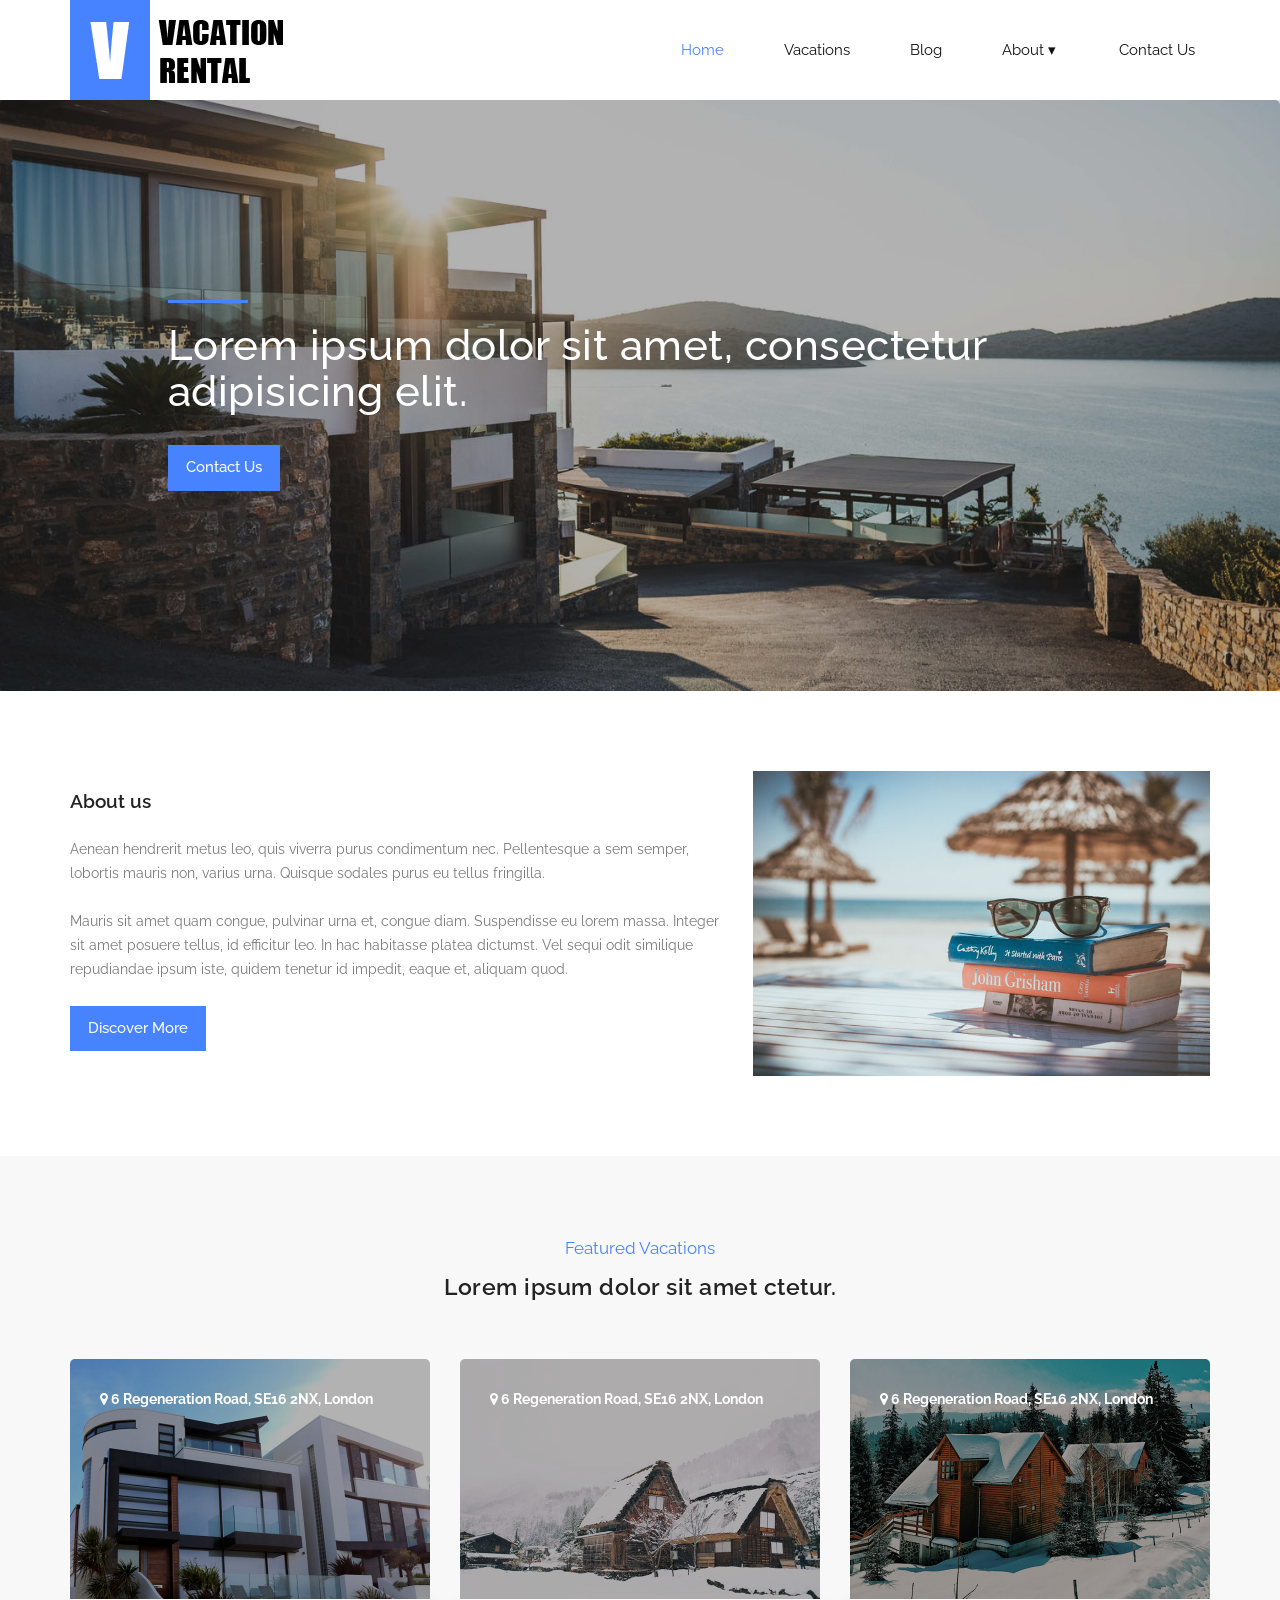
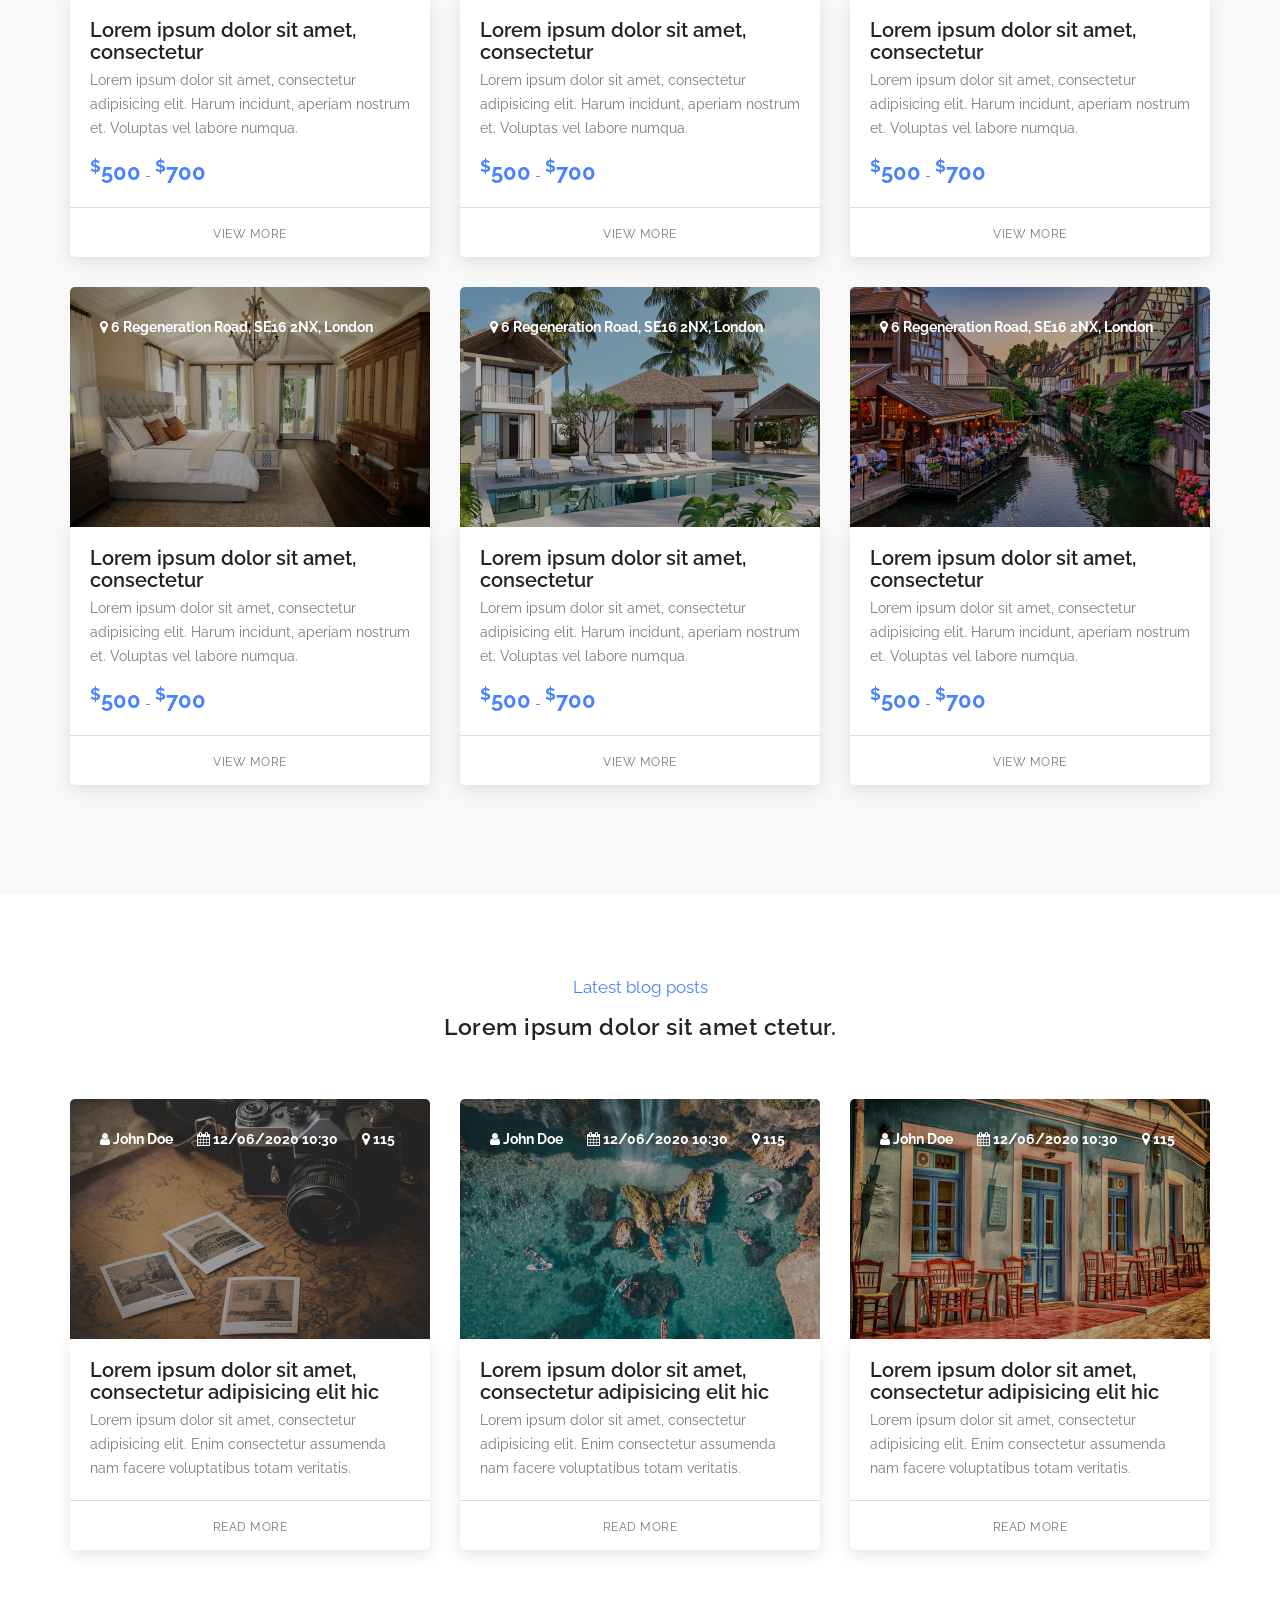
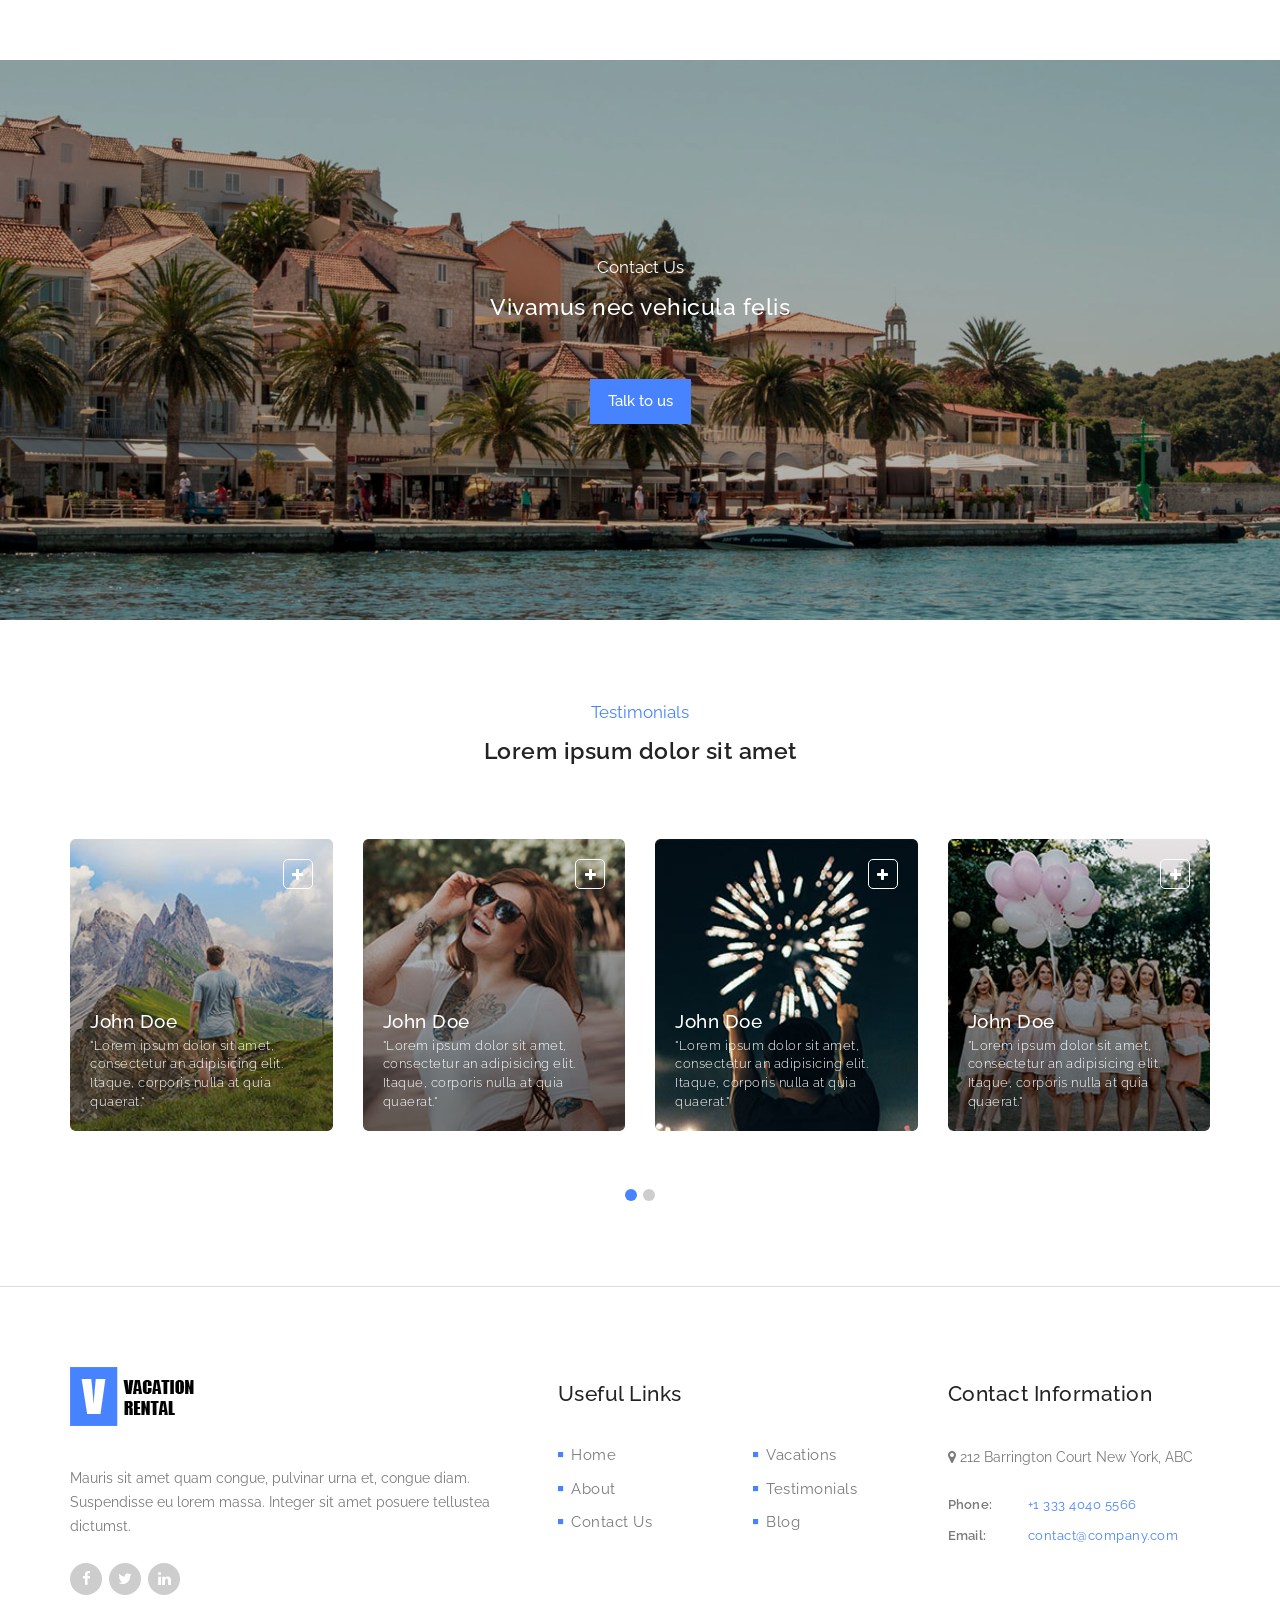
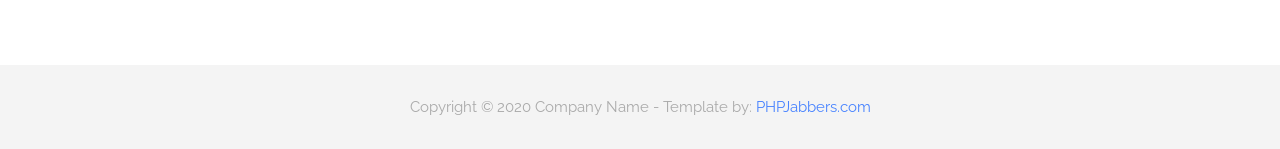
<file: index.html>
<!DOCTYPE html>
<html>
    <head>
        <meta charset="utf-8">
        <meta http-equiv="X-UA-Compatible" content="IE=edge,chrome=1">
        <title>Vacation Rental</title>
        
        <meta name="description" content="">
        <meta name="viewport" content="width=device-width, initial-scale=1">

        <link rel="stylesheet" href="css/bootstrap.min.css">
        <link rel="stylesheet" href="css/bootstrap-theme.min.css">
        <link rel="stylesheet" href="css/fontAwesome.css">
        <link rel="stylesheet" href="css/hero-slider.css">
        <link rel="stylesheet" href="css/owl-carousel.css">
        <link rel="stylesheet" href="css/style.css">

        <link href="https://fonts.googleapis.com/css?family=Raleway:100,200,300,400,500,600,700,800,900" rel="stylesheet">

        <script src="js/vendor/modernizr-2.8.3-respond-1.4.2.min.js"></script>
    </head>

<body>
 
    <div class="wrap">
        <header id="header">
            <div class="container">
                <div class="row">
                    <div class="col-md-12">
                        <button id="primary-nav-button" type="button">Menu</button>
                        <a href="index.html"><div class="logo">
                            <img src="img/logo.png" alt="Venue Logo">
                        </div></a>
                        <nav id="primary-nav" class="dropdown cf">
                            <ul class="dropdown menu">
                                <li class='active'><a href="index.html">Home</a></li>

                                <li><a href="vacations.html">Vacations</a></li>

                                <li><a href="blog.html">Blog</a></li>

                                <li>
                                    <a href="#">About</a>
                                    <ul class="sub-menu">
                                        <li><a href="about-us.html">About Us</a></li>
                                        <li><a href="testimonials.html">Testimonials</a></li>
                                        <li><a href="terms.html">Terms</a></li>
                                    </ul>
                                </li>

                                <li><a href="contact.html">Contact Us</a></li>
                            </ul>
                        </nav><!-- / #primary-nav -->
                    </div>
                </div>
            </div>
        </header>
    </div>
      
    <section class="banner" id="top" style="background-image: url(img/homepage-banner-image-1920x700.jpg);">
        <div class="container">
            <div class="row">
                <div class="col-md-10 col-md-offset-1">
                    <div class="banner-caption">
                        <div class="line-dec"></div>
                        <h2>Lorem ipsum dolor sit amet, consectetur adipisicing elit.</h2>
                        <div class="blue-button">
                            <a href="contact.html">Contact Us</a>
                        </div>
                    </div>
                </div>
            </div>
        </div>
    </section>

    <main>
        <section class="our-services">
            <div class="container">
                <div class="row">
                    <div class="col-md-7">
                        <div class="left-content">
                            <br>
                            <h4>About us</h4>
                            <p>Aenean hendrerit metus leo, quis viverra purus condimentum nec. Pellentesque a sem semper, lobortis mauris non, varius urna. Quisque sodales purus eu tellus fringilla.<br><br>Mauris sit amet quam congue, pulvinar urna et, congue diam. Suspendisse eu lorem massa. Integer sit amet posuere tellus, id efficitur leo. In hac habitasse platea dictumst. Vel sequi odit similique repudiandae ipsum iste, quidem tenetur id impedit, eaque et, aliquam quod.</p>
                            <div class="blue-button">
                                <a href="about-us.html">Discover More</a>
                            </div>

                            <br>
                        </div>
                    </div>
                    <div class="col-md-5">
                        <img src="img/about-1-720x480.jpg" class="img-fluid" alt="">
                    </div>
                </div>
            </div>
        </section>

        <section class="featured-places">
            <div class="container">
                <div class="row">
                    <div class="col-md-12">
                        <div class="section-heading">
                            <span>Featured Vacations</span>
                            <h2>Lorem ipsum dolor sit amet ctetur.</h2>
                        </div>
                    </div> 
                </div> 
                <div class="row">
                    <div class="col-md-4 col-sm-6 col-xs-12">
                        <div class="featured-item">
                            <div class="thumb">
                                <div class="thumb-img">
                                    <img src="img/product-1-720x480.jpg" alt="">
                                </div>

                                <div class="overlay-content">
                                     <strong title="Available"><i class="fa fa-map-marker"></i> 6 Regeneration Road, SE16 2NX, London</strong>
                                </div>
                            </div>
                            <div class="down-content">
                                <h4>Lorem ipsum dolor sit amet, consectetur</h4>

                                <p>Lorem ipsum dolor sit amet, consectetur adipisicing elit. Harum incidunt, aperiam nostrum et. Voluptas vel labore numqua.</p>

                                <p><span><strong><sup>$</sup>500</strong> - <strong><sup>$</sup>700</strong></span></p>

                                <div class="text-button">
                                    <a href="vacation-details.html">View More</a>
                                </div>
                            </div>
                        </div>
                    </div>

                    <div class="col-md-4 col-sm-6 col-xs-12">
                        <div class="featured-item">
                            <div class="thumb">
                                <div class="thumb-img">
                                    <img src="img/product-2-720x480.jpg" alt="">
                                </div>
                                
                                <div class="overlay-content">
                                     <strong title="Available"><i class="fa fa-map-marker"></i> 6 Regeneration Road, SE16 2NX, London</strong>
                                </div>
                            </div>
                            <div class="down-content">
                                <h4>Lorem ipsum dolor sit amet, consectetur</h4>

                                <p>Lorem ipsum dolor sit amet, consectetur adipisicing elit. Harum incidunt, aperiam nostrum et. Voluptas vel labore numqua.</p>

                                <p><span><strong><sup>$</sup>500</strong> - <strong><sup>$</sup>700</strong></span></p>

                                <div class="text-button">
                                    <a href="vacation-details.html">View More</a>
                                </div>
                            </div>
                        </div>
                    </div>

                    <div class="col-md-4 col-sm-6 col-xs-12">
                        <div class="featured-item">
                            <div class="thumb">
                                <div class="thumb-img">
                                    <img src="img/product-3-720x480.jpg" alt="">
                                </div>
                                
                                <div class="overlay-content">
                                     <strong title="Available"><i class="fa fa-map-marker"></i> 6 Regeneration Road, SE16 2NX, London</strong>
                                </div>
                            </div>
                            <div class="down-content">
                                <h4>Lorem ipsum dolor sit amet, consectetur</h4>

                                <p>Lorem ipsum dolor sit amet, consectetur adipisicing elit. Harum incidunt, aperiam nostrum et. Voluptas vel labore numqua.</p>

                                <p><span><strong><sup>$</sup>500</strong> - <strong><sup>$</sup>700</strong></span></p>

                                <div class="text-button">
                                    <a href="vacation-details.html">View More</a>
                                </div>
                            </div>
                        </div>
                    </div>

                    <div class="col-md-4 col-sm-6 col-xs-12">
                        <div class="featured-item">
                            <div class="thumb">
                                <div class="thumb-img">
                                    <img src="img/product-4-720x480.jpg" alt="">
                                </div>
                                
                                <div class="overlay-content">
                                     <strong title="Available"><i class="fa fa-map-marker"></i> 6 Regeneration Road, SE16 2NX, London</strong>
                                </div>
                            </div>
                            <div class="down-content">
                                <h4>Lorem ipsum dolor sit amet, consectetur</h4>

                                <p>Lorem ipsum dolor sit amet, consectetur adipisicing elit. Harum incidunt, aperiam nostrum et. Voluptas vel labore numqua.</p>

                                <p><span><strong><sup>$</sup>500</strong> - <strong><sup>$</sup>700</strong></span></p>

                                <div class="text-button">
                                    <a href="vacation-details.html">View More</a>
                                </div>
                            </div>
                        </div>
                    </div>

                    <div class="col-md-4 col-sm-6 col-xs-12">
                        <div class="featured-item">
                            <div class="thumb">
                                <div class="thumb-img">
                                    <img src="img/product-5-720x480.jpg" alt="">
                                </div>
                                
                                <div class="overlay-content">
                                     <strong title="Available"><i class="fa fa-map-marker"></i> 6 Regeneration Road, SE16 2NX, London</strong>
                                </div>
                            </div>
                            <div class="down-content">
                                <h4>Lorem ipsum dolor sit amet, consectetur</h4>

                                <p>Lorem ipsum dolor sit amet, consectetur adipisicing elit. Harum incidunt, aperiam nostrum et. Voluptas vel labore numqua.</p>

                                <p><span><strong><sup>$</sup>500</strong> - <strong><sup>$</sup>700</strong></span></p>

                                <div class="text-button">
                                    <a href="vacation-details.html">View More</a>
                                </div>
                            </div>
                        </div>
                    </div>

                    <div class="col-md-4 col-sm-6 col-xs-12">
                        <div class="featured-item">
                            <div class="thumb">
                                <div class="thumb-img">
                                    <img src="img/product-6-720x480.jpg" alt="">
                                </div>
                                
                                <div class="overlay-content">
                                     <strong title="Available"><i class="fa fa-map-marker"></i> 6 Regeneration Road, SE16 2NX, London</strong>
                                </div>
                            </div>
                            <div class="down-content">
                                <h4>Lorem ipsum dolor sit amet, consectetur</h4>

                                <p>Lorem ipsum dolor sit amet, consectetur adipisicing elit. Harum incidunt, aperiam nostrum et. Voluptas vel labore numqua.</p>

                                <p><span><strong><sup>$</sup>500</strong> - <strong><sup>$</sup>700</strong></span></p>

                                <div class="text-button">
                                    <a href="vacation-details.html">View More</a>
                                </div>
                            </div>
                        </div>
                    </div>
                </div>
            </div>
        </section>

        <section class="featured-places">
            <div class="container">
                <div class="row">
                    <div class="col-md-12">
                        <div class="section-heading">
                            <span>Latest blog posts</span>
                            <h2>Lorem ipsum dolor sit amet ctetur.</h2>
                        </div>
                    </div> 
                </div> 
                <div class="row">
                    <div class="col-md-4 col-sm-6 col-xs-12">
                        <div class="featured-item">
                            <div class="thumb">
                                <div class="thumb-img">
                                    <img src="img/blog-1-720x480.jpg" alt="">
                                </div>

                                <div class="overlay-content">
                                 <strong title="Author"><i class="fa fa-user"></i> John Doe</strong> &nbsp;&nbsp;&nbsp;&nbsp;
                                 <strong title="Posted on"><i class="fa fa-calendar"></i> 12/06/2020 10:30</strong> &nbsp;&nbsp;&nbsp;&nbsp;
                                 <strong title="Views"><i class="fa fa-map-marker"></i> 115</strong>
                                </div>
                            </div>

                            <div class="down-content">
                                <h4>Lorem ipsum dolor sit amet, consectetur adipisicing elit hic</h4>

                                <p>Lorem ipsum dolor sit amet, consectetur adipisicing elit. Enim consectetur assumenda nam facere voluptatibus totam veritatis. </p>

                                <div class="text-button">
                                    <a href="blog-details.html">Read More</a>
                                </div>
                            </div>
                        </div>
                    </div>

                    <div class="col-md-4 col-sm-6 col-xs-12">
                        <div class="featured-item">
                            <div class="thumb">
                                <div class="thumb-img">
                                    <img src="img/blog-2-720x480.jpg" alt="">
                                </div>

                                <div class="overlay-content">
                                 <strong title="Author"><i class="fa fa-user"></i> John Doe</strong> &nbsp;&nbsp;&nbsp;&nbsp;
                                 <strong title="Posted on"><i class="fa fa-calendar"></i> 12/06/2020 10:30</strong> &nbsp;&nbsp;&nbsp;&nbsp;
                                 <strong title="Views"><i class="fa fa-map-marker"></i> 115</strong>
                                </div>
                            </div>

                            <div class="down-content">
                                <h4>Lorem ipsum dolor sit amet, consectetur adipisicing elit hic</h4>

                                <p>Lorem ipsum dolor sit amet, consectetur adipisicing elit. Enim consectetur assumenda nam facere voluptatibus totam veritatis. </p>

                                <div class="text-button">
                                    <a href="blog-details.html">Read More</a>
                                </div>
                            </div>
                        </div>
                    </div>

                    <div class="col-md-4 col-sm-6 col-xs-12">
                        <div class="featured-item">
                            <div class="thumb">
                                <div class="thumb-img">
                                    <img src="img/blog-3-720x480.jpg" alt="">
                                </div>

                                <div class="overlay-content">
                                 <strong title="Author"><i class="fa fa-user"></i> John Doe</strong> &nbsp;&nbsp;&nbsp;&nbsp;
                                 <strong title="Posted on"><i class="fa fa-calendar"></i> 12/06/2020 10:30</strong> &nbsp;&nbsp;&nbsp;&nbsp;
                                 <strong title="Views"><i class="fa fa-map-marker"></i> 115</strong>
                                </div>
                            </div>

                            <div class="down-content">
                                <h4>Lorem ipsum dolor sit amet, consectetur adipisicing elit hic</h4>

                                <p>Lorem ipsum dolor sit amet, consectetur adipisicing elit. Enim consectetur assumenda nam facere voluptatibus totam veritatis. </p>

                                <div class="text-button">
                                    <a href="blog-details.html">Read More</a>
                                </div>
                            </div>
                        </div>
                    </div>
                </div>
            </div>
        </section>

        <section id="video-container">
            <div class="video-overlay"></div>
            <div class="video-content">
                <div class="inner">
                      <div class="section-heading">
                          <span>Contact Us</span>
                          <h2>Vivamus nec vehicula felis</h2>
                      </div>
                      <!-- Modal button -->

                      <div class="blue-button">
                        <a href="contact.html">Talk to us</a>
                      </div>
                </div>
            </div>
        </section>

        <section class="popular-places" id="popular">
            <div class="container">
                <div class="row">
                    <div class="col-md-12">
                        <div class="section-heading">
                            <span>Testimonials</span>
                            <h2>Lorem ipsum dolor sit amet</h2>
                        </div>
                    </div> 
                </div> 

                <div class="owl-carousel owl-theme">
                    <div class="item popular-item">
                        <div class="thumb">
                            <img src="img/popular_item_1.jpg" alt="">
                            <div class="text-content">
                                <h4>John Doe</h4>
                                <span>"Lorem ipsum dolor sit amet, consectetur an adipisicing elit. Itaque, corporis nulla at quia quaerat."</span>
                            </div>
                            <div class="plus-button">
                                <a href="testimonials.html"><i class="fa fa-plus"></i></a>
                            </div>
                        </div>
                    </div>
                    <div class="item popular-item">
                        <div class="thumb">
                            <img src="img/popular_item_2.jpg" alt="">
                            <div class="text-content">
                                <h4>John Doe</h4>
                                <span>"Lorem ipsum dolor sit amet, consectetur an adipisicing elit. Itaque, corporis nulla at quia quaerat."</span>
                            </div>
                            <div class="plus-button">
                                <a href="testimonials.html"><i class="fa fa-plus"></i></a>
                            </div>
                        </div>
                    </div>
                    <div class="item popular-item">
                        <div class="thumb">
                            <img src="img/popular_item_3.jpg" alt="">
                            <div class="text-content">
                                <h4>John Doe</h4>
                                <span>"Lorem ipsum dolor sit amet, consectetur an adipisicing elit. Itaque, corporis nulla at quia quaerat."</span>
                            </div>
                            <div class="plus-button">
                                <a href="testimonials.html"><i class="fa fa-plus"></i></a>
                            </div>
                        </div>
                    </div>
                    <div class="item popular-item">
                        <div class="thumb">
                            <img src="img/popular_item_4.jpg" alt="">
                            <div class="text-content">
                                <h4>John Doe</h4>
                                <span>"Lorem ipsum dolor sit amet, consectetur an adipisicing elit. Itaque, corporis nulla at quia quaerat."</span>
                            </div>
                            <div class="plus-button">
                                <a href="testimonials.html"><i class="fa fa-plus"></i></a>
                            </div>
                        </div>
                    </div>
                    <div class="item popular-item">
                        <div class="thumb">
                            <img src="img/popular_item_5.jpg" alt="">
                            <div class="text-content">
                                <h4>John Doe</h4>
                                <span>"Lorem ipsum dolor sit amet, consectetur an adipisicing elit. Itaque, corporis nulla at quia quaerat."</span>
                            </div>
                            <div class="plus-button">
                                <a href="testimonials.html"><i class="fa fa-plus"></i></a>
                            </div>
                        </div>
                    </div>
                    <div class="item popular-item">
                        <div class="thumb">
                            <img src="img/popular_item_1.jpg" alt="">
                            <div class="text-content">
                                <h4>John Doe</h4>
                                <span>"Lorem ipsum dolor sit amet, consectetur an adipisicing elit. Itaque, corporis nulla at quia quaerat."</span>
                            </div>
                            <div class="plus-button">
                                <a href="testimonials.html"><i class="fa fa-plus"></i></a>
                            </div>
                        </div>
                    </div>
                    <div class="item popular-item">
                        <div class="thumb">
                            <img src="img/popular_item_2.jpg" alt="">
                            <div class="text-content">
                                <h4>John Doe</h4>
                                <span>"Lorem ipsum dolor sit amet, consectetur an adipisicing elit. Itaque, corporis nulla at quia quaerat."</span>
                            </div>
                            <div class="plus-button">
                                <a href="testimonials.html"><i class="fa fa-plus"></i></a>
                            </div>
                        </div>
                    </div>
                </div>
            </div>
        </section>
    </main>

    <footer>
        <div class="container">
            <div class="row">
                <div class="col-md-5">
                    <div class="about-veno">
                        <div class="logo">
                            <img src="img/footer_logo.png" alt="Venue Logo">
                        </div>
                        <p>Mauris sit amet quam congue, pulvinar urna et, congue diam. Suspendisse eu lorem massa. Integer sit amet posuere tellustea dictumst.</p>
                        <ul class="social-icons">
                            <li>
                                <a href="#"><i class="fa fa-facebook"></i></a>
                                <a href="#"><i class="fa fa-twitter"></i></a>
                                <a href="#"><i class="fa fa-linkedin"></i></a>
                            </li>
                        </ul>
                    </div>
                </div>
                <div class="col-md-4">
                    <div class="useful-links">
                        <div class="footer-heading">
                            <h4>Useful Links</h4>
                        </div>
                        <div class="row">
                            <div class="col-md-6">
                                <ul>
                                    <li><a href="inde.html"><i class="fa fa-stop"></i>Home</a></li>
                                    <li><a href="about.html"><i class="fa fa-stop"></i>About</a></li>
                                    <li><a href="contact.html"><i class="fa fa-stop"></i>Contact Us</a></li>
                                </ul>
                            </div>
                            <div class="col-md-6">
                                <ul>
                                    <li><a href="vacations.html"><i class="fa fa-stop"></i>Vacations</a></li>
                                    <li><a href="testimonials.html"><i class="fa fa-stop"></i>Testimonials</a></li>
                                    <li><a href="blog.html"><i class="fa fa-stop"></i>Blog</a></li>
                                </ul>
                            </div>
                        </div>
                    </div>
                </div>
                <div class="col-md-3">
                    <div class="contact-info">
                        <div class="footer-heading">
                            <h4>Contact Information</h4>
                        </div>
                        <p><i class="fa fa-map-marker"></i> 212 Barrington Court New York, ABC</p>
                        <ul>
                            <li><span>Phone:</span><a href="#">+1 333 4040 5566</a></li>
                            <li><span>Email:</span><a href="#">contact@company.com</a></li>
                        </ul>
                    </div>
                </div>
            </div>
        </div>
    </footer>

    <div class="sub-footer">
        <p>Copyright © 2020 Company Name - Template by: <a href="https://www.phpjabbers.com/">PHPJabbers.com</a></p>
    </div>

    <script src="https://ajax.googleapis.com/ajax/libs/jquery/1.11.2/jquery.min.js" type="text/javascript"></script>
    <script>window.jQuery || document.write('<script src="js/vendor/jquery-1.11.2.min.js"><\/script>')</script>

    <script src="js/vendor/bootstrap.min.js"></script>
    
    <script src="js/datepicker.js"></script>
    <script src="js/plugins.js"></script>
    <script src="js/main.js"></script>
</body>
</html>
</file>
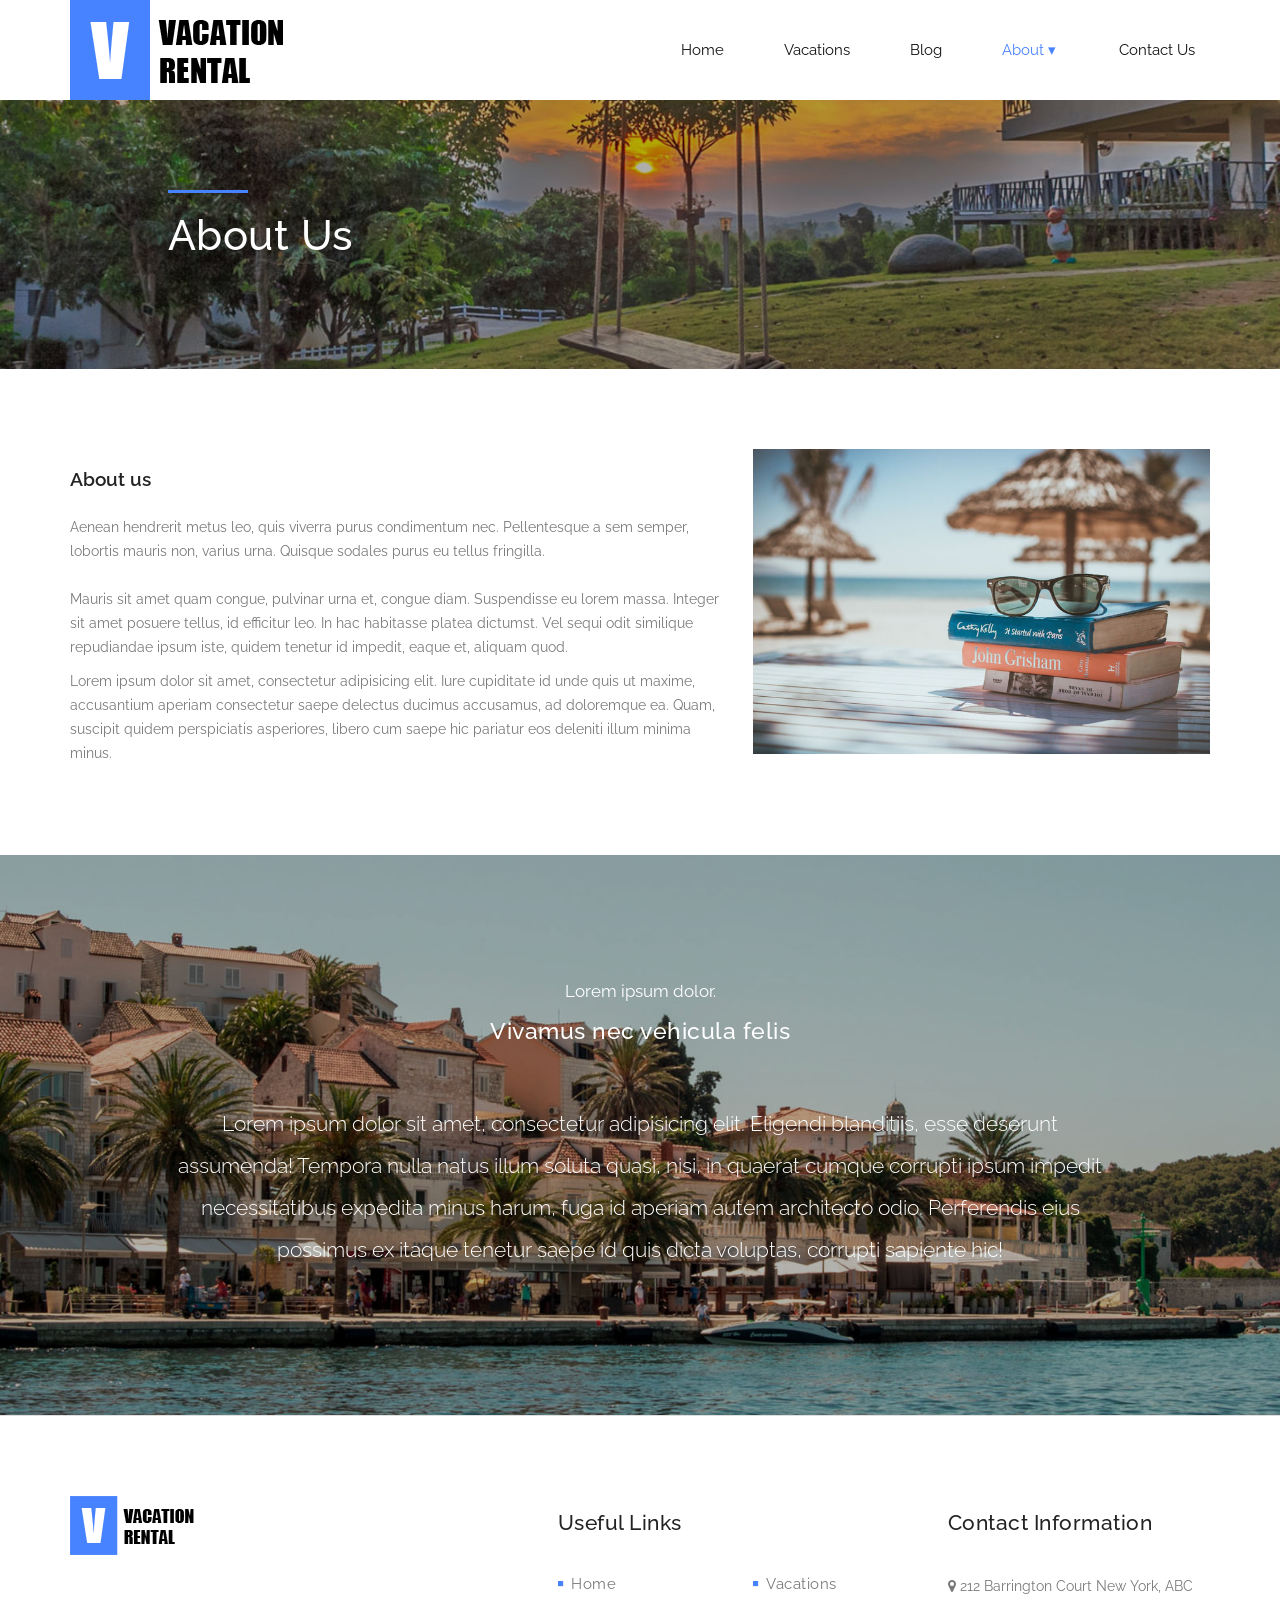
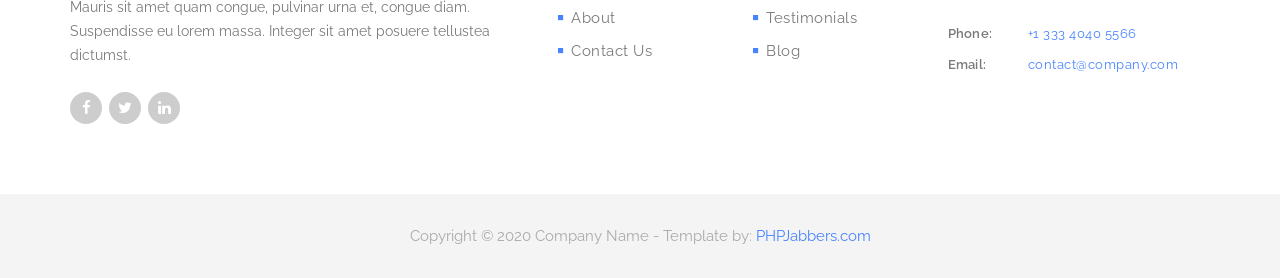
<file: about-us.html>
<!DOCTYPE html>
<html>
    <head>
        <meta charset="utf-8">
        <meta http-equiv="X-UA-Compatible" content="IE=edge,chrome=1">
        <title>Vacation Rental</title>
        
        <meta name="description" content="">
        <meta name="viewport" content="width=device-width, initial-scale=1">

        <link rel="stylesheet" href="css/bootstrap.min.css">
        <link rel="stylesheet" href="css/bootstrap-theme.min.css">
        <link rel="stylesheet" href="css/fontAwesome.css">
        <link rel="stylesheet" href="css/hero-slider.css">
        <link rel="stylesheet" href="css/owl-carousel.css">
        <link rel="stylesheet" href="css/style.css">

        <link href="https://fonts.googleapis.com/css?family=Raleway:100,200,300,400,500,600,700,800,900" rel="stylesheet">

        <script src="js/vendor/modernizr-2.8.3-respond-1.4.2.min.js"></script>
    </head>

<body>
 
    <div class="wrap">
        <header id="header">
            <div class="container">
                <div class="row">
                    <div class="col-md-12">
                        <button id="primary-nav-button" type="button">Menu</button>
                        <a href="index.html"><div class="logo">
                            <img src="img/logo.png" alt="Venue Logo">
                        </div></a>
                        <nav id="primary-nav" class="dropdown cf">
                            <ul class="dropdown menu">
                                <li><a href="index.html">Home</a></li>

                                <li><a href="vacations.html">Vacations</a></li>

                                <li ><a href="blog.html">Blog</a></li>

                                <li class='active'>
                                    <a href="#">About</a>
                                    <ul class="sub-menu">
                                        <li class='active'><a href="about-us.html">About Us</a></li>
                                        <li><a href="testimonials.html">Testimonials</a></li>
                                        <li><a href="terms.html">Terms</a></li>
                                    </ul>
                                </li>

                                <li><a href="contact.html">Contact Us</a></li>
                            </ul>
                        </nav><!-- / #primary-nav -->
                    </div>
                </div>
            </div>
        </header>
    </div>
      
    <section class="banner banner-secondary" id="top" style="background-image: url(img/banner-image-1-1920x300.jpg);">
        <div class="container">
            <div class="row">
                <div class="col-md-10 col-md-offset-1">
                    <div class="banner-caption">
                        <div class="line-dec"></div>
                        <h2>About Us</h2>
                    </div>
                </div>
            </div>
        </div>
    </section>

    <main>
        <section class="our-services">
            <div class="container">
                <div class="row">
                    <div class="col-md-7">
                        <div class="left-content">
                            <br>
                            <h4>About us</h4>
                            <p>Aenean hendrerit metus leo, quis viverra purus condimentum nec. Pellentesque a sem semper, lobortis mauris non, varius urna. Quisque sodales purus eu tellus fringilla.<br><br>Mauris sit amet quam congue, pulvinar urna et, congue diam. Suspendisse eu lorem massa. Integer sit amet posuere tellus, id efficitur leo. In hac habitasse platea dictumst. Vel sequi odit similique repudiandae ipsum iste, quidem tenetur id impedit, eaque et, aliquam quod.</p>

                            <p>Lorem ipsum dolor sit amet, consectetur adipisicing elit. Iure cupiditate id unde quis ut maxime, accusantium aperiam consectetur saepe delectus ducimus accusamus, ad doloremque ea. Quam, suscipit quidem perspiciatis asperiores, libero cum saepe hic pariatur eos deleniti illum minima minus.</p>
                        </div>
                    </div>
                    <div class="col-md-5">
                        <img src="img/about-1-720x480.jpg" class="img-fluid" alt="">
                    </div>
                </div>
            </div>
        </section>

        <section id="video-container">
            <div class="video-overlay"></div>
            <div class="video-content">
                <div class="inner">
                      <div class="section-heading">
                          <span>Lorem ipsum dolor.</span>
                          <h2>Vivamus nec vehicula felis</h2>
                      </div>
                      <!-- Modal button -->

                      <div class="container">
                        <div class="row">
                            <div class="col-lg-10 col-lg-offset-1">
                                <p class="lead">Lorem ipsum dolor sit amet, consectetur adipisicing elit. Eligendi blanditiis, esse deserunt assumenda! Tempora nulla natus illum soluta quasi, nisi, in quaerat cumque corrupti ipsum impedit necessitatibus expedita minus harum, fuga id aperiam autem architecto odio. Perferendis eius possimus ex itaque tenetur saepe id quis dicta voluptas, corrupti sapiente hic!</p>
                            </div>
                        </div>
                      </div>
                </div>
            </div>
        </section>
    </main>

    <footer>
        <div class="container">
            <div class="row">
                <div class="col-md-5">
                    <div class="about-veno">
                        <div class="logo">
                            <img src="img/footer_logo.png" alt="Venue Logo">
                        </div>
                        <p>Mauris sit amet quam congue, pulvinar urna et, congue diam. Suspendisse eu lorem massa. Integer sit amet posuere tellustea dictumst.</p>
                        <ul class="social-icons">
                            <li>
                                <a href="#"><i class="fa fa-facebook"></i></a>
                                <a href="#"><i class="fa fa-twitter"></i></a>
                                <a href="#"><i class="fa fa-linkedin"></i></a>
                            </li>
                        </ul>
                    </div>
                </div>
                <div class="col-md-4">
                    <div class="useful-links">
                        <div class="footer-heading">
                            <h4>Useful Links</h4>
                        </div>
                        <div class="row">
                            <div class="col-md-6">
                                <ul>
                                    <li><a href="inde.html"><i class="fa fa-stop"></i>Home</a></li>
                                    <li><a href="about.html"><i class="fa fa-stop"></i>About</a></li>
                                    <li><a href="contact.html"><i class="fa fa-stop"></i>Contact Us</a></li>
                                </ul>
                            </div>
                            <div class="col-md-6">
                                <ul>
                                    <li><a href="vacations.html"><i class="fa fa-stop"></i>Vacations</a></li>
                                    <li><a href="testimonials.html"><i class="fa fa-stop"></i>Testimonials</a></li>
                                    <li><a href="blog.html"><i class="fa fa-stop"></i>Blog</a></li>
                                </ul>
                            </div>
                        </div>
                    </div>
                </div>
                <div class="col-md-3">
                    <div class="contact-info">
                        <div class="footer-heading">
                            <h4>Contact Information</h4>
                        </div>
                        <p><i class="fa fa-map-marker"></i> 212 Barrington Court New York, ABC</p>
                        <ul>
                            <li><span>Phone:</span><a href="#">+1 333 4040 5566</a></li>
                            <li><span>Email:</span><a href="#">contact@company.com</a></li>
                        </ul>
                    </div>
                </div>
            </div>
        </div>
    </footer>

    <div class="sub-footer">
        <p>Copyright © 2020 Company Name - Template by: <a href="https://www.phpjabbers.com/">PHPJabbers.com</a></p>
    </div>

    <script src="https://ajax.googleapis.com/ajax/libs/jquery/1.11.2/jquery.min.js" type="text/javascript"></script>
    <script>window.jQuery || document.write('<script src="js/vendor/jquery-1.11.2.min.js"><\/script>')</script>

    <script src="js/vendor/bootstrap.min.js"></script>
    
    <script src="js/datepicker.js"></script>
    <script src="js/plugins.js"></script>
    <script src="js/main.js"></script>
</body>
</html>
</file>
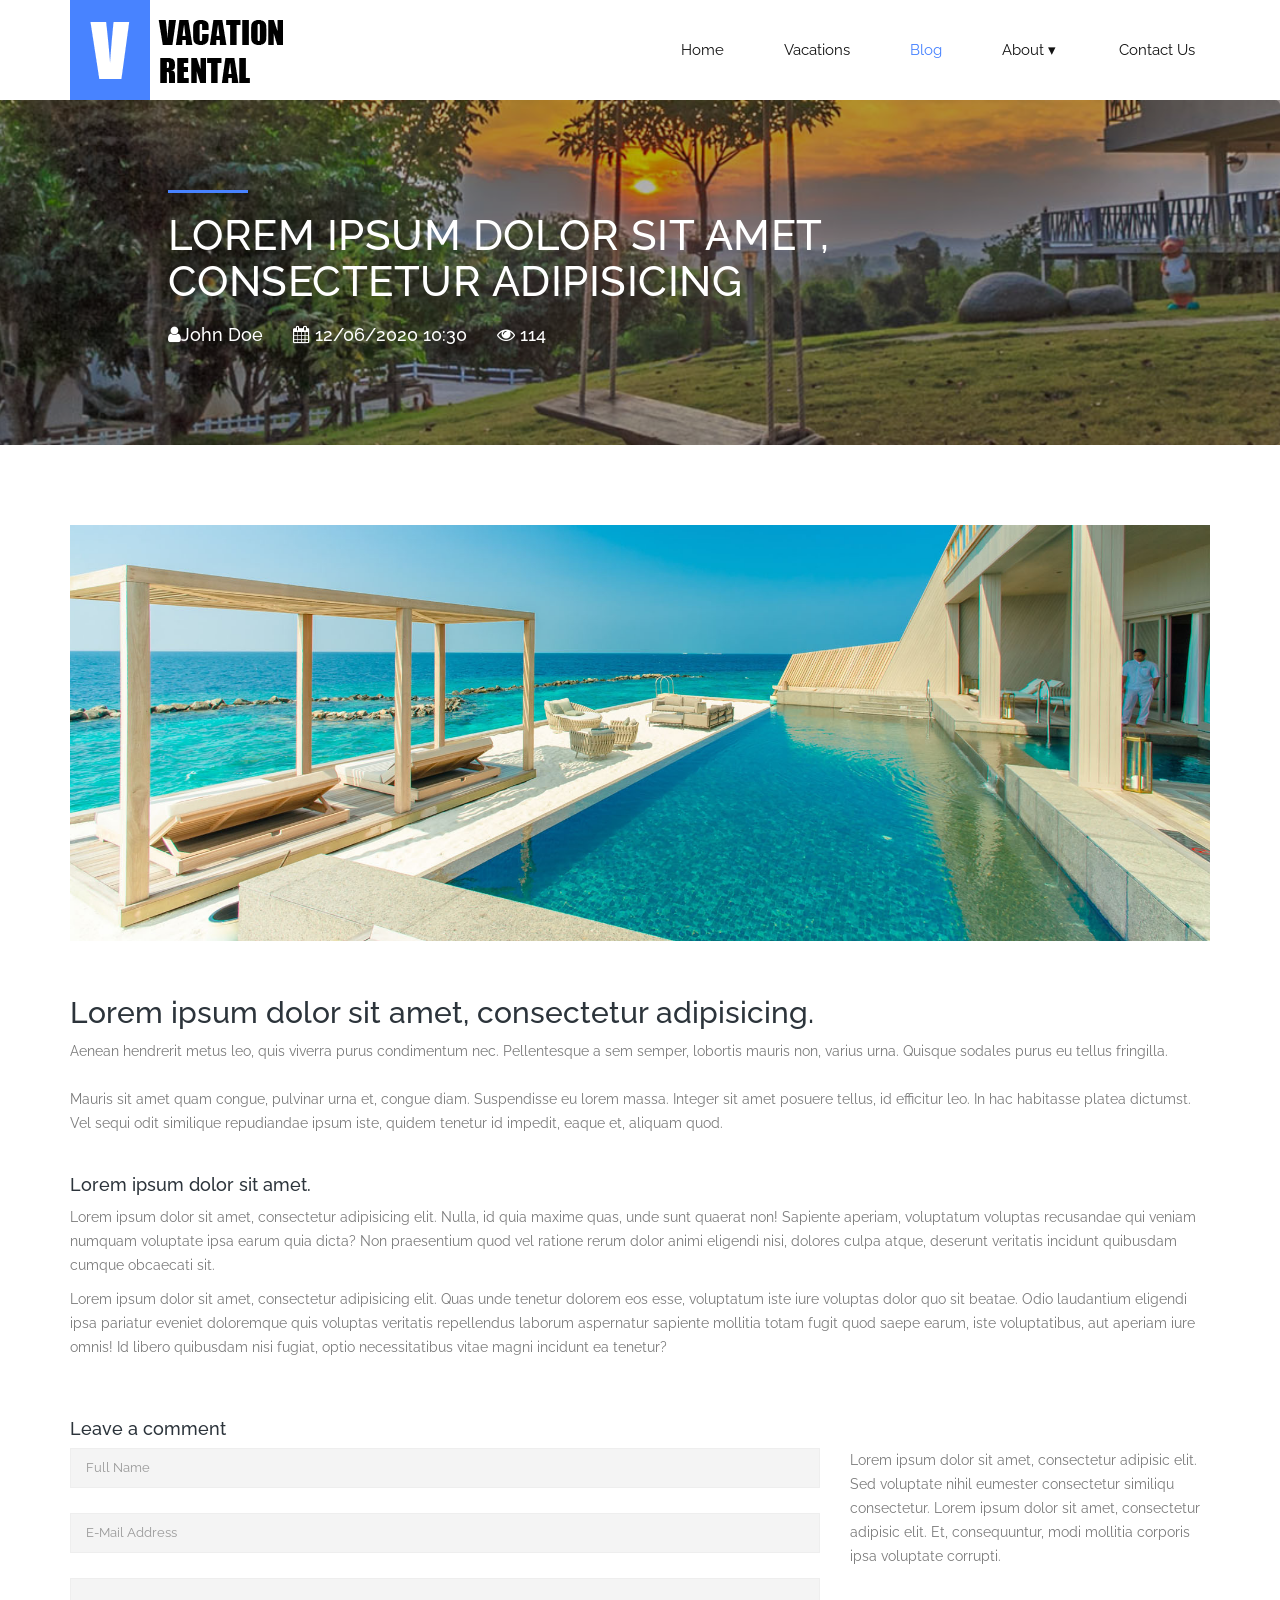
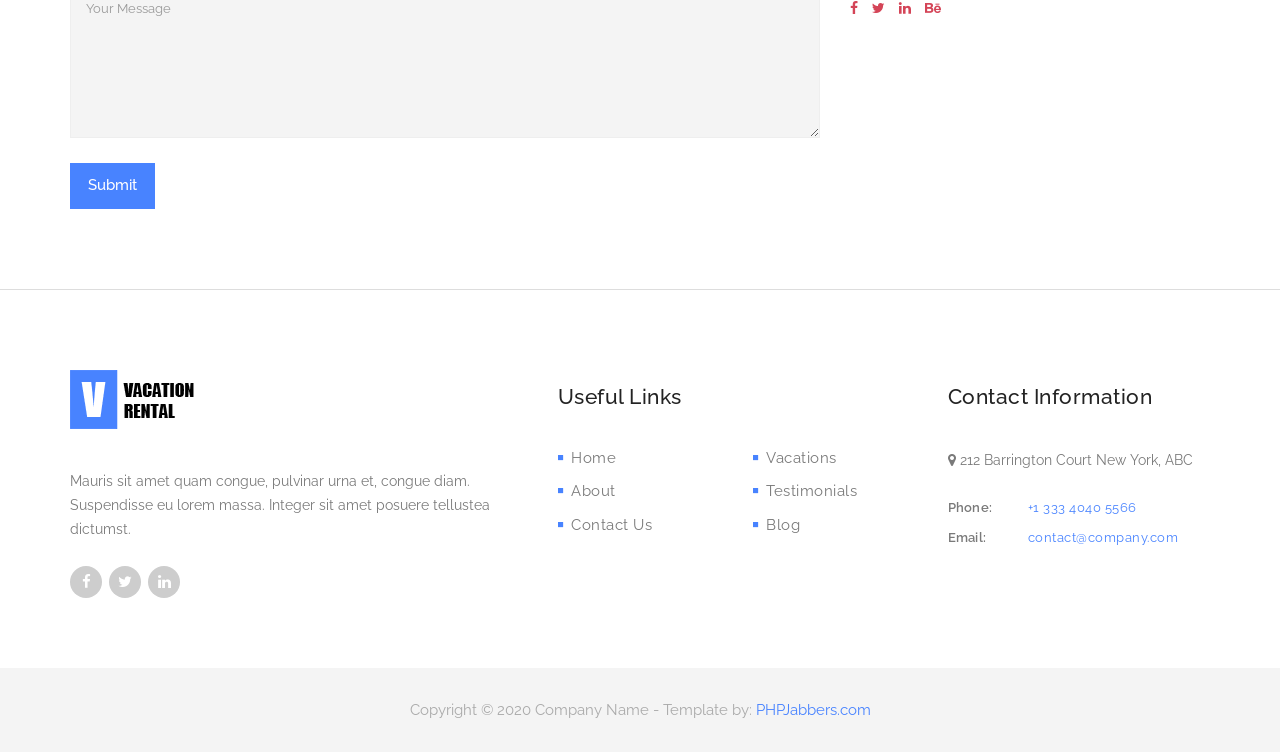
<file: blog-details.html>
<!DOCTYPE html>
<html>
    <head>
        <meta charset="utf-8">
        <meta http-equiv="X-UA-Compatible" content="IE=edge,chrome=1">
        <title>Vacation Rental</title>
        
        <meta name="description" content="">
        <meta name="viewport" content="width=device-width, initial-scale=1">

        <link rel="stylesheet" href="css/bootstrap.min.css">
        <link rel="stylesheet" href="css/bootstrap-theme.min.css">
        <link rel="stylesheet" href="css/fontAwesome.css">
        <link rel="stylesheet" href="css/hero-slider.css">
        <link rel="stylesheet" href="css/owl-carousel.css">
        <link rel="stylesheet" href="css/style.css">

        <link href="https://fonts.googleapis.com/css?family=Raleway:100,200,300,400,500,600,700,800,900" rel="stylesheet">

        <script src="js/vendor/modernizr-2.8.3-respond-1.4.2.min.js"></script>
    </head>

<body>
 
    <div class="wrap">
        <header id="header">
            <div class="container">
                <div class="row">
                    <div class="col-md-12">
                        <button id="primary-nav-button" type="button">Menu</button>
                        <a href="index.html"><div class="logo">
                            <img src="img/logo.png" alt="Venue Logo">
                        </div></a>
                        <nav id="primary-nav" class="dropdown cf">
                            <ul class="dropdown menu">
                                <li><a href="index.html">Home</a></li>

                                <li><a href="vacations.html">Vacations</a></li>

                                <li class='active'><a href="blog.html">Blog</a></li>

                                <li>
                                    <a href="#">About</a>
                                    <ul class="sub-menu">
                                        <li><a href="about-us.html">About Us</a></li>
                                        <li><a href="testimonials.html">Testimonials</a></li>
                                        <li><a href="terms.html">Terms</a></li>
                                    </ul>
                                </li>

                                <li><a href="contact.html">Contact Us</a></li>
                            </ul>
                        </nav><!-- / #primary-nav -->
                    </div>
                </div>
            </div>
        </header>
    </div>
      
    <section class="banner banner-secondary" id="top" style="background-image: url(img/banner-image-1-1920x300.jpg);">
        <div class="container">
            <div class="row">
                <div class="col-md-10 col-md-offset-1">
                    <div class="banner-caption">
                        <div class="line-dec"></div>
                        <h2>LOREM IPSUM DOLOR SIT AMET, CONSECTETUR ADIPISICING</h2>

                        <h4><i class="fa fa-user"></i>John Doe  &nbsp;&nbsp;&nbsp;&nbsp;  <i class="fa fa-calendar"></i> 12/06/2020 10:30   &nbsp;&nbsp;&nbsp;&nbsp; <i class="fa fa-eye"></i> 114</h4>
                    </div>
                </div>
            </div>
        </div>
    </section>

    <main>
        <section class="featured-places">
            <div class="container">
                <div class="form-group">
                    <img src="img/blog-image-fullscren-1-1920x700.jpg" class="img-responsive" alt="">
                </div>

                <br>

                <h2>Lorem ipsum dolor sit amet, consectetur adipisicing.</h2>
                
                <p>Aenean hendrerit metus leo, quis viverra purus condimentum nec. Pellentesque a sem semper, lobortis mauris non, varius urna. Quisque sodales purus eu tellus fringilla.<br><br>Mauris sit amet quam congue, pulvinar urna et, congue diam. Suspendisse eu lorem massa. Integer sit amet posuere tellus, id efficitur leo. In hac habitasse platea dictumst. Vel sequi odit similique repudiandae ipsum iste, quidem tenetur id impedit, eaque et, aliquam quod.</p>

                <br>
                
                <h4>Lorem ipsum dolor sit amet.</h4>
                
                <p>Lorem ipsum dolor sit amet, consectetur adipisicing elit. Nulla, id quia maxime quas, unde sunt quaerat non! Sapiente aperiam, voluptatum voluptas recusandae qui veniam numquam voluptate ipsa earum quia dicta? Non praesentium quod vel ratione rerum dolor animi eligendi nisi, dolores culpa atque, deserunt veritatis incidunt quibusdam cumque obcaecati sit.</p>

                <p>Lorem ipsum dolor sit amet, consectetur adipisicing elit. Quas unde tenetur dolorem eos esse, voluptatum iste iure voluptas dolor quo sit beatae. Odio laudantium eligendi ipsa pariatur eveniet doloremque quis voluptas veritatis repellendus laborum aspernatur sapiente mollitia totam fugit quod saepe earum, iste voluptatibus, aut aperiam iure omnis! Id libero quibusdam nisi fugiat, optio necessitatibus vitae magni incidunt ea tenetur?</p>

                <br>
                <br>


                <h4>Leave a comment</h4>

                <div class="row">
                    <div class="col-md-8">
                        <form id="contact" action="" method="post">
                            <div class="row">
                              <div class="col-lg-12 col-md-12 col-sm-12">
                                <fieldset>
                                  <input name="name" type="text" class="form-control" id="name" placeholder="Full Name" required="">
                                </fieldset>
                              </div>
                              <div class="col-lg-12 col-md-12 col-sm-12">
                                <fieldset>
                                  <input name="email" type="text" class="form-control" id="email" placeholder="E-Mail Address" required="">
                                </fieldset>
                              </div>
                              <div class="col-lg-12">
                                <fieldset>
                                  <textarea name="message" rows="6" class="form-control" id="message" placeholder="Your Message" required=""></textarea>
                                </fieldset>
                              </div>
                              <div class="col-lg-12">
                                <div class="blue-button">
                                    <a href="#">Submit</a>
                                </div>
                              </div>
                            </div>
                          </form>
                    </div>

                    <div class="col-md-4">
                      <div class="left-content">

                        <p>Lorem ipsum dolor sit amet, consectetur adipisic elit. Sed voluptate nihil eumester consectetur similiqu consectetur. Lorem ipsum dolor sit amet, consectetur adipisic elit. Et, consequuntur, modi mollitia corporis ipsa voluptate corrupti.</p>

                        <br> 

                        <ul class="list-inline">
                          <li><a href="#"><i class="fa fa-facebook"></i></a></li>
                          <li><a href="#"><i class="fa fa-twitter"></i></a></li>
                          <li><a href="#"><i class="fa fa-linkedin"></i></a></li>
                          <li><a href="#"><i class="fa fa-behance"></i></a></li>
                        </ul>
                      </div>
                    </div>
                </div>
            </div>
        </section>
    </main>

    <footer>
        <div class="container">
            <div class="row">
                <div class="col-md-5">
                    <div class="about-veno">
                        <div class="logo">
                            <img src="img/footer_logo.png" alt="Venue Logo">
                        </div>
                        <p>Mauris sit amet quam congue, pulvinar urna et, congue diam. Suspendisse eu lorem massa. Integer sit amet posuere tellustea dictumst.</p>
                        <ul class="social-icons">
                            <li>
                                <a href="#"><i class="fa fa-facebook"></i></a>
                                <a href="#"><i class="fa fa-twitter"></i></a>
                                <a href="#"><i class="fa fa-linkedin"></i></a>
                            </li>
                        </ul>
                    </div>
                </div>
                <div class="col-md-4">
                    <div class="useful-links">
                        <div class="footer-heading">
                            <h4>Useful Links</h4>
                        </div>
                        <div class="row">
                            <div class="col-md-6">
                                <ul>
                                    <li><a href="inde.html"><i class="fa fa-stop"></i>Home</a></li>
                                    <li><a href="about.html"><i class="fa fa-stop"></i>About</a></li>
                                    <li><a href="contact.html"><i class="fa fa-stop"></i>Contact Us</a></li>
                                </ul>
                            </div>
                            <div class="col-md-6">
                                <ul>
                                    <li><a href="vacations.html"><i class="fa fa-stop"></i>Vacations</a></li>
                                    <li><a href="testimonials.html"><i class="fa fa-stop"></i>Testimonials</a></li>
                                    <li><a href="blog.html"><i class="fa fa-stop"></i>Blog</a></li>
                                </ul>
                            </div>
                        </div>
                    </div>
                </div>
                <div class="col-md-3">
                    <div class="contact-info">
                        <div class="footer-heading">
                            <h4>Contact Information</h4>
                        </div>
                        <p><i class="fa fa-map-marker"></i> 212 Barrington Court New York, ABC</p>
                        <ul>
                            <li><span>Phone:</span><a href="#">+1 333 4040 5566</a></li>
                            <li><span>Email:</span><a href="#">contact@company.com</a></li>
                        </ul>
                    </div>
                </div>
            </div>
        </div>
    </footer>

    <div class="sub-footer">
        <p>Copyright © 2020 Company Name - Template by: <a href="https://www.phpjabbers.com/">PHPJabbers.com</a></p>
    </div>

    <script src="https://ajax.googleapis.com/ajax/libs/jquery/1.11.2/jquery.min.js" type="text/javascript"></script>
    <script>window.jQuery || document.write('<script src="js/vendor/jquery-1.11.2.min.js"><\/script>')</script>

    <script src="js/vendor/bootstrap.min.js"></script>
    
    <script src="js/datepicker.js"></script>
    <script src="js/plugins.js"></script>
    <script src="js/main.js"></script>
</body>
</html>
</file>
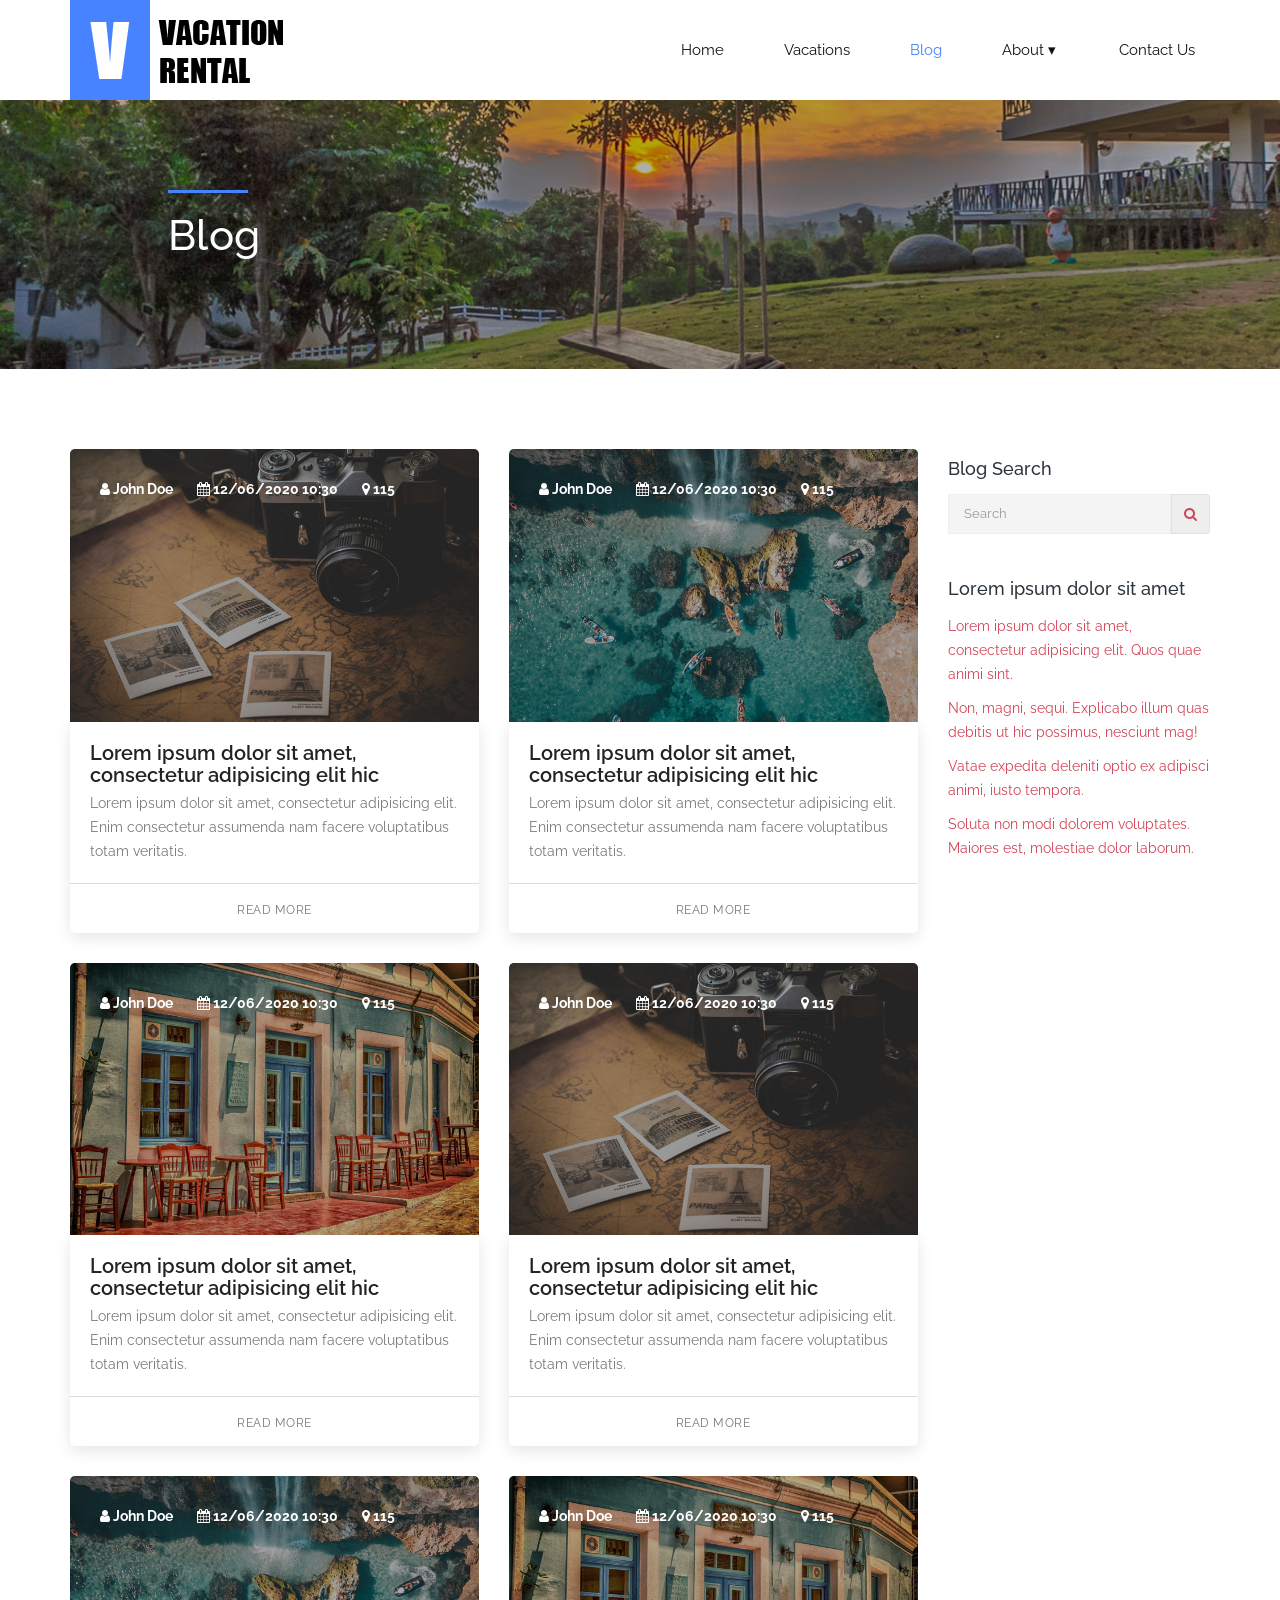
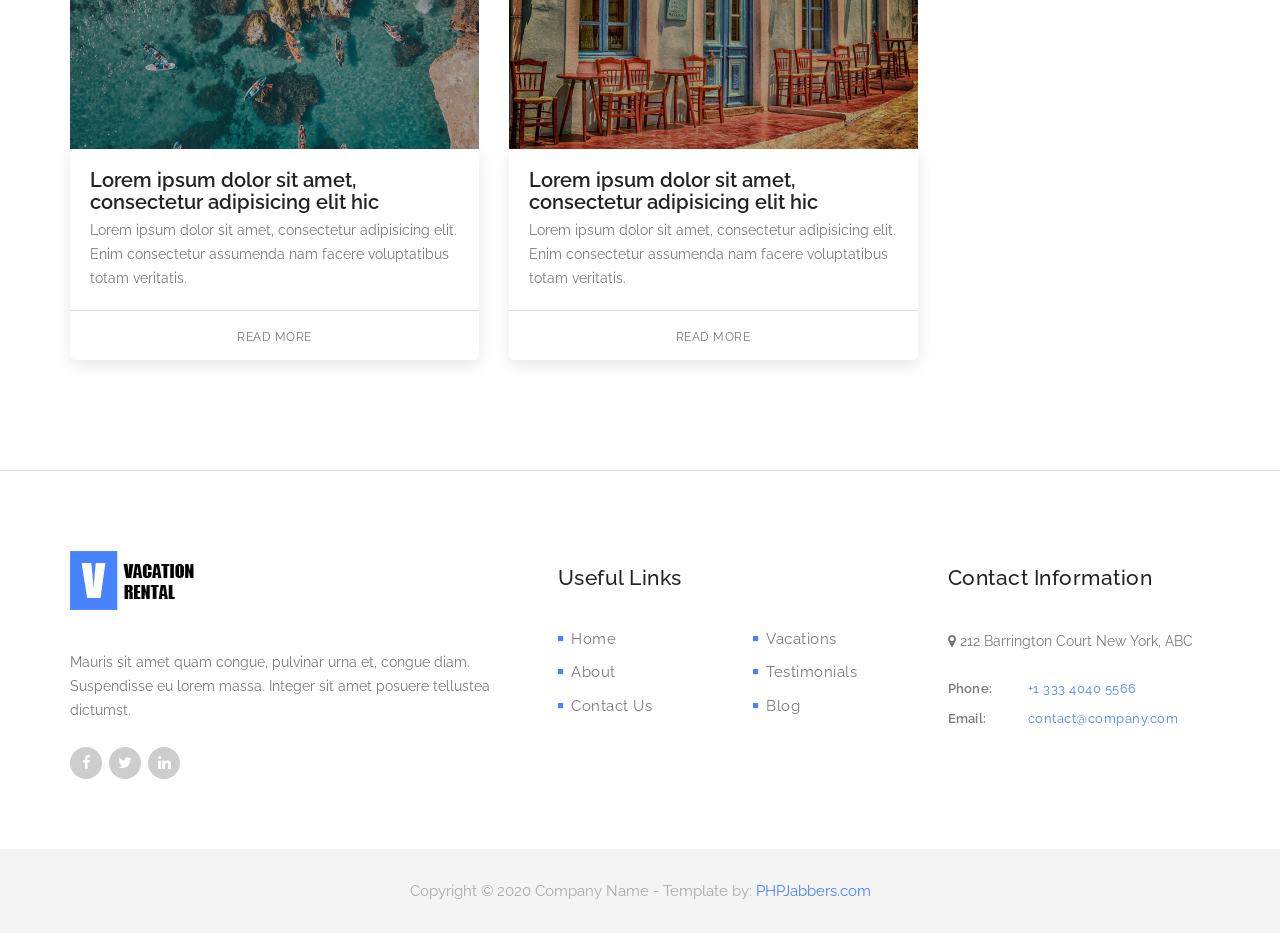
<file: blog.html>
<!DOCTYPE html>
<html>
    <head>
        <meta charset="utf-8">
        <meta http-equiv="X-UA-Compatible" content="IE=edge,chrome=1">
        <title>Vacation Rental</title>
        
        <meta name="description" content="">
        <meta name="viewport" content="width=device-width, initial-scale=1">

        <link rel="stylesheet" href="css/bootstrap.min.css">
        <link rel="stylesheet" href="css/bootstrap-theme.min.css">
        <link rel="stylesheet" href="css/fontAwesome.css">
        <link rel="stylesheet" href="css/hero-slider.css">
        <link rel="stylesheet" href="css/owl-carousel.css">
        <link rel="stylesheet" href="css/style.css">

        <link href="https://fonts.googleapis.com/css?family=Raleway:100,200,300,400,500,600,700,800,900" rel="stylesheet">

        <script src="js/vendor/modernizr-2.8.3-respond-1.4.2.min.js"></script>
    </head>

<body>
 
    <div class="wrap">
        <header id="header">
            <div class="container">
                <div class="row">
                    <div class="col-md-12">
                        <button id="primary-nav-button" type="button">Menu</button>
                        <a href="index.html"><div class="logo">
                            <img src="img/logo.png" alt="Venue Logo">
                        </div></a>
                        <nav id="primary-nav" class="dropdown cf">
                            <ul class="dropdown menu">
                                <li><a href="index.html">Home</a></li>

                                <li><a href="vacations.html">Vacations</a></li>

                                <li class='active'><a href="blog.html">Blog</a></li>

                                <li>
                                    <a href="#">About</a>
                                    <ul class="sub-menu">
                                        <li><a href="about-us.html">About Us</a></li>
                                        <li><a href="testimonials.html">Testimonials</a></li>
                                        <li><a href="terms.html">Terms</a></li>
                                    </ul>
                                </li>

                                <li><a href="contact.html">Contact Us</a></li>
                            </ul>
                        </nav><!-- / #primary-nav -->
                    </div>
                </div>
            </div>
        </header>
    </div>
      
    <section class="banner banner-secondary" id="top" style="background-image: url(img/banner-image-1-1920x300.jpg);">
        <div class="container">
            <div class="row">
                <div class="col-md-10 col-md-offset-1">
                    <div class="banner-caption">
                        <div class="line-dec"></div>
                        <h2>Blog</h2>
                    </div>
                </div>
            </div>
        </div>
    </section>

    <main>
        <section class="featured-places">
            <div class="container">
                <div class="row">
                    <div class="col-lg-9 col-md-8 col-xs-12">
                        <div class="row">
                            <div class="col-sm-6 col-xs-12">
                                <div class="featured-item">
                                    <div class="thumb">
                                        <div class="thumb-img">
                                            <img src="img/blog-1-720x480.jpg" alt="">
                                        </div>

                                        <div class="overlay-content">
                                         <strong title="Author"><i class="fa fa-user"></i> John Doe</strong> &nbsp;&nbsp;&nbsp;&nbsp;
                                         <strong title="Posted on"><i class="fa fa-calendar"></i> 12/06/2020 10:30</strong> &nbsp;&nbsp;&nbsp;&nbsp;
                                         <strong title="Views"><i class="fa fa-map-marker"></i> 115</strong>
                                        </div>
                                    </div>

                                    <div class="down-content">
                                        <h4>Lorem ipsum dolor sit amet, consectetur adipisicing elit hic</h4>

                                        <p>Lorem ipsum dolor sit amet, consectetur adipisicing elit. Enim consectetur assumenda nam facere voluptatibus totam veritatis. </p>

                                        <div class="text-button">
                                            <a href="blog-details.html">Read More</a>
                                        </div>
                                    </div>
                                </div>
                            </div>

                            <div class="col-sm-6 col-xs-12">
                                <div class="featured-item">
                                    <div class="thumb">
                                        <div class="thumb-img">
                                            <img src="img/blog-2-720x480.jpg" alt="">
                                        </div>

                                        <div class="overlay-content">
                                         <strong title="Author"><i class="fa fa-user"></i> John Doe</strong> &nbsp;&nbsp;&nbsp;&nbsp;
                                         <strong title="Posted on"><i class="fa fa-calendar"></i> 12/06/2020 10:30</strong> &nbsp;&nbsp;&nbsp;&nbsp;
                                         <strong title="Views"><i class="fa fa-map-marker"></i> 115</strong>
                                        </div>
                                    </div>

                                    <div class="down-content">
                                        <h4>Lorem ipsum dolor sit amet, consectetur adipisicing elit hic</h4>

                                        <p>Lorem ipsum dolor sit amet, consectetur adipisicing elit. Enim consectetur assumenda nam facere voluptatibus totam veritatis. </p>

                                        <div class="text-button">
                                            <a href="blog-details.html">Read More</a>
                                        </div>
                                    </div>
                                </div>
                            </div>

                            <div class="col-sm-6 col-xs-12">
                                <div class="featured-item">
                                    <div class="thumb">
                                        <div class="thumb-img">
                                            <img src="img/blog-3-720x480.jpg" alt="">
                                        </div>

                                        <div class="overlay-content">
                                         <strong title="Author"><i class="fa fa-user"></i> John Doe</strong> &nbsp;&nbsp;&nbsp;&nbsp;
                                         <strong title="Posted on"><i class="fa fa-calendar"></i> 12/06/2020 10:30</strong> &nbsp;&nbsp;&nbsp;&nbsp;
                                         <strong title="Views"><i class="fa fa-map-marker"></i> 115</strong>
                                        </div>
                                    </div>

                                    <div class="down-content">
                                        <h4>Lorem ipsum dolor sit amet, consectetur adipisicing elit hic</h4>

                                        <p>Lorem ipsum dolor sit amet, consectetur adipisicing elit. Enim consectetur assumenda nam facere voluptatibus totam veritatis. </p>

                                        <div class="text-button">
                                            <a href="blog-details.html">Read More</a>
                                        </div>
                                    </div>
                                </div>
                            </div>

                            <div class="col-sm-6 col-xs-12">
                                <div class="featured-item">
                                    <div class="thumb">
                                        <div class="thumb-img">
                                            <img src="img/blog-4-720x480.jpg" alt="">
                                        </div>

                                        <div class="overlay-content">
                                         <strong title="Author"><i class="fa fa-user"></i> John Doe</strong> &nbsp;&nbsp;&nbsp;&nbsp;
                                         <strong title="Posted on"><i class="fa fa-calendar"></i> 12/06/2020 10:30</strong> &nbsp;&nbsp;&nbsp;&nbsp;
                                         <strong title="Views"><i class="fa fa-map-marker"></i> 115</strong>
                                        </div>
                                    </div>

                                    <div class="down-content">
                                        <h4>Lorem ipsum dolor sit amet, consectetur adipisicing elit hic</h4>

                                        <p>Lorem ipsum dolor sit amet, consectetur adipisicing elit. Enim consectetur assumenda nam facere voluptatibus totam veritatis. </p>

                                        <div class="text-button">
                                            <a href="blog-details.html">Read More</a>
                                        </div>
                                    </div>
                                </div>
                            </div>

                            <div class="col-sm-6 col-xs-12">
                                <div class="featured-item">
                                    <div class="thumb">
                                        <div class="thumb-img">
                                            <img src="img/blog-5-720x480.jpg" alt="">
                                        </div>

                                        <div class="overlay-content">
                                         <strong title="Author"><i class="fa fa-user"></i> John Doe</strong> &nbsp;&nbsp;&nbsp;&nbsp;
                                         <strong title="Posted on"><i class="fa fa-calendar"></i> 12/06/2020 10:30</strong> &nbsp;&nbsp;&nbsp;&nbsp;
                                         <strong title="Views"><i class="fa fa-map-marker"></i> 115</strong>
                                        </div>
                                    </div>

                                    <div class="down-content">
                                        <h4>Lorem ipsum dolor sit amet, consectetur adipisicing elit hic</h4>

                                        <p>Lorem ipsum dolor sit amet, consectetur adipisicing elit. Enim consectetur assumenda nam facere voluptatibus totam veritatis. </p>

                                        <div class="text-button">
                                            <a href="blog-details.html">Read More</a>
                                        </div>
                                    </div>
                                </div>
                            </div>

                            <div class="col-sm-6 col-xs-12">
                                <div class="featured-item">
                                    <div class="thumb">
                                        <div class="thumb-img">
                                            <img src="img/blog-6-720x480.jpg" alt="">
                                        </div>

                                        <div class="overlay-content">
                                         <strong title="Author"><i class="fa fa-user"></i> John Doe</strong> &nbsp;&nbsp;&nbsp;&nbsp;
                                         <strong title="Posted on"><i class="fa fa-calendar"></i> 12/06/2020 10:30</strong> &nbsp;&nbsp;&nbsp;&nbsp;
                                         <strong title="Views"><i class="fa fa-map-marker"></i> 115</strong>
                                        </div>
                                    </div>

                                    <div class="down-content">
                                        <h4>Lorem ipsum dolor sit amet, consectetur adipisicing elit hic</h4>

                                        <p>Lorem ipsum dolor sit amet, consectetur adipisicing elit. Enim consectetur assumenda nam facere voluptatibus totam veritatis. </p>

                                        <div class="text-button">
                                            <a href="blog-details.html">Read More</a>
                                        </div>
                                    </div>
                                </div>
                            </div>
                        </div>
                    </div>

                    <div class="col-lg-3 col-md-4 col-xs-12">
                        <div class="form-group">
                            <h4>Blog Search</h4>
                        </div>

                        <div class="form-group">
                            <div class="input-group">
                                <input type="text" class="form-control" placeholder="Search" aria-label="Search" aria-describedby="basic-addon2">

                                <span class="input-group-addon"><a href="#"><i class="fa fa-search"></i></a></span>
                            </div>
                        </div>

                        <br>

                        <div class="form-group">
                            <h4>Lorem ipsum dolor sit amet</h4>
                        </div>

                        <p><a href="#">Lorem ipsum dolor sit amet, consectetur adipisicing elit. Quos quae animi sint.</a></p>
                        <p><a href="#">Non, magni, sequi. Explicabo illum quas debitis ut hic possimus, nesciunt mag!</a></p>
                        <p><a href="#">Vatae expedita deleniti optio ex adipisci animi, iusto tempora. </a></p>
                        <p><a href="#">Soluta non modi dolorem voluptates. Maiores est, molestiae dolor laborum.</a></p>
                    </div>
                </div>
            </div>
        </section>
    </main>

    <footer>
        <div class="container">
            <div class="row">
                <div class="col-md-5">
                    <div class="about-veno">
                        <div class="logo">
                            <img src="img/footer_logo.png" alt="Venue Logo">
                        </div>
                        <p>Mauris sit amet quam congue, pulvinar urna et, congue diam. Suspendisse eu lorem massa. Integer sit amet posuere tellustea dictumst.</p>
                        <ul class="social-icons">
                            <li>
                                <a href="#"><i class="fa fa-facebook"></i></a>
                                <a href="#"><i class="fa fa-twitter"></i></a>
                                <a href="#"><i class="fa fa-linkedin"></i></a>
                            </li>
                        </ul>
                    </div>
                </div>
                <div class="col-md-4">
                    <div class="useful-links">
                        <div class="footer-heading">
                            <h4>Useful Links</h4>
                        </div>
                        <div class="row">
                            <div class="col-md-6">
                                <ul>
                                    <li><a href="inde.html"><i class="fa fa-stop"></i>Home</a></li>
                                    <li><a href="about.html"><i class="fa fa-stop"></i>About</a></li>
                                    <li><a href="contact.html"><i class="fa fa-stop"></i>Contact Us</a></li>
                                </ul>
                            </div>
                            <div class="col-md-6">
                                <ul>
                                    <li><a href="vacations.html"><i class="fa fa-stop"></i>Vacations</a></li>
                                    <li><a href="testimonials.html"><i class="fa fa-stop"></i>Testimonials</a></li>
                                    <li><a href="blog.html"><i class="fa fa-stop"></i>Blog</a></li>
                                </ul>
                            </div>
                        </div>
                    </div>
                </div>
                <div class="col-md-3">
                    <div class="contact-info">
                        <div class="footer-heading">
                            <h4>Contact Information</h4>
                        </div>
                        <p><i class="fa fa-map-marker"></i> 212 Barrington Court New York, ABC</p>
                        <ul>
                            <li><span>Phone:</span><a href="#">+1 333 4040 5566</a></li>
                            <li><span>Email:</span><a href="#">contact@company.com</a></li>
                        </ul>
                    </div>
                </div>
            </div>
        </div>
    </footer>

    <div class="sub-footer">
        <p>Copyright © 2020 Company Name - Template by: <a href="https://www.phpjabbers.com/">PHPJabbers.com</a></p>
    </div>

    <script src="https://ajax.googleapis.com/ajax/libs/jquery/1.11.2/jquery.min.js" type="text/javascript"></script>
    <script>window.jQuery || document.write('<script src="js/vendor/jquery-1.11.2.min.js"><\/script>')</script>

    <script src="js/vendor/bootstrap.min.js"></script>
    
    <script src="js/datepicker.js"></script>
    <script src="js/plugins.js"></script>
    <script src="js/main.js"></script>
</body>
</html>
</file>
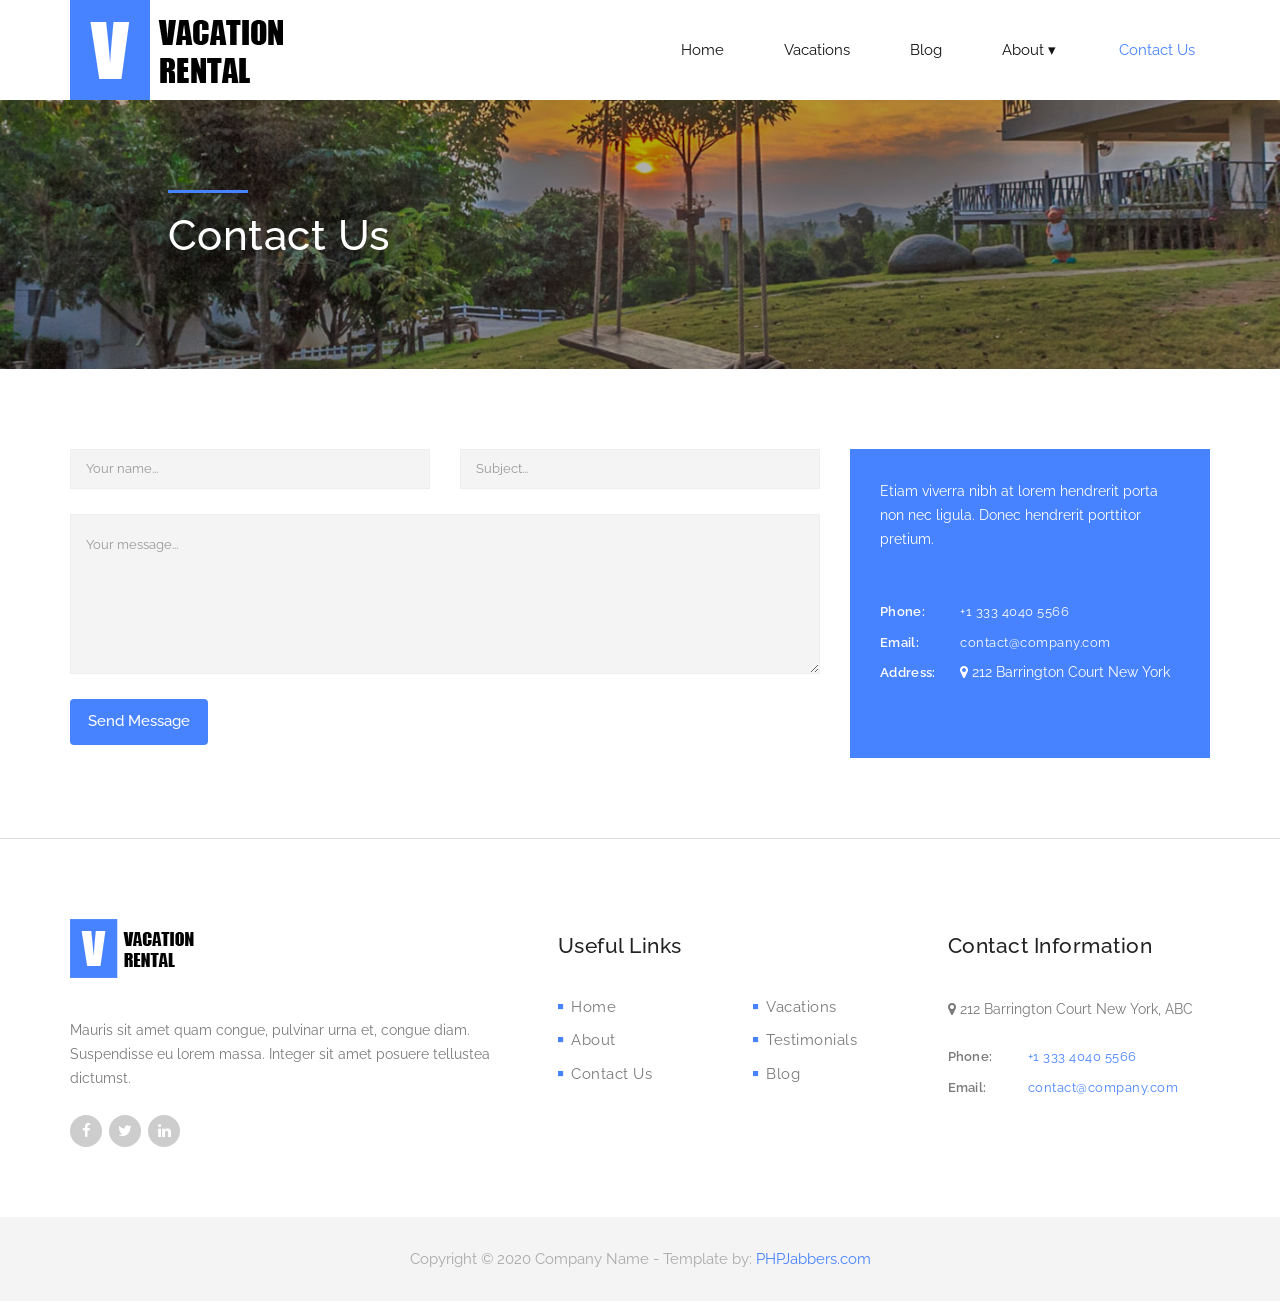
<file: contact.html>
<!DOCTYPE html>
<html>
    <head>
        <meta charset="utf-8">
        <meta http-equiv="X-UA-Compatible" content="IE=edge,chrome=1">
        <title>Vacation Rental</title>
        
        <meta name="description" content="">
        <meta name="viewport" content="width=device-width, initial-scale=1">

        <link rel="stylesheet" href="css/bootstrap.min.css">
        <link rel="stylesheet" href="css/bootstrap-theme.min.css">
        <link rel="stylesheet" href="css/fontAwesome.css">
        <link rel="stylesheet" href="css/hero-slider.css">
        <link rel="stylesheet" href="css/owl-carousel.css">
        <link rel="stylesheet" href="css/style.css">

        <link href="https://fonts.googleapis.com/css?family=Raleway:100,200,300,400,500,600,700,800,900" rel="stylesheet">

        <script src="js/vendor/modernizr-2.8.3-respond-1.4.2.min.js"></script>
    </head>

<body>
 
    <div class="wrap">
        <header id="header">
            <div class="container">
                <div class="row">
                    <div class="col-md-12">
                        <button id="primary-nav-button" type="button">Menu</button>
                        <a href="index.html"><div class="logo">
                            <img src="img/logo.png" alt="Venue Logo">
                        </div></a>
                        <nav id="primary-nav" class="dropdown cf">
                            <ul class="dropdown menu">
                                <li><a href="index.html">Home</a></li>

                                <li><a href="vacations.html">Vacations</a></li>

                                <li><a href="blog.html">Blog</a></li>

                                <li>
                                    <a href="#">About</a>
                                    <ul class="sub-menu">
                                        <li><a href="about-us.html">About Us</a></li>
                                        <li><a href="testimonials.html">Testimonials</a></li>
                                        <li><a href="terms.html">Terms</a></li>
                                    </ul>
                                </li>

                                <li class='active'><a href="contact.html">Contact Us</a></li>
                            </ul>
                        </nav><!-- / #primary-nav -->
                    </div>
                </div>
            </div>
        </header>
    </div>
      
    <section class="banner banner-secondary" id="top" style="background-image: url(img/banner-image-3-1920x300.jpg);">
        <div class="container">
            <div class="row">
                <div class="col-md-10 col-md-offset-1">
                    <div class="banner-caption">
                        <div class="line-dec"></div>
                        <h2>Contact Us</h2>
                    </div>
                </div>
            </div>
        </div>
    </section>

    <main>
        <section class="popular-places">
            <div class="container">
                <div class="contact-content">
                    <div class="row">
                        <div class="col-md-8"> 
                            <div class="left-content">
                                <div class="row">
                                    <div class="col-md-6">
                                      <fieldset>
                                        <input name="name" type="text" class="form-control" id="name" placeholder="Your name..." required="">
                                      </fieldset>
                                    </div>
                                     <div class="col-md-6">
                                      <fieldset>
                                        <input name="subject" type="text" class="form-control" id="subject" placeholder="Subject..." required="">
                                      </fieldset>
                                    </div>
                                    <div class="col-md-12">
                                      <fieldset>
                                        <textarea name="message" rows="6" class="form-control" id="message" placeholder="Your message..." required=""></textarea>
                                      </fieldset>
                                    </div>
                                    <div class="col-md-12">
                                      <fieldset>
                                        <div class="blue-button">
                                            <a href="#" id="form-submit" class="btn">Send Message</a>
                                        </div>
                                      </fieldset>
                                    </div>
                                </div>
                            </div>
                        </div>
                        <div class="col-md-4">
                            <div class="right-content">
                                <div class="row">
                                    <div class="col-md-12">
                                        <div class="content"> 
                                            <p>Etiam viverra nibh at lorem hendrerit porta non nec ligula. Donec hendrerit porttitor pretium.</p>
                                            <ul>
                                                <li><span>Phone:</span><a href="#">+1 333 4040 5566</a></li>
                                                <li><span>Email:</span><a href="#">contact@company.com</a></li>
                                                <li><span>Address:</span><i class="fa fa-map-marker"></i> 212 Barrington Court New York</li>
                                            </ul>
                                        </div>
                                    </div>
                                </div>
                            </div>
                        </div>
                    </div>      
                </div>
            </div>
        </section>
    </main>

    <footer>
        <div class="container">
            <div class="row">
                <div class="col-md-5">
                    <div class="about-veno">
                        <div class="logo">
                            <img src="img/footer_logo.png" alt="Venue Logo">
                        </div>
                        <p>Mauris sit amet quam congue, pulvinar urna et, congue diam. Suspendisse eu lorem massa. Integer sit amet posuere tellustea dictumst.</p>
                        <ul class="social-icons">
                            <li>
                                <a href="#"><i class="fa fa-facebook"></i></a>
                                <a href="#"><i class="fa fa-twitter"></i></a>
                                <a href="#"><i class="fa fa-linkedin"></i></a>
                            </li>
                        </ul>
                    </div>
                </div>
                <div class="col-md-4">
                    <div class="useful-links">
                        <div class="footer-heading">
                            <h4>Useful Links</h4>
                        </div>
                        <div class="row">
                            <div class="col-md-6">
                                <ul>
                                    <li><a href="inde.html"><i class="fa fa-stop"></i>Home</a></li>
                                    <li><a href="about.html"><i class="fa fa-stop"></i>About</a></li>
                                    <li><a href="contact.html"><i class="fa fa-stop"></i>Contact Us</a></li>
                                </ul>
                            </div>
                            <div class="col-md-6">
                                <ul>
                                    <li><a href="vacations.html"><i class="fa fa-stop"></i>Vacations</a></li>
                                    <li><a href="testimonials.html"><i class="fa fa-stop"></i>Testimonials</a></li>
                                    <li><a href="blog.html"><i class="fa fa-stop"></i>Blog</a></li>
                                </ul>
                            </div>
                        </div>
                    </div>
                </div>
                <div class="col-md-3">
                    <div class="contact-info">
                        <div class="footer-heading">
                            <h4>Contact Information</h4>
                        </div>
                        <p><i class="fa fa-map-marker"></i> 212 Barrington Court New York, ABC</p>
                        <ul>
                            <li><span>Phone:</span><a href="#">+1 333 4040 5566</a></li>
                            <li><span>Email:</span><a href="#">contact@company.com</a></li>
                        </ul>
                    </div>
                </div>
            </div>
        </div>
    </footer>

    <div class="sub-footer">
        <p>Copyright © 2020 Company Name - Template by: <a href="https://www.phpjabbers.com/">PHPJabbers.com</a></p>
    </div>

    <script src="https://ajax.googleapis.com/ajax/libs/jquery/1.11.2/jquery.min.js" type="text/javascript"></script>
    <script>window.jQuery || document.write('<script src="js/vendor/jquery-1.11.2.min.js"><\/script>')</script>

    <script src="js/vendor/bootstrap.min.js"></script>
    
    <script src="js/datepicker.js"></script>
    <script src="js/plugins.js"></script>
    <script src="js/main.js"></script>
</body>
</html>
</file>
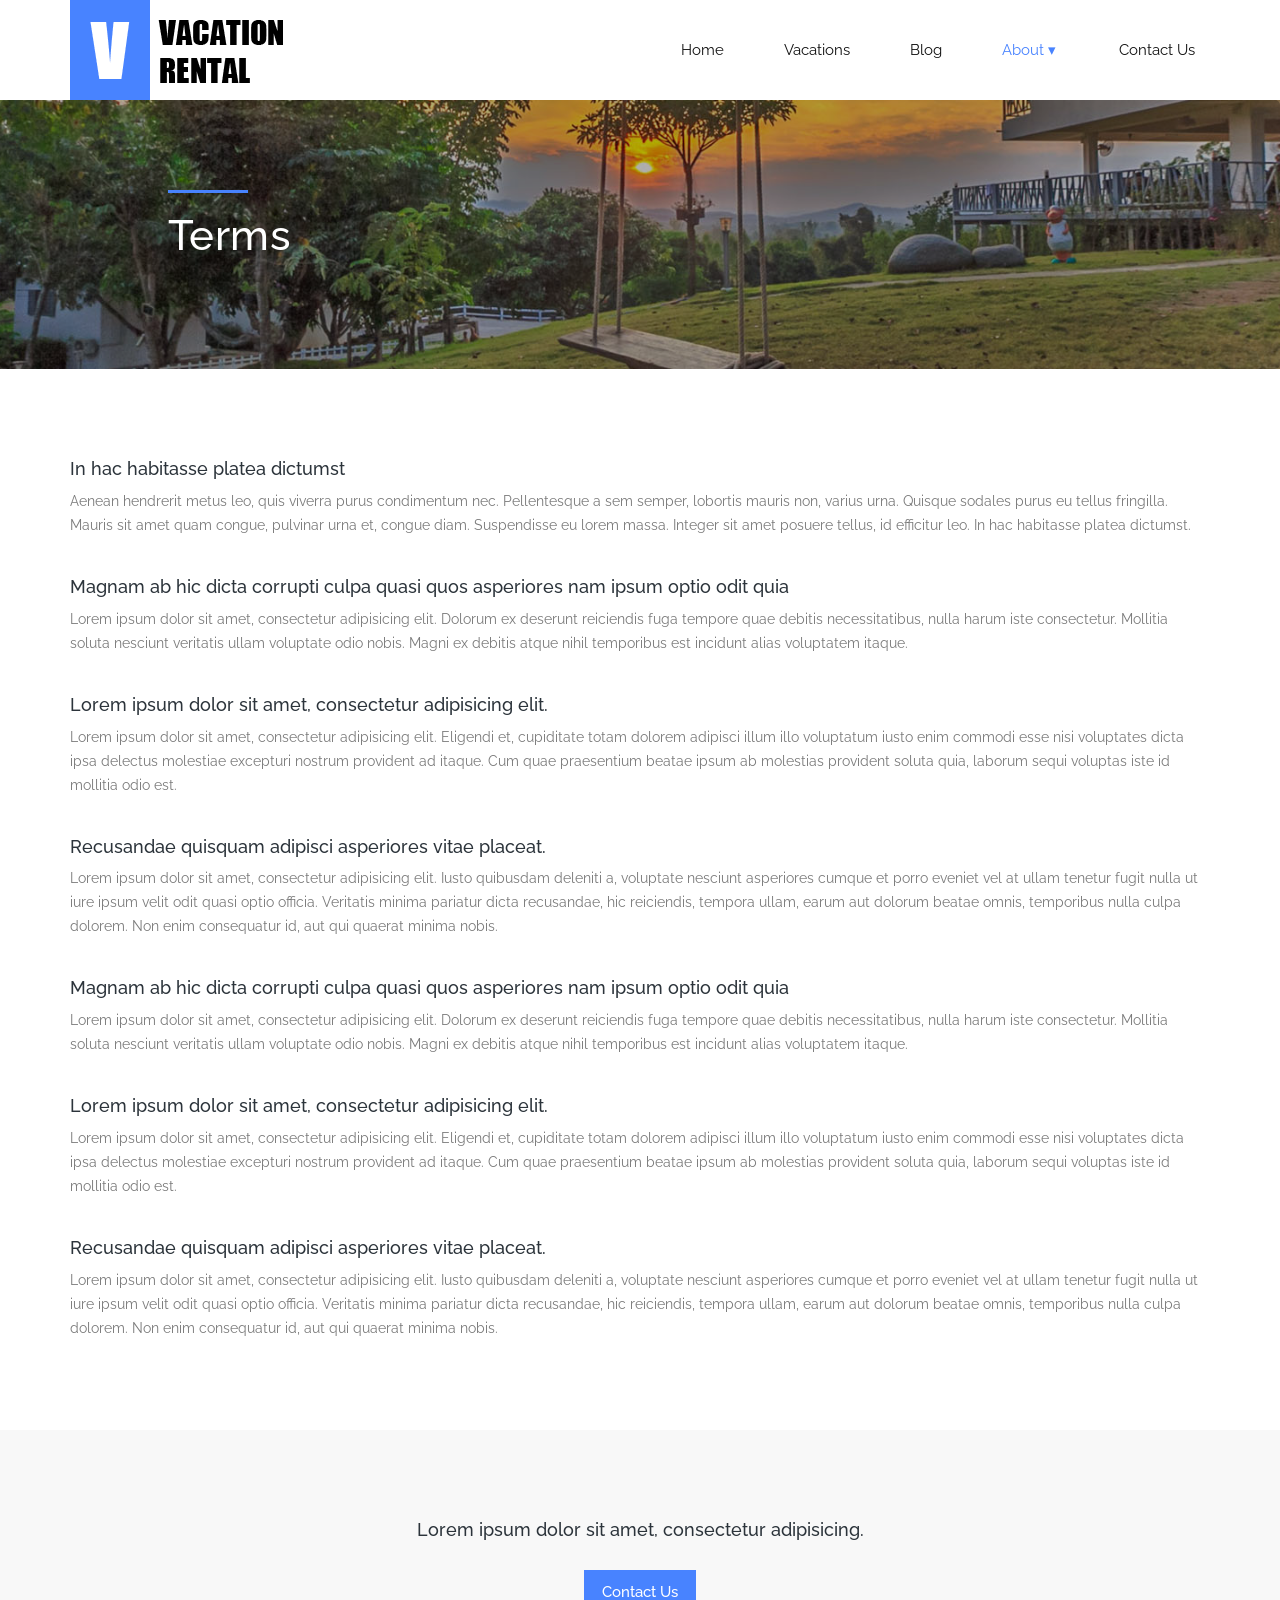
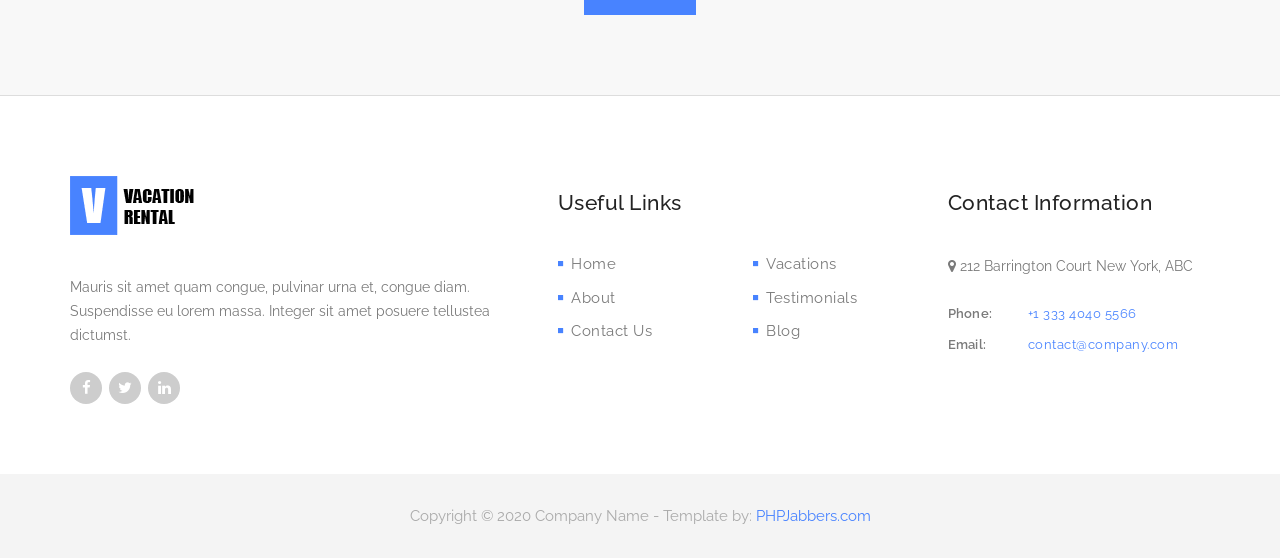
<file: terms.html>
<!DOCTYPE html>
<html>
    <head>
        <meta charset="utf-8">
        <meta http-equiv="X-UA-Compatible" content="IE=edge,chrome=1">
        <title>Vacation Rental</title>
        
        <meta name="description" content="">
        <meta name="viewport" content="width=device-width, initial-scale=1">

        <link rel="stylesheet" href="css/bootstrap.min.css">
        <link rel="stylesheet" href="css/bootstrap-theme.min.css">
        <link rel="stylesheet" href="css/fontAwesome.css">
        <link rel="stylesheet" href="css/hero-slider.css">
        <link rel="stylesheet" href="css/owl-carousel.css">
        <link rel="stylesheet" href="css/style.css">

        <link href="https://fonts.googleapis.com/css?family=Raleway:100,200,300,400,500,600,700,800,900" rel="stylesheet">

        <script src="js/vendor/modernizr-2.8.3-respond-1.4.2.min.js"></script>
    </head>

<body>
 
    <div class="wrap">
        <header id="header">
            <div class="container">
                <div class="row">
                    <div class="col-md-12">
                        <button id="primary-nav-button" type="button">Menu</button>
                        <a href="index.html"><div class="logo">
                            <img src="img/logo.png" alt="Venue Logo">
                        </div></a>
                        <nav id="primary-nav" class="dropdown cf">
                            <ul class="dropdown menu">
                                <li><a href="index.html">Home</a></li>

                                <li><a href="vacations.html">Vacations</a></li>

                                <li ><a href="blog.html">Blog</a></li>

                                <li class='active'>
                                    <a href="#">About</a>
                                    <ul class="sub-menu">
                                        <li><a href="about-us.html">About Us</a></li>
                                        <li><a href="testimonials.html">Testimonials</a></li>
                                        <li class='active'><a href="terms.html">Terms</a></li>
                                    </ul>
                                </li>

                                <li><a href="contact.html">Contact Us</a></li>
                            </ul>
                        </nav><!-- / #primary-nav -->
                    </div>
                </div>
            </div>
        </header>
    </div>
      
    <section class="banner banner-secondary" id="top" style="background-image: url(img/banner-image-3-1920x300.jpg);">
        <div class="container">
            <div class="row">
                <div class="col-md-10 col-md-offset-1">
                    <div class="banner-caption">
                        <div class="line-dec"></div>
                        <h2>Terms</h2>
                    </div>
                </div>
            </div>
        </div>
    </section>

    <main>
        <section class="popular-places">
            <div class="container">
                <h4>In hac habitasse platea dictumst</h4>
                <p>Aenean hendrerit metus leo, quis viverra purus condimentum nec. Pellentesque a sem semper, lobortis mauris non, varius urna. Quisque sodales purus eu tellus fringilla.<br>Mauris sit amet quam congue, pulvinar urna et, congue diam. Suspendisse eu lorem massa. Integer sit amet posuere tellus, id efficitur leo. In hac habitasse platea dictumst.</p>

                <br>

                <h4>Magnam ab hic dicta corrupti culpa quasi quos asperiores nam ipsum optio odit quia</h4>
                <p>Lorem ipsum dolor sit amet, consectetur adipisicing elit. Dolorum ex deserunt reiciendis fuga tempore quae debitis necessitatibus, nulla harum iste consectetur. Mollitia soluta nesciunt veritatis ullam voluptate odio nobis. Magni ex debitis atque nihil temporibus est incidunt alias voluptatem itaque.</p>

                <br>

                <h4>Lorem ipsum dolor sit amet, consectetur adipisicing elit. </h4>
                <p>Lorem ipsum dolor sit amet, consectetur adipisicing elit. Eligendi et, cupiditate totam dolorem adipisci illum illo voluptatum iusto enim commodi esse nisi voluptates dicta ipsa delectus molestiae excepturi nostrum provident ad itaque. Cum quae praesentium beatae ipsum ab molestias provident soluta quia, laborum sequi voluptas iste id mollitia odio est.</p>

                <br>

                <h4>Recusandae quisquam adipisci asperiores vitae placeat.</h4>

                <p>Lorem ipsum dolor sit amet, consectetur adipisicing elit. Iusto quibusdam deleniti a, voluptate nesciunt asperiores cumque et porro eveniet vel at ullam tenetur fugit nulla ut iure ipsum velit odit quasi optio officia. Veritatis minima pariatur dicta recusandae, hic reiciendis, tempora ullam, earum aut dolorum beatae omnis, temporibus nulla culpa dolorem. Non enim consequatur id, aut qui quaerat minima nobis.</p>

                <br>

                <h4>Magnam ab hic dicta corrupti culpa quasi quos asperiores nam ipsum optio odit quia</h4>
                <p>Lorem ipsum dolor sit amet, consectetur adipisicing elit. Dolorum ex deserunt reiciendis fuga tempore quae debitis necessitatibus, nulla harum iste consectetur. Mollitia soluta nesciunt veritatis ullam voluptate odio nobis. Magni ex debitis atque nihil temporibus est incidunt alias voluptatem itaque.</p>

                <br>

                <h4>Lorem ipsum dolor sit amet, consectetur adipisicing elit. </h4>
                <p>Lorem ipsum dolor sit amet, consectetur adipisicing elit. Eligendi et, cupiditate totam dolorem adipisci illum illo voluptatum iusto enim commodi esse nisi voluptates dicta ipsa delectus molestiae excepturi nostrum provident ad itaque. Cum quae praesentium beatae ipsum ab molestias provident soluta quia, laborum sequi voluptas iste id mollitia odio est.</p>

                <br>

                <h4>Recusandae quisquam adipisci asperiores vitae placeat.</h4>

                <p>Lorem ipsum dolor sit amet, consectetur adipisicing elit. Iusto quibusdam deleniti a, voluptate nesciunt asperiores cumque et porro eveniet vel at ullam tenetur fugit nulla ut iure ipsum velit odit quasi optio officia. Veritatis minima pariatur dicta recusandae, hic reiciendis, tempora ullam, earum aut dolorum beatae omnis, temporibus nulla culpa dolorem. Non enim consequatur id, aut qui quaerat minima nobis.</p>
            </div>
        </section>

        <section class="popular-places">
            <div class="container text-center">
                <h4>Lorem ipsum dolor sit amet, consectetur adipisicing.</h4>

                <br>

                <div class="blue-button">
                    <a href="contact.html">Contact Us</a>
                </div>
            </div>
        </section>
    </main>

    <footer>
        <div class="container">
            <div class="row">
                <div class="col-md-5">
                    <div class="about-veno">
                        <div class="logo">
                            <img src="img/footer_logo.png" alt="Venue Logo">
                        </div>
                        <p>Mauris sit amet quam congue, pulvinar urna et, congue diam. Suspendisse eu lorem massa. Integer sit amet posuere tellustea dictumst.</p>
                        <ul class="social-icons">
                            <li>
                                <a href="#"><i class="fa fa-facebook"></i></a>
                                <a href="#"><i class="fa fa-twitter"></i></a>
                                <a href="#"><i class="fa fa-linkedin"></i></a>
                            </li>
                        </ul>
                    </div>
                </div>
                <div class="col-md-4">
                    <div class="useful-links">
                        <div class="footer-heading">
                            <h4>Useful Links</h4>
                        </div>
                        <div class="row">
                            <div class="col-md-6">
                                <ul>
                                    <li><a href="inde.html"><i class="fa fa-stop"></i>Home</a></li>
                                    <li><a href="about.html"><i class="fa fa-stop"></i>About</a></li>
                                    <li><a href="contact.html"><i class="fa fa-stop"></i>Contact Us</a></li>
                                </ul>
                            </div>
                            <div class="col-md-6">
                                <ul>
                                    <li><a href="vacations.html"><i class="fa fa-stop"></i>Vacations</a></li>
                                    <li><a href="testimonials.html"><i class="fa fa-stop"></i>Testimonials</a></li>
                                    <li><a href="blog.html"><i class="fa fa-stop"></i>Blog</a></li>
                                </ul>
                            </div>
                        </div>
                    </div>
                </div>
                <div class="col-md-3">
                    <div class="contact-info">
                        <div class="footer-heading">
                            <h4>Contact Information</h4>
                        </div>
                        <p><i class="fa fa-map-marker"></i> 212 Barrington Court New York, ABC</p>
                        <ul>
                            <li><span>Phone:</span><a href="#">+1 333 4040 5566</a></li>
                            <li><span>Email:</span><a href="#">contact@company.com</a></li>
                        </ul>
                    </div>
                </div>
            </div>
        </div>
    </footer>

    <div class="sub-footer">
        <p>Copyright © 2020 Company Name - Template by: <a href="https://www.phpjabbers.com/">PHPJabbers.com</a></p>
    </div>

    <script src="https://ajax.googleapis.com/ajax/libs/jquery/1.11.2/jquery.min.js" type="text/javascript"></script>
    <script>window.jQuery || document.write('<script src="js/vendor/jquery-1.11.2.min.js"><\/script>')</script>

    <script src="js/vendor/bootstrap.min.js"></script>
    
    <script src="js/datepicker.js"></script>
    <script src="js/plugins.js"></script>
    <script src="js/main.js"></script>
</body>
</html>
</file>
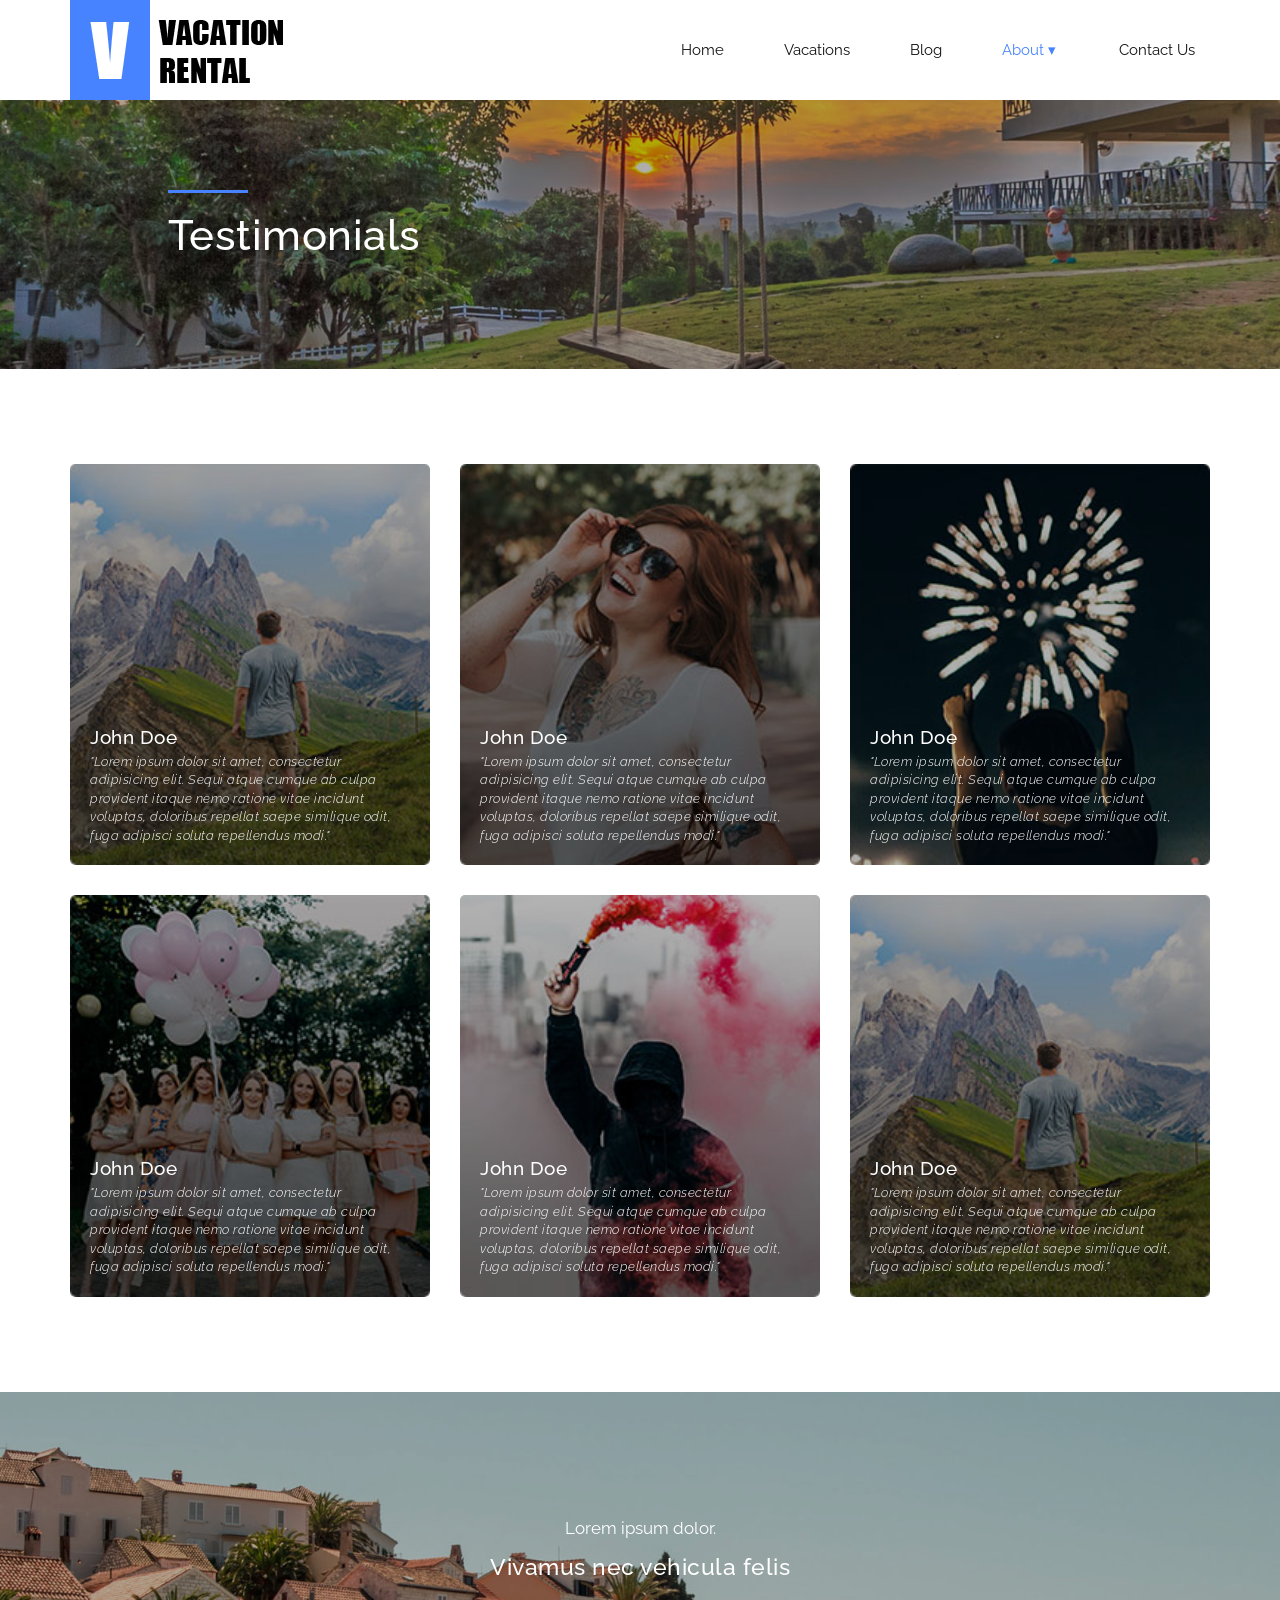
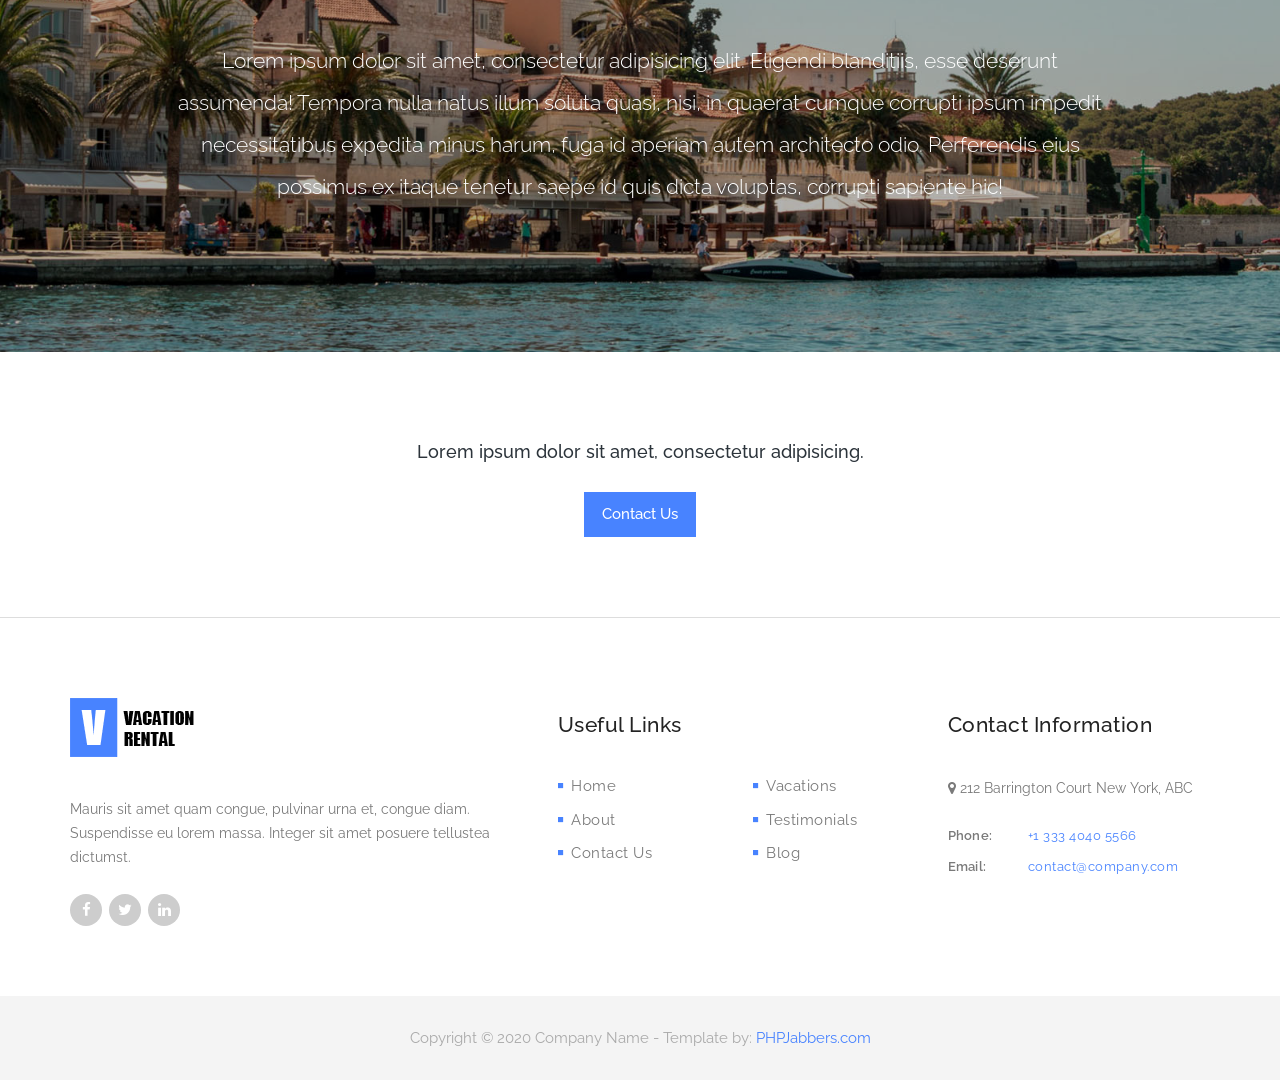
<file: testimonials.html>
<!DOCTYPE html>
<html>
    <head>
        <meta charset="utf-8">
        <meta http-equiv="X-UA-Compatible" content="IE=edge,chrome=1">
        <title>Vacation Rental</title>
        
        <meta name="description" content="">
        <meta name="viewport" content="width=device-width, initial-scale=1">

        <link rel="stylesheet" href="css/bootstrap.min.css">
        <link rel="stylesheet" href="css/bootstrap-theme.min.css">
        <link rel="stylesheet" href="css/fontAwesome.css">
        <link rel="stylesheet" href="css/hero-slider.css">
        <link rel="stylesheet" href="css/owl-carousel.css">
        <link rel="stylesheet" href="css/style.css">

        <link href="https://fonts.googleapis.com/css?family=Raleway:100,200,300,400,500,600,700,800,900" rel="stylesheet">

        <script src="js/vendor/modernizr-2.8.3-respond-1.4.2.min.js"></script>
    </head>

<body>
 
    <div class="wrap">
        <header id="header">
            <div class="container">
                <div class="row">
                    <div class="col-md-12">
                        <button id="primary-nav-button" type="button">Menu</button>
                        <a href="index.html"><div class="logo">
                            <img src="img/logo.png" alt="Venue Logo">
                        </div></a>
                        <nav id="primary-nav" class="dropdown cf">
                            <ul class="dropdown menu">
                                <li><a href="index.html">Home</a></li>

                                <li><a href="vacations.html">Vacations</a></li>

                                <li ><a href="blog.html">Blog</a></li>

                                <li class='active'>
                                    <a href="#">About</a>
                                    <ul class="sub-menu">
                                        <li><a href="about-us.html">About Us</a></li>
                                        <li class='active'><a href="testimonials.html">Testimonials</a></li>
                                        <li><a href="terms.html">Terms</a></li>
                                    </ul>
                                </li>

                                <li><a href="contact.html">Contact Us</a></li>
                            </ul>
                        </nav><!-- / #primary-nav -->
                    </div>
                </div>
            </div>
        </header>
    </div>
      
    <section class="banner banner-secondary" id="top" style="background-image: url(img/banner-image-3-1920x300.jpg);">
        <div class="container">
            <div class="row">
                <div class="col-md-10 col-md-offset-1">
                    <div class="banner-caption">
                        <div class="line-dec"></div>
                        <h2>Testimonials</h2>
                    </div>
                </div>
            </div>
        </div>
    </section>

    <main>
        <section class="popular-places" id="popular">
            <div class="container">
                <div class="row">
                    <div class="col-md-4 col-sm-6 col-xs-12">
                        <div class="item popular-item">
                            <div class="thumb">
                                <div class="thumb-img">
                                    <img src="img/popular_item_1.jpg" alt="">
                                </div>
                                <div class="text-content">
                                    <h4>John Doe</h4>
                                    <span><em>"Lorem ipsum dolor sit amet, consectetur adipisicing elit. Sequi atque cumque ab culpa provident itaque nemo ratione vitae incidunt voluptas, doloribus repellat saepe similique odit, fuga adipisci soluta repellendus modi."</em></span>
                                </div>
                            </div>
                        </div>
                    </div>

                    <div class="col-md-4 col-sm-6 col-xs-12">
                        <div class="item popular-item">
                            <div class="thumb">
                                <div class="thumb-img">
                                    <img src="img/popular_item_2.jpg" alt="">
                                </div>
                                <div class="text-content">
                                    <h4>John Doe</h4>
                                    <span><em>"Lorem ipsum dolor sit amet, consectetur adipisicing elit. Sequi atque cumque ab culpa provident itaque nemo ratione vitae incidunt voluptas, doloribus repellat saepe similique odit, fuga adipisci soluta repellendus modi."</em></span>
                                </div>
                            </div>
                        </div>
                    </div>

                    <div class="col-md-4 col-sm-6 col-xs-12">
                        <div class="item popular-item">
                            <div class="thumb">
                                <div class="thumb-img">
                                    <img src="img/popular_item_3.jpg" alt="">
                                </div>
                                <div class="text-content">
                                    <h4>John Doe</h4>
                                    <span><em>"Lorem ipsum dolor sit amet, consectetur adipisicing elit. Sequi atque cumque ab culpa provident itaque nemo ratione vitae incidunt voluptas, doloribus repellat saepe similique odit, fuga adipisci soluta repellendus modi."</em></span>
                                </div>
                            </div>
                        </div>
                    </div>

                    <div class="col-md-4 col-sm-6 col-xs-12">
                        <div class="item popular-item">
                            <div class="thumb">
                                <div class="thumb-img">
                                    <img src="img/popular_item_4.jpg" alt="">
                                </div>
                                <div class="text-content">
                                    <h4>John Doe</h4>
                                    <span><em>"Lorem ipsum dolor sit amet, consectetur adipisicing elit. Sequi atque cumque ab culpa provident itaque nemo ratione vitae incidunt voluptas, doloribus repellat saepe similique odit, fuga adipisci soluta repellendus modi."</em></span>
                                </div>
                            </div>
                        </div>
                    </div>

                    <div class="col-md-4 col-sm-6 col-xs-12">
                        <div class="item popular-item">
                            <div class="thumb">
                                <div class="thumb-img">
                                    <img src="img/popular_item_5.jpg" alt="">
                                </div>
                                <div class="text-content">
                                    <h4>John Doe</h4>
                                    <span><em>"Lorem ipsum dolor sit amet, consectetur adipisicing elit. Sequi atque cumque ab culpa provident itaque nemo ratione vitae incidunt voluptas, doloribus repellat saepe similique odit, fuga adipisci soluta repellendus modi."</em></span>
                                </div>
                            </div>
                        </div>
                    </div>

                    <div class="col-md-4 col-sm-6 col-xs-12">
                        <div class="item popular-item">
                            <div class="thumb">
                                <div class="thumb-img">
                                    <img src="img/popular_item_6.jpg" alt="">
                                </div>
                                <div class="text-content">
                                    <h4>John Doe</h4>
                                    <span><em>"Lorem ipsum dolor sit amet, consectetur adipisicing elit. Sequi atque cumque ab culpa provident itaque nemo ratione vitae incidunt voluptas, doloribus repellat saepe similique odit, fuga adipisci soluta repellendus modi."</em></span>
                                </div>
                            </div>
                        </div>
                    </div>
                </div>
            </div>
        </section>

        <section id="video-container">
            <div class="video-overlay"></div>
            <div class="video-content">
                <div class="inner">
                      <div class="section-heading">
                          <span>Lorem ipsum dolor.</span>
                          <h2>Vivamus nec vehicula felis</h2>
                      </div>
                      <!-- Modal button -->

                      <div class="container">
                        <div class="row">
                            <div class="col-lg-10 col-lg-offset-1">
                                <p class="lead">Lorem ipsum dolor sit amet, consectetur adipisicing elit. Eligendi blanditiis, esse deserunt assumenda! Tempora nulla natus illum soluta quasi, nisi, in quaerat cumque corrupti ipsum impedit necessitatibus expedita minus harum, fuga id aperiam autem architecto odio. Perferendis eius possimus ex itaque tenetur saepe id quis dicta voluptas, corrupti sapiente hic!</p>
                            </div>
                        </div>
                      </div>
                </div>
            </div>
        </section>

        <section class="popular-places">
            <div class="container text-center">
                <h4>Lorem ipsum dolor sit amet, consectetur adipisicing.</h4>

                <br>

                <div class="blue-button">
                    <a href="contact.html">Contact Us</a>
                </div>
            </div>
        </section>
    </main>

    <footer>
        <div class="container">
            <div class="row">
                <div class="col-md-5">
                    <div class="about-veno">
                        <div class="logo">
                            <img src="img/footer_logo.png" alt="Venue Logo">
                        </div>
                        <p>Mauris sit amet quam congue, pulvinar urna et, congue diam. Suspendisse eu lorem massa. Integer sit amet posuere tellustea dictumst.</p>
                        <ul class="social-icons">
                            <li>
                                <a href="#"><i class="fa fa-facebook"></i></a>
                                <a href="#"><i class="fa fa-twitter"></i></a>
                                <a href="#"><i class="fa fa-linkedin"></i></a>
                            </li>
                        </ul>
                    </div>
                </div>
                <div class="col-md-4">
                    <div class="useful-links">
                        <div class="footer-heading">
                            <h4>Useful Links</h4>
                        </div>
                        <div class="row">
                            <div class="col-md-6">
                                <ul>
                                    <li><a href="inde.html"><i class="fa fa-stop"></i>Home</a></li>
                                    <li><a href="about.html"><i class="fa fa-stop"></i>About</a></li>
                                    <li><a href="contact.html"><i class="fa fa-stop"></i>Contact Us</a></li>
                                </ul>
                            </div>
                            <div class="col-md-6">
                                <ul>
                                    <li><a href="vacations.html"><i class="fa fa-stop"></i>Vacations</a></li>
                                    <li><a href="testimonials.html"><i class="fa fa-stop"></i>Testimonials</a></li>
                                    <li><a href="blog.html"><i class="fa fa-stop"></i>Blog</a></li>
                                </ul>
                            </div>
                        </div>
                    </div>
                </div>
                <div class="col-md-3">
                    <div class="contact-info">
                        <div class="footer-heading">
                            <h4>Contact Information</h4>
                        </div>
                        <p><i class="fa fa-map-marker"></i> 212 Barrington Court New York, ABC</p>
                        <ul>
                            <li><span>Phone:</span><a href="#">+1 333 4040 5566</a></li>
                            <li><span>Email:</span><a href="#">contact@company.com</a></li>
                        </ul>
                    </div>
                </div>
            </div>
        </div>
    </footer>

    <div class="sub-footer">
        <p>Copyright © 2020 Company Name - Template by: <a href="https://www.phpjabbers.com/">PHPJabbers.com</a></p>
    </div>

    <script src="https://ajax.googleapis.com/ajax/libs/jquery/1.11.2/jquery.min.js" type="text/javascript"></script>
    <script>window.jQuery || document.write('<script src="js/vendor/jquery-1.11.2.min.js"><\/script>')</script>

    <script src="js/vendor/bootstrap.min.js"></script>
    
    <script src="js/datepicker.js"></script>
    <script src="js/plugins.js"></script>
    <script src="js/main.js"></script>
</body>
</html>
</file>
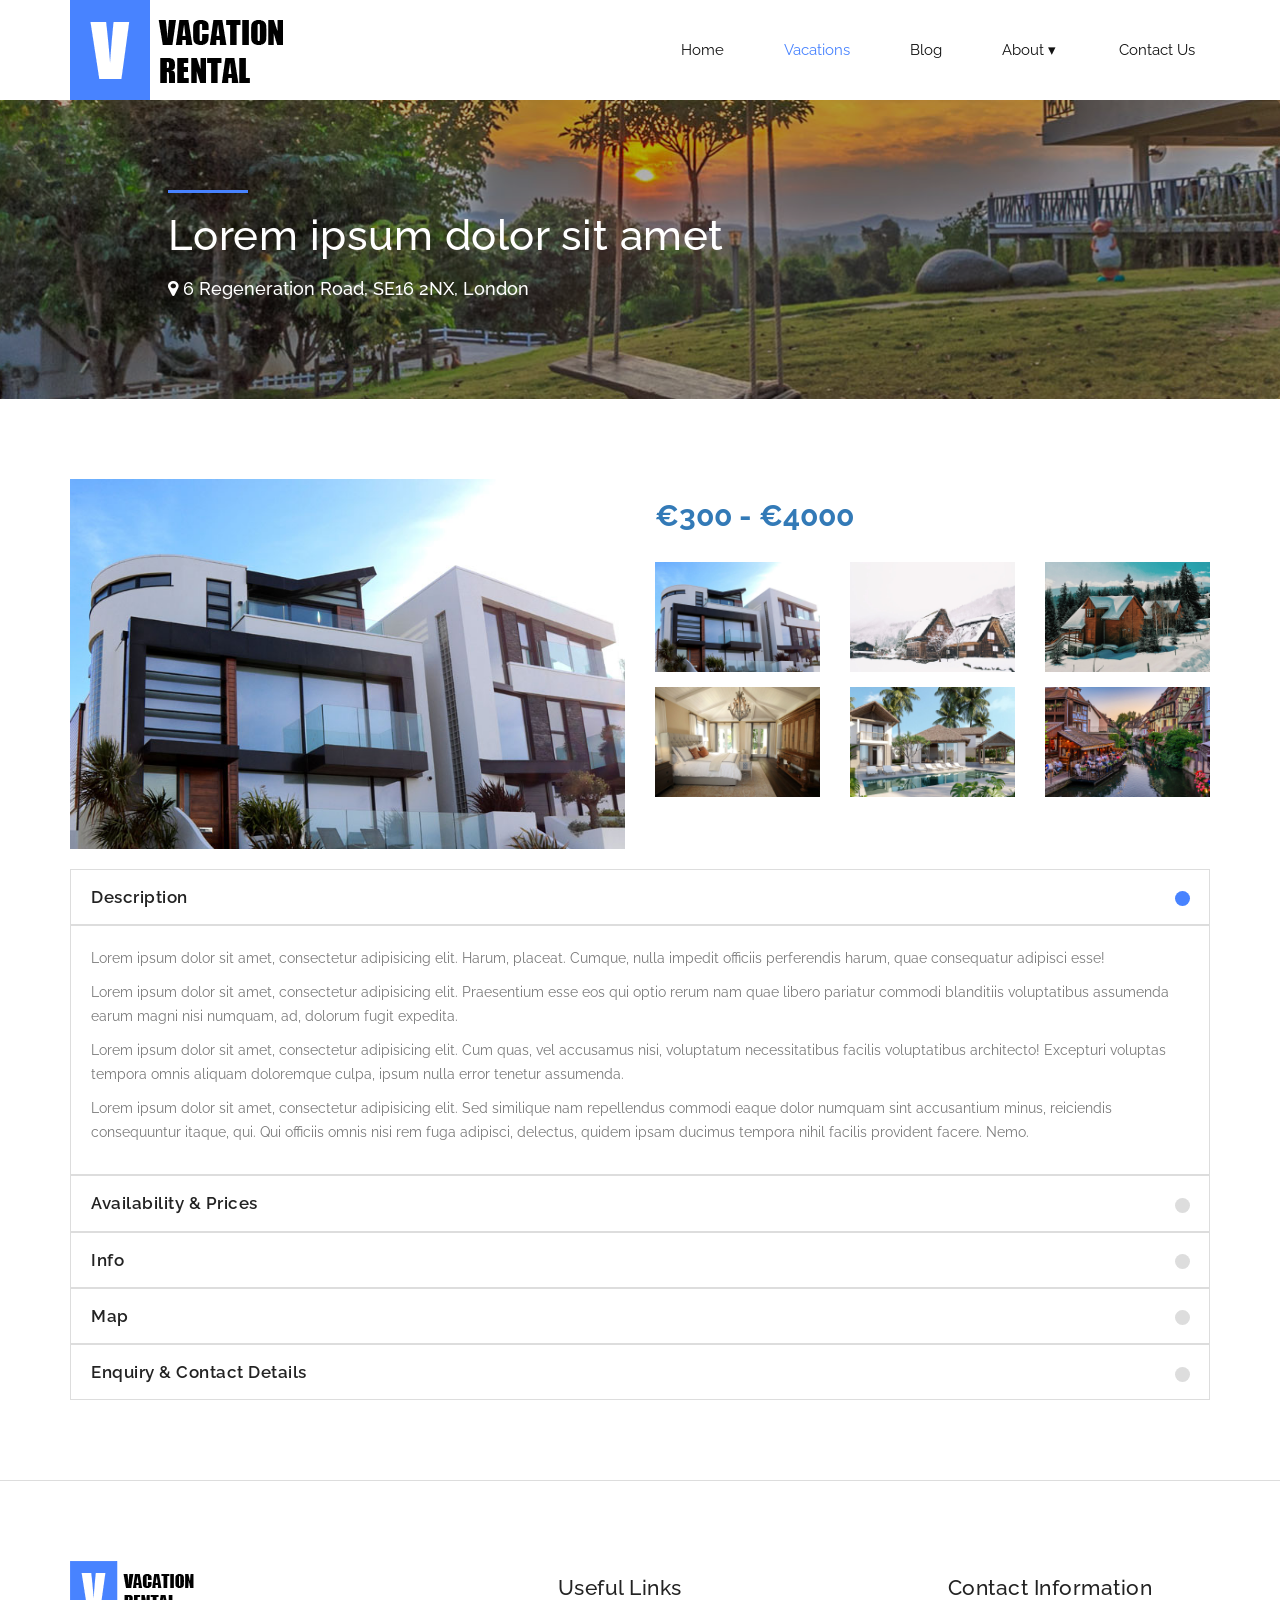
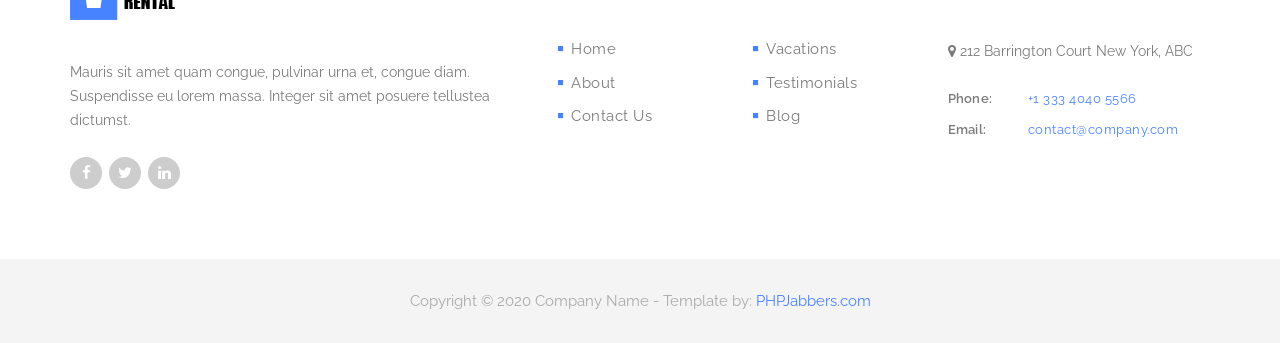
<file: vacation-details.html>
<!DOCTYPE html>
<html>
    <head>
        <meta charset="utf-8">
        <meta http-equiv="X-UA-Compatible" content="IE=edge,chrome=1">
        <title>Vacation Rental</title>
        
        <meta name="description" content="">
        <meta name="viewport" content="width=device-width, initial-scale=1">

        <link rel="stylesheet" href="css/bootstrap.min.css">
        <link rel="stylesheet" href="css/bootstrap-theme.min.css">
        <link rel="stylesheet" href="css/fontAwesome.css">
        <link rel="stylesheet" href="css/hero-slider.css">
        <link rel="stylesheet" href="css/owl-carousel.css">
        <link rel="stylesheet" href="css/style.css">

        <link href="https://fonts.googleapis.com/css?family=Raleway:100,200,300,400,500,600,700,800,900" rel="stylesheet">

        <script src="js/vendor/modernizr-2.8.3-respond-1.4.2.min.js"></script>
    </head>

<body>
 
    <div class="wrap">
        <header id="header">
            <div class="container">
                <div class="row">
                    <div class="col-md-12">
                        <button id="primary-nav-button" type="button">Menu</button>
                        <a href="index.html"><div class="logo">
                            <img src="img/logo.png" alt="Venue Logo">
                        </div></a>
                        <nav id="primary-nav" class="dropdown cf">
                            <ul class="dropdown menu">
                                <li><a href="index.html">Home</a></li>

                                <li class='active'><a href="vacations.html">Vacations</a></li>

                                <li><a href="blog.html">Blog</a></li>

                                <li>
                                    <a href="#">About</a>
                                    <ul class="sub-menu">
                                        <li><a href="about-us.html">About Us</a></li>
                                        <li><a href="testimonials.html">Testimonials</a></li>
                                        <li><a href="terms.html">Terms</a></li>
                                    </ul>
                                </li>

                                <li><a href="contact.html">Contact Us</a></li>
                            </ul>
                        </nav><!-- / #primary-nav -->
                    </div>
                </div>
            </div>
        </header>
    </div>
      
    <section class="banner banner-secondary" id="top" style="background-image: url(img/banner-image-1-1920x300.jpg);">
        <div class="container">
            <div class="row">
                <div class="col-md-10 col-md-offset-1">
                    <div class="banner-caption">
                        <div class="line-dec"></div>
                        <h2>Lorem ipsum dolor sit amet</h2>

                        <h4><i class="fa fa-map-marker"></i>  6 Regeneration Road, SE16 2NX, London</h4>
                    </div>
                </div>
            </div>
        </div>
    </section>

    <main>
        <section class="featured-places">
            <div class="container">
               <div class="row">
                  <div class="col-md-6 col-xs-12">
                    <div>
                      <img src="img/product-1-720x480.jpg" alt="" class="img-responsive wc-image">
                    </div>
                    <br>
                  </div>

                  <div class="col-md-6 col-xs-12">
                    <h2><strong class="text-primary">€300 - €4000</strong></h2>

                    <br>

                    <div class="row">
                      <div class="col-sm-4 col-xs-6">
                        <div class="form-group">
                            <img src="img/product-1-720x480.jpg" alt="" class="img-responsive">
                        </div>
                      </div>
                      <div class="col-sm-4 col-xs-6">
                        <div class="form-group">
                            <img src="img/product-2-720x480.jpg" alt="" class="img-responsive">
                        </div>
                      </div>
                      <div class="col-sm-4 col-xs-6">
                        <div class="form-group">
                            <img src="img/product-3-720x480.jpg" alt="" class="img-responsive">
                        </div>
                      </div>

                      <div class="col-sm-4 col-xs-6">
                        <div class="form-group">
                            <img src="img/product-4-720x480.jpg" alt="" class="img-responsive">
                        </div>
                      </div>
                      <div class="col-sm-4 col-xs-6">
                        <div class="form-group">
                            <img src="img/product-5-720x480.jpg" alt="" class="img-responsive">
                        </div>
                      </div>
                      <div class="col-sm-4 col-xs-6">
                        <div class="form-group">
                            <img src="img/product-6-720x480.jpg" alt="" class="img-responsive">
                        </div>
                      </div>
                    </div>
                  </div>
                </div>

                <form action="#" method="post" class="form">
                    <div class="accordions">
                        <ul class="accordion">
                            <li>
                                <a class="accordion-trigger">Description</a>
                                
                                <div class="accordion-content">
                                    <p>Lorem ipsum dolor sit amet, consectetur adipisicing elit. Harum, placeat. Cumque, nulla impedit officiis perferendis harum, quae consequatur adipisci esse!</p>

                                    <p>Lorem ipsum dolor sit amet, consectetur adipisicing elit. Praesentium esse eos qui optio rerum nam quae libero pariatur commodi blanditiis voluptatibus assumenda earum magni nisi numquam, ad, dolorum fugit expedita.</p>

                                    <p>Lorem ipsum dolor sit amet, consectetur adipisicing elit. Cum quas, vel accusamus nisi, voluptatum necessitatibus facilis voluptatibus architecto! Excepturi voluptas tempora omnis aliquam doloremque culpa, ipsum nulla error tenetur assumenda.</p>

                                    <p>Lorem ipsum dolor sit amet, consectetur adipisicing elit. Sed similique nam repellendus commodi eaque dolor numquam sint accusantium minus, reiciendis consequuntur itaque, qui. Qui officiis omnis nisi rem fuga adipisci, delectus, quidem ipsam ducimus tempora nihil facilis provident facere. Nemo.</p>
                                </div>
                            </li>
                            <li>
                                <a class="accordion-trigger">Availability &amp; Prices</a>
                                
                                <div class="accordion-content">
                                    <div class="table-responsive">
                                      <table width="100%" border="0" cellspacing="0" cellpadding="0" class="table">
                                           <thead>
                                                <tr>
                                                     <th>Package</th>
                                                     <th>From</th>
                                                     <th>To</th>
                                                     <th>Price</th>
                                                </tr>
                                           </thead>
                                           
                                           <tbody>
                                                <tr>
                                                     <td></td>
                                                     <td>01-06-2020</td>
                                                     <td>31-12-2020</td>
                                                     <td>€ 300 per night</td>
                                                </tr>

                                                <tr>
                                                     <td></td>
                                                     <td>01-06-2020</td>
                                                     <td>31-12-2020</td>
                                                     <td>€ 300 per night</td>
                                                </tr>

                                                <tr>
                                                     <td></td>
                                                     <td>01-06-2020</td>
                                                     <td>31-12-2020</td>
                                                     <td>€ 300 per night</td>
                                                </tr>
                                                <tr>
                                                     <td></td>
                                                     <td>01-06-2020</td>
                                                     <td>31-12-2020</td>
                                                     <td>€ 4000 total price</td>
                                                </tr>
                                           </tbody>
                                      </table>
                                    </div>
                                </div>
                            </li>

                            <li>
                                <a class="accordion-trigger">Info</a>
                                <div class="accordion-content">
                                    <ul class="list-group list-group-no-border">
                                      <li class="list-group-item">
                                           <div class="row">
                                                <div class="col-md-2 col-sm-3">
                                                     <p class="pjVpProductPolicyTitle">
                                                          <strong>Check-in</strong>
                                                     </p>
                                                </div>
                                                <div class="col-md-10 col-sm-9">
                                                     <p>
                                                          Donec dapibus semper sem, ac ultrices sem sagittis ut. Donec sit amet erat elit, sed pellentesque odio. In enim ligula, euismod a adipiscing in, laoreet quis turpis. Ut accumsan dignissim rutrum.
                                                     </p>
                                                </div>
                                           </div>
                                      </li>

                                      <li class="list-group-item">
                                           <div class="row">
                                                <div class="col-md-2 col-sm-3">
                                                     <p>
                                                          <strong>Check-out</strong>
                                                     </p>
                                                </div>

                                                <div class="col-md-10 col-sm-9">
                                                     <p>
                                                          Donec dapibus semper sem, ac ultrices sem sagittis ut. Donec sit amet erat elit, sed pellentesque odio. In enim ligula, euismod a adipiscing in, laoreet quis turpis. Ut accumsan dignissim rutrum.
                                                     </p>
                                                </div>
                                           </div>
                                      </li>

                                      <li class="list-group-item">
                                           <div class="row">
                                                <div class="col-md-2 col-sm-3">
                                                     <p>
                                                          <strong>Pets</strong>
                                                     </p>
                                                </div>
                                                <div class="col-md-10 col-sm-9">
                                                     <p>
                                                          Not allowed
                                                     </p>
                                                </div>
                                           </div>
                                      </li>

                                      <li class="list-group-item">
                                           <div class="row">
                                                <div class="col-md-2 col-sm-3">
                                                     <p>
                                                          <strong>Policies</strong>
                                                     </p>
                                                </div>
                                                <div class="col-md-10 col-sm-9">
                                                     <div>
                                                          <p>
                                                               Donec dapibus semper sem, ac ultrices sem sagittis ut. Donec sit amet erat elit, sed pellentesque odio. In enim ligula, euismod a adipiscing in, laoreet quis turpis. Ut accumsan dignissim rutrum. <br>
                                                                Donec dapibus semper sem, ac ultrices sem sagittis ut. Donec sit amet erat elit, sed pellentesque odio. In enim ligula, euismod a adipiscing in, laoreet quis turpis. Ut accumsan dignissim rutrum. <br>
                                                          </p>
                                                     </div>
                                                </div>
                                           </div>
                                      </li>
                                      
                                      <li class="list-group-item">
                                           <div class="row">
                                                <div class="col-md-2 col-sm-3">
                                                     <p>
                                                          <strong>Fees</strong>
                                                     </p>
                                                </div>

                                                <div class="col-md-10 col-sm-9">
                                                     <div>
                                                          <p>
                                                               Donec dapibus semper sem, ac ultrices sem sagittis ut. Donec sit amet erat elit, sed pellentesque odio. In enim ligula, euismod a adipiscing in, laoreet quis turpis. Ut accumsan dignissim rutrum. <br>
                                                                Donec dapibus semper sem, ac ultrices sem sagittis ut. Donec sit amet erat elit, sed pellentesque odio. In enim ligula, euismod a adipiscing in, laoreet quis turpis. Ut accumsan dignissim rutrum. <br>
                                                          </p>
                                                     </div>
                                                </div>
                                           </div>
                                      </li>
                                 </ul>
                                </div>
                            </li>

                            <li>
                                <a class="accordion-trigger">Map</a>
                                <div class="accordion-content">
                                    <iframe src="https://www.google.com/maps/embed?pb=!1m14!1m12!1m3!1d11628.751733874766!2d27.948302749999996!3d43.22651925!2m3!1f0!2f0!3f0!3m2!1i1024!2i768!4f13.1!5e0!3m2!1sen!2sbg!4v1592215682178!5m2!1sen!2sbg" width="100%" height="400" frameborder="0" style="border:0;" allowfullscreen="" aria-hidden="false" tabindex="0"></iframe>
                                </div>
                            </li>
                            <li>
                                <a class="accordion-trigger">Enquiry &amp; Contact Details</a>

                                <div class="accordion-content">
                                    <div class="row">
                                        <div class="col-lg-8">
                                            <div class="row">
                                              <div class="col-sm-6">
                                                <fieldset>
                                                  <input name="name" type="text" class="form-control" id="name" placeholder="Name" required="">
                                                </fieldset>
                                              </div>

                                              <div class="col-sm-6">
                                                <fieldset>
                                                  <input name="email" type="email" class="form-control" id="email" placeholder="Email" required="">
                                                </fieldset>
                                              </div>

                                              <div class="col-sm-6">
                                                <fieldset>
                                                  <input name="phone" type="text" class="form-control" id="phone" placeholder="Phone" required="">
                                                </fieldset>
                                              </div>

                                              <div class="col-sm-3">
                                                <fieldset>
                                                  <input name="date1" type="text" class="form-control" id="date1" placeholder="From 16.06.2020" required="">
                                                </fieldset>
                                              </div>

                                              <div class="col-sm-3">
                                                <fieldset>
                                                  <input name="date2" type="text" class="form-control" id="date2" placeholder="To 16.06.2020" required="">
                                                </fieldset>
                                              </div>
                                              
                                              <div class="col-lg-12">
                                                <fieldset>
                                                  <textarea name="message" rows="6" class="form-control" id="message" placeholder="Notes" required=""></textarea>
                                                </fieldset>
                                              </div>
                                              <div class="col-lg-12">
                                                <div class="blue-button">
                                                    <a href="#">Send Request</a>
                                                </div>
                                              </div>
                                            </div>
                                        </div>

                                        <div class="col-lg-4">
                                            <p>
                                                <span>Name</span>

                                                <br>

                                                <strong>John Smith</strong>

                                            </p>

                                            <p>
                                                <span>Phone</span>

                                                <br>
                                                
                                                <strong>
                                                  <a href="tel:123-456-789">123-456-789</a>
                                                </strong>
                                            </p>

                                            <p>
                                                <span>Mobile phone</span>

                                                <br>
                                                
                                                <strong>
                                                  <a href="tel:456789123">456789123</a>
                                                </strong>
                                            </p>

                                            <p>

                                                <span>Email</span>

                                                <br>
                                                
                                                <strong>
                                                  <a href="mailto:john@carsales.com">john@carsales.com</a>
                                                </strong>
                                              </p>
                                        </div>
                                    </div>
                                </div>
                            </li>
                        </ul> <!-- / accordion -->
                    </div>
                </form>
            </div>
        </section>
    </main>

    <footer>
        <div class="container">
            <div class="row">
                <div class="col-md-5">
                    <div class="about-veno">
                        <div class="logo">
                            <img src="img/footer_logo.png" alt="Venue Logo">
                        </div>
                        <p>Mauris sit amet quam congue, pulvinar urna et, congue diam. Suspendisse eu lorem massa. Integer sit amet posuere tellustea dictumst.</p>
                        <ul class="social-icons">
                            <li>
                                <a href="#"><i class="fa fa-facebook"></i></a>
                                <a href="#"><i class="fa fa-twitter"></i></a>
                                <a href="#"><i class="fa fa-linkedin"></i></a>
                            </li>
                        </ul>
                    </div>
                </div>
                <div class="col-md-4">
                    <div class="useful-links">
                        <div class="footer-heading">
                            <h4>Useful Links</h4>
                        </div>
                        <div class="row">
                            <div class="col-md-6">
                                <ul>
                                    <li><a href="inde.html"><i class="fa fa-stop"></i>Home</a></li>
                                    <li><a href="about.html"><i class="fa fa-stop"></i>About</a></li>
                                    <li><a href="contact.html"><i class="fa fa-stop"></i>Contact Us</a></li>
                                </ul>
                            </div>
                            <div class="col-md-6">
                                <ul>
                                    <li><a href="vacations.html"><i class="fa fa-stop"></i>Vacations</a></li>
                                    <li><a href="testimonials.html"><i class="fa fa-stop"></i>Testimonials</a></li>
                                    <li><a href="blog.html"><i class="fa fa-stop"></i>Blog</a></li>
                                </ul>
                            </div>
                        </div>
                    </div>
                </div>
                <div class="col-md-3">
                    <div class="contact-info">
                        <div class="footer-heading">
                            <h4>Contact Information</h4>
                        </div>
                        <p><i class="fa fa-map-marker"></i> 212 Barrington Court New York, ABC</p>
                        <ul>
                            <li><span>Phone:</span><a href="#">+1 333 4040 5566</a></li>
                            <li><span>Email:</span><a href="#">contact@company.com</a></li>
                        </ul>
                    </div>
                </div>
            </div>
        </div>
    </footer>

    <div class="sub-footer">
        <p>Copyright © 2020 Company Name - Template by: <a href="https://www.phpjabbers.com/">PHPJabbers.com</a></p>
    </div>

    <script src="https://ajax.googleapis.com/ajax/libs/jquery/1.11.2/jquery.min.js" type="text/javascript"></script>
    <script>window.jQuery || document.write('<script src="js/vendor/jquery-1.11.2.min.js"><\/script>')</script>

    <script src="js/vendor/bootstrap.min.js"></script>
    
    <script src="js/datepicker.js"></script>
    <script src="js/plugins.js"></script>
    <script src="js/main.js"></script>
</body>
</html>
</file>
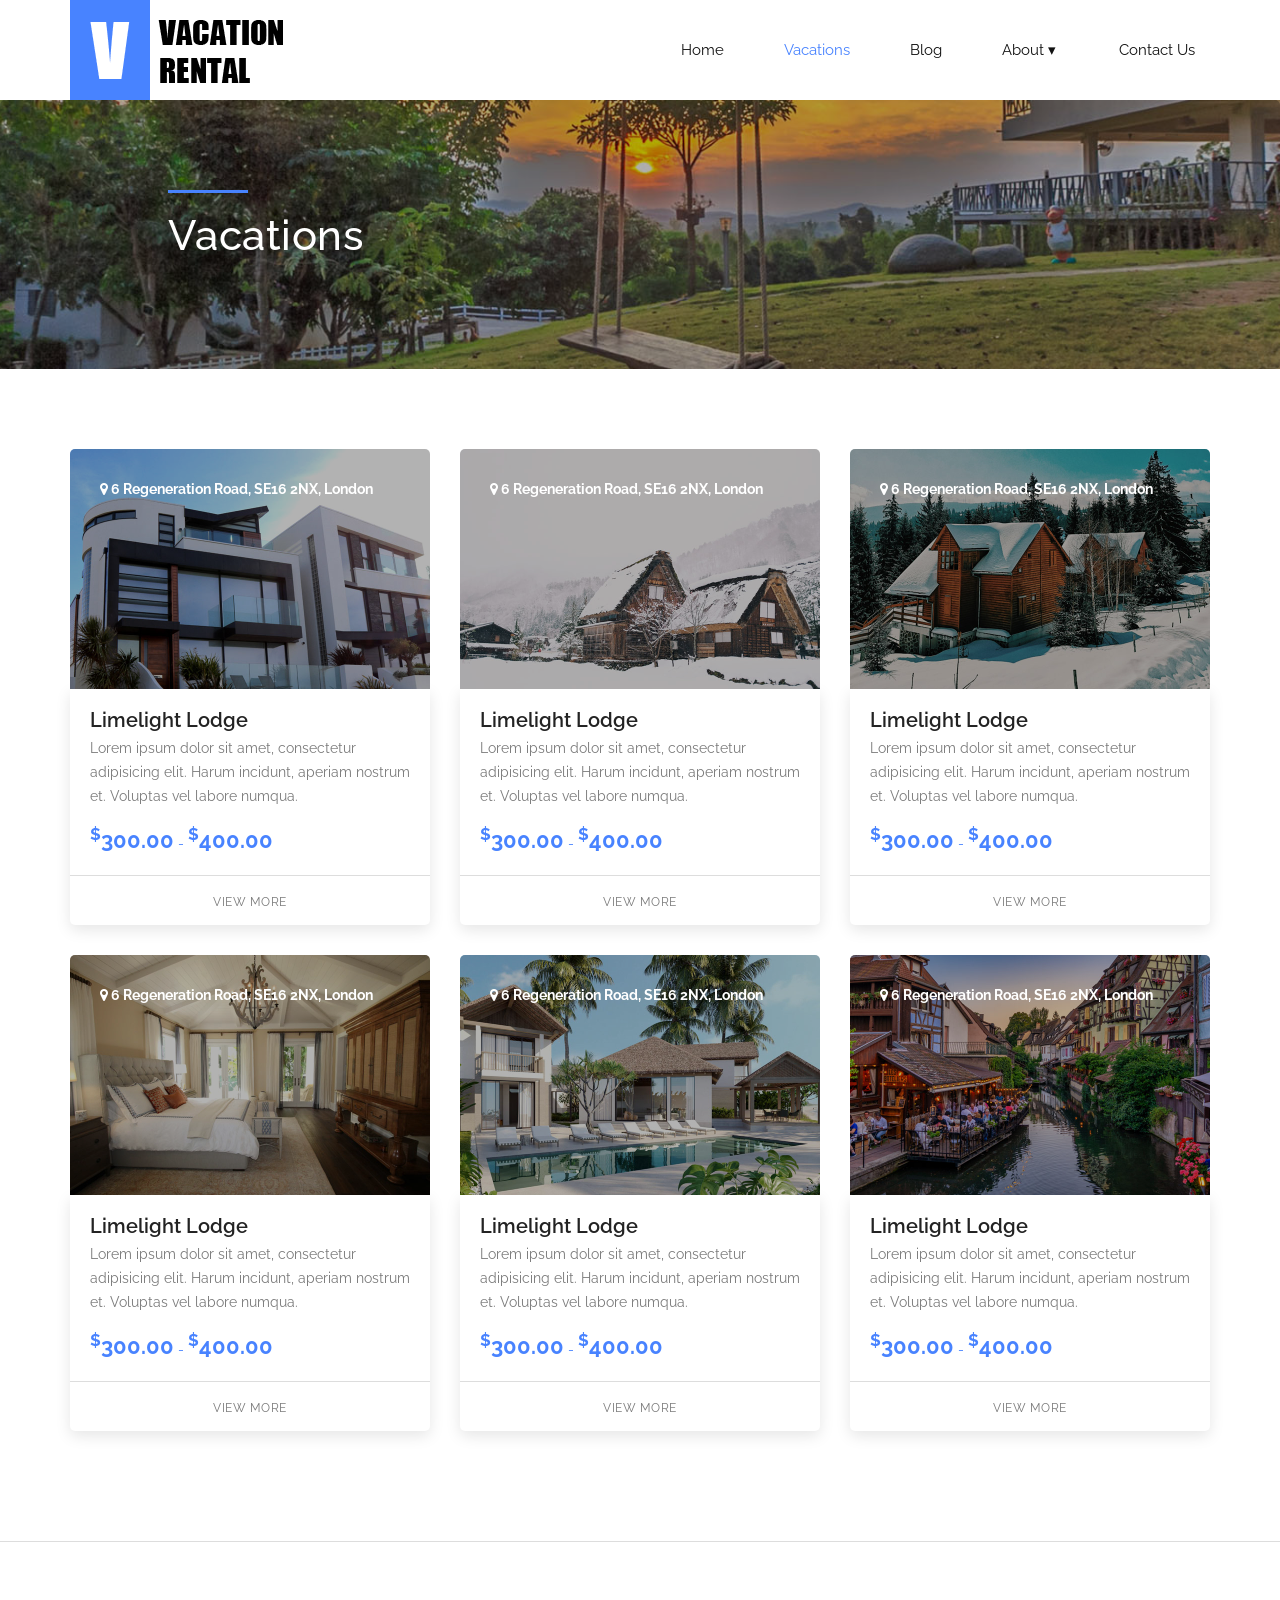
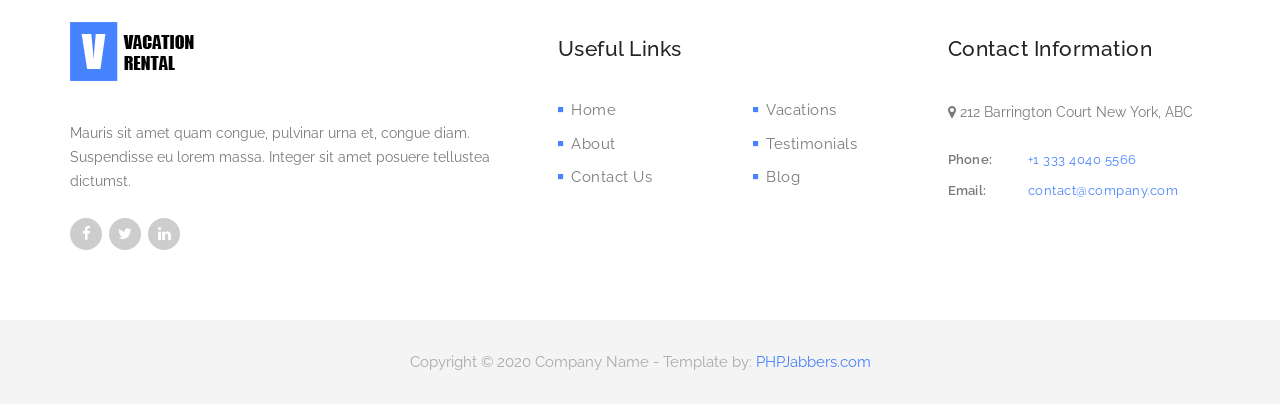
<file: vacations.html>
<!DOCTYPE html>
<html>
  <head>
    <meta charset="utf-8" />
    <meta http-equiv="X-UA-Compatible" content="IE=edge,chrome=1" />
    <title>Vacation Rental</title>

    <meta name="description" content="" />
    <meta name="viewport" content="width=device-width, initial-scale=1" />

    <link rel="stylesheet" href="css/bootstrap.min.css" />
    <link rel="stylesheet" href="css/bootstrap-theme.min.css" />
    <link rel="stylesheet" href="css/fontAwesome.css" />
    <link rel="stylesheet" href="css/hero-slider.css" />
    <link rel="stylesheet" href="css/owl-carousel.css" />
    <link rel="stylesheet" href="css/style.css" />

    <link
      href="https://fonts.googleapis.com/css?family=Raleway:100,200,300,400,500,600,700,800,900"
      rel="stylesheet"
    />

    <script src="js/vendor/modernizr-2.8.3-respond-1.4.2.min.js"></script>
  </head>

  <body>
    <div class="wrap">
      <header id="header">
        <div class="container">
          <div class="row">
            <div class="col-md-12">
              <button id="primary-nav-button" type="button">Menu</button>
              <a href="index.html"
                ><div class="logo">
                  <img src="img/logo.png" alt="Venue Logo" /></div
              ></a>
              <nav id="primary-nav" class="dropdown cf">
                <ul class="dropdown menu">
                  <li><a href="index.html">Home</a></li>

                  <li class="active"><a href="vacations.html">Vacations</a></li>

                  <li><a href="blog.html">Blog</a></li>

                  <li>
                    <a href="#">About</a>
                    <ul class="sub-menu">
                      <li><a href="about-us.html">About Us</a></li>
                      <li><a href="testimonials.html">Testimonials</a></li>
                      <li><a href="terms.html">Terms</a></li>
                    </ul>
                  </li>

                  <li><a href="contact.html">Contact Us</a></li>
                </ul>
              </nav>
              <!-- / #primary-nav -->
            </div>
          </div>
        </div>
      </header>
    </div>

    <section
      class="banner banner-secondary"
      id="top"
      style="background-image: url(img/banner-image-3-1920x300.jpg)"
    >
      <div class="container">
        <div class="row">
          <div class="col-md-10 col-md-offset-1">
            <div class="banner-caption">
              <div class="line-dec"></div>
              <h2>Vacations</h2>
            </div>
          </div>
        </div>
      </div>
    </section>

    <main>
      <section class="featured-places">
        <div class="container">
          <div class="row">
            <div class="col-md-4 col-sm-6 col-xs-12">
              <div class="featured-item">
                <div class="thumb">
                  <div class="thumb-img">
                    <img src="img/product-1-720x480.jpg" alt="" />
                  </div>

                  <div class="overlay-content">
                    <strong title="Address"
                      ><i class="fa fa-map-marker"></i> 6 Regeneration Road,
                      SE16 2NX, London</strong
                    >
                  </div>
                </div>

                <div class="down-content">
                  <h4>Limelight Lodge</h4>

                  <p>
                    Lorem ipsum dolor sit amet, consectetur adipisicing elit.
                    Harum incidunt, aperiam nostrum et. Voluptas vel labore
                    numqua.
                  </p>

                  <p>
                    <span
                      ><strong><sup>$</sup>300.00</strong> -
                      <strong><sup>$</sup>400.00</strong></span
                    >
                  </p>

                  <div class="text-button">
                    <a href="vacation-details.html">View More</a>
                  </div>
                </div>
              </div>
            </div>

            <div class="col-md-4 col-sm-6 col-xs-12">
              <div class="featured-item">
                <div class="thumb">
                  <div class="thumb-img">
                    <img src="img/product-2-720x480.jpg" alt="" />
                  </div>

                  <div class="overlay-content">
                    <strong title="Address"
                      ><i class="fa fa-map-marker"></i> 6 Regeneration Road,
                      SE16 2NX, London</strong
                    >
                  </div>
                </div>

                <div class="down-content">
                  <h4>Limelight Lodge</h4>

                  <p>
                    Lorem ipsum dolor sit amet, consectetur adipisicing elit.
                    Harum incidunt, aperiam nostrum et. Voluptas vel labore
                    numqua.
                  </p>

                  <p>
                    <span
                      ><strong><sup>$</sup>300.00</strong> -
                      <strong><sup>$</sup>400.00</strong></span
                    >
                  </p>

                  <div class="text-button">
                    <a href="vacation-details.html">View More</a>
                  </div>
                </div>
              </div>
            </div>

            <div class="col-md-4 col-sm-6 col-xs-12">
              <div class="featured-item">
                <div class="thumb">
                  <div class="thumb-img">
                    <img src="img/product-3-720x480.jpg" alt="" />
                  </div>

                  <div class="overlay-content">
                    <strong title="Address"
                      ><i class="fa fa-map-marker"></i> 6 Regeneration Road,
                      SE16 2NX, London</strong
                    >
                  </div>
                </div>

                <div class="down-content">
                  <h4>Limelight Lodge</h4>

                  <p>
                    Lorem ipsum dolor sit amet, consectetur adipisicing elit.
                    Harum incidunt, aperiam nostrum et. Voluptas vel labore
                    numqua.
                  </p>

                  <p>
                    <span
                      ><strong><sup>$</sup>300.00</strong> -
                      <strong><sup>$</sup>400.00</strong></span
                    >
                  </p>

                  <div class="text-button">
                    <a href="vacation-details.html">View More</a>
                  </div>
                </div>
              </div>
            </div>

            <div class="col-md-4 col-sm-6 col-xs-12">
              <div class="featured-item">
                <div class="thumb">
                  <div class="thumb-img">
                    <img src="img/product-4-720x480.jpg" alt="" />
                  </div>

                  <div class="overlay-content">
                    <strong title="Address"
                      ><i class="fa fa-map-marker"></i> 6 Regeneration Road,
                      SE16 2NX, London</strong
                    >
                  </div>
                </div>

                <div class="down-content">
                  <h4>Limelight Lodge</h4>

                  <p>
                    Lorem ipsum dolor sit amet, consectetur adipisicing elit.
                    Harum incidunt, aperiam nostrum et. Voluptas vel labore
                    numqua.
                  </p>

                  <p>
                    <span
                      ><strong><sup>$</sup>300.00</strong> -
                      <strong><sup>$</sup>400.00</strong></span
                    >
                  </p>

                  <div class="text-button">
                    <a href="vacation-details.html">View More</a>
                  </div>
                </div>
              </div>
            </div>

            <div class="col-md-4 col-sm-6 col-xs-12">
              <div class="featured-item">
                <div class="thumb">
                  <div class="thumb-img">
                    <img src="img/product-5-720x480.jpg" alt="" />
                  </div>

                  <div class="overlay-content">
                    <strong title="Address"
                      ><i class="fa fa-map-marker"></i> 6 Regeneration Road,
                      SE16 2NX, London</strong
                    >
                  </div>
                </div>

                <div class="down-content">
                  <h4>Limelight Lodge</h4>

                  <p>
                    Lorem ipsum dolor sit amet, consectetur adipisicing elit.
                    Harum incidunt, aperiam nostrum et. Voluptas vel labore
                    numqua.
                  </p>

                  <p>
                    <span
                      ><strong><sup>$</sup>300.00</strong> -
                      <strong><sup>$</sup>400.00</strong></span
                    >
                  </p>

                  <div class="text-button">
                    <a href="vacation-details.html">View More</a>
                  </div>
                </div>
              </div>
            </div>

            <div class="col-md-4 col-sm-6 col-xs-12">
              <div class="featured-item">
                <div class="thumb">
                  <div class="thumb-img">
                    <img src="img/product-6-720x480.jpg" alt="" />
                  </div>

                  <div class="overlay-content">
                    <strong title="Address"
                      ><i class="fa fa-map-marker"></i> 6 Regeneration Road,
                      SE16 2NX, London</strong
                    >
                  </div>
                </div>

                <div class="down-content">
                  <h4>Limelight Lodge</h4>

                  <p>
                    Lorem ipsum dolor sit amet, consectetur adipisicing elit.
                    Harum incidunt, aperiam nostrum et. Voluptas vel labore
                    numqua.
                  </p>

                  <p>
                    <span
                      ><strong><sup>$</sup>300.00</strong> -
                      <strong><sup>$</sup>400.00</strong></span
                    >
                  </p>

                  <div class="text-button">
                    <a href="vacation-details.html">View More</a>
                  </div>
                </div>
              </div>
            </div>
          </div>
        </div>
      </section>
    </main>

    <footer>
      <div class="container">
        <div class="row">
          <div class="col-md-5">
            <div class="about-veno">
              <div class="logo">
                <img src="img/footer_logo.png" alt="Venue Logo" />
              </div>
              <p>
                Mauris sit amet quam congue, pulvinar urna et, congue diam.
                Suspendisse eu lorem massa. Integer sit amet posuere tellustea
                dictumst.
              </p>
              <ul class="social-icons">
                <li>
                  <a href="#"><i class="fa fa-facebook"></i></a>
                  <a href="#"><i class="fa fa-twitter"></i></a>
                  <a href="#"><i class="fa fa-linkedin"></i></a>
                </li>
              </ul>
            </div>
          </div>
          <div class="col-md-4">
            <div class="useful-links">
              <div class="footer-heading">
                <h4>Useful Links</h4>
              </div>
              <div class="row">
                <div class="col-md-6">
                  <ul>
                    <li>
                      <a href="inde.html"><i class="fa fa-stop"></i>Home</a>
                    </li>
                    <li>
                      <a href="about.html"><i class="fa fa-stop"></i>About</a>
                    </li>
                    <li>
                      <a href="contact.html"
                        ><i class="fa fa-stop"></i>Contact Us</a
                      >
                    </li>
                  </ul>
                </div>
                <div class="col-md-6">
                  <ul>
                    <li>
                      <a href="vacations.html"
                        ><i class="fa fa-stop"></i>Vacations</a
                      >
                    </li>
                    <li>
                      <a href="testimonials.html"
                        ><i class="fa fa-stop"></i>Testimonials</a
                      >
                    </li>
                    <li>
                      <a href="blog.html"><i class="fa fa-stop"></i>Blog</a>
                    </li>
                  </ul>
                </div>
              </div>
            </div>
          </div>
          <div class="col-md-3">
            <div class="contact-info">
              <div class="footer-heading">
                <h4>Contact Information</h4>
              </div>
              <p>
                <i class="fa fa-map-marker"></i> 212 Barrington Court New York,
                ABC
              </p>
              <ul>
                <li><span>Phone:</span><a href="#">+1 333 4040 5566</a></li>
                <li><span>Email:</span><a href="#">contact@company.com</a></li>
              </ul>
            </div>
          </div>
        </div>
      </div>
    </footer>

    <div class="sub-footer">
      <p>
        Copyright © 2020 Company Name - Template by:
        <a href="https://www.phpjabbers.com/">PHPJabbers.com</a>
      </p>
    </div>

    <script
      src="https://ajax.googleapis.com/ajax/libs/jquery/1.11.2/jquery.min.js"
      type="text/javascript"
    ></script>
    <script>
      window.jQuery ||
        document.write(
          '<script src="js/vendor/jquery-1.11.2.min.js"><\/script>'
        );
    </script>

    <script src="js/vendor/bootstrap.min.js"></script>

    <script src="js/datepicker.js"></script>
    <script src="js/plugins.js"></script>
    <script src="js/main.js"></script>
  </body>
</html>
</file>
<file: css/hero-slider.css>
/* -------------------------------- 

Primary style

-------------------------------- */
*, *::after, *::before {
  -webkit-box-sizing: border-box;
  -moz-box-sizing: border-box;
  box-sizing: border-box;
}

html {
  font-size: 62.5%;
}

body {
  font-family: "Open Sans", sans-serif;
  color: #2c343b;
  background-color: #f2f2f2;
}

a {
  color: #d44457;
  text-decoration: none;
}

img {
  max-width: 100%;
}

/* -------------------------------- 

Main Components 

-------------------------------- */
.cd-header {
  position: absolute;
  z-index: 2;
  top: 0;
  left: 0;
  width: 100%;
  height: 50px;
  background-color: #21272c;
  -webkit-font-smoothing: antialiased;
  -moz-osx-font-smoothing: grayscale;
}
@media only screen and (min-width: 768px) {
  .cd-header {
    height: 70px;
    background-color: transparent;
  }
}

#cd-logo {
  float: left;
  margin: 13px 0 0 5%;
}
#cd-logo img {
  display: block;
}
@media only screen and (min-width: 768px) {
  #cd-logo {
    margin: 23px 0 0 5%;
  }
}

.cd-primary-nav {
  /* mobile first - navigation hidden by default, triggered by tap/click on navigation icon */
  float: right;
  margin-right: 5%;
  width: 44px;
  height: 100%;
}
.cd-primary-nav ul {
  position: absolute;
  top: 0;
  left: 0;
  width: 100%;
  -webkit-transform: translateY(-100%);
  -moz-transform: translateY(-100%);
  -ms-transform: translateY(-100%);
  -o-transform: translateY(-100%);
  transform: translateY(-100%);
}
.cd-primary-nav ul.is-visible {
  box-shadow: 0 3px 8px rgba(0, 0, 0, 0.2);
  -webkit-transform: translateY(50px);
  -moz-transform: translateY(50px);
  -ms-transform: translateY(50px);
  -o-transform: translateY(50px);
  transform: translateY(50px);
}
.cd-primary-nav a {
  display: block;
  height: 50px;
  line-height: 50px;
  padding-left: 5%;
  background: #21272c;
  border-top: 1px solid #333c44;
  color: #ffffff;
}
@media only screen and (min-width: 768px) {
  .cd-primary-nav {
    /* reset navigation values */
    width: auto;
    height: auto;
    background: none;
  }
  .cd-primary-nav ul {
    position: static;
    width: auto;
    -webkit-transform: translateY(0);
    -moz-transform: translateY(0);
    -ms-transform: translateY(0);
    -o-transform: translateY(0);
    transform: translateY(0);
    line-height: 70px;
  }
  .cd-primary-nav ul.is-visible {
    -webkit-transform: translateY(0);
    -moz-transform: translateY(0);
    -ms-transform: translateY(0);
    -o-transform: translateY(0);
    transform: translateY(0);
  }
  .cd-primary-nav li {
    display: inline-block;
    margin-left: 1em;
  }
  .cd-primary-nav a {
    display: inline-block;
    height: auto;
    font-weight: 600;
    line-height: normal;
    background: transparent;
    padding: .6em 1em;
    border-top: none;
  }
}

/* -------------------------------- 

Slider

-------------------------------- */
.cd-hero {
  position: relative;
  -webkit-font-smoothing: antialiased;
  -moz-osx-font-smoothing: grayscale;
}

.cd-hero-slider {
  position: relative;
  height: 360px;
  overflow: hidden;
}
.cd-hero-slider li {
  position: absolute;
  top: 0;
  left: 0;
  width: 100%;
  height: 100%;
  -webkit-transform: translateX(100%);
  -moz-transform: translateX(100%);
  -ms-transform: translateX(100%);
  -o-transform: translateX(100%);
  transform: translateX(100%);
}
.cd-hero-slider li.selected {
  /* this is the visible slide */
  position: relative;
  -webkit-transform: translateX(0);
  -moz-transform: translateX(0);
  -ms-transform: translateX(0);
  -o-transform: translateX(0);
  transform: translateX(0);
}
.cd-hero-slider li.move-left {
  /* slide hidden on the left */
  -webkit-transform: translateX(-100%);
  -moz-transform: translateX(-100%);
  -ms-transform: translateX(-100%);
  -o-transform: translateX(-100%);
  transform: translateX(-100%);
}
.cd-hero-slider li.is-moving, .cd-hero-slider li.selected {
  /* the is-moving class is assigned to the slide which is moving outside the viewport */
  -webkit-transition: -webkit-transform 0.5s;
  -moz-transition: -moz-transform 0.5s;
  transition: transform 0.5s;
}
@media only screen and (min-width: 768px) {
  .cd-hero-slider {
    height: 500px;
  }
}
@media only screen and (min-width: 1170px) {
  .cd-hero-slider {
    height: 680px;
  }
}

/* -------------------------------- 

Single slide style

-------------------------------- */
.cd-hero-slider li {
  background-position: center center;
  background-size: cover;
  background-repeat: no-repeat;
}
.cd-hero-slider li:first-of-type {
  background-image: url(../img/slide_01.jpg);
}
.cd-hero-slider li:nth-of-type(2) {
  background-image: url(../img/slide_02.jpg);
}
.cd-hero-slider li:nth-of-type(3) {
  background-image: url(../img/slide_03.jpg);
}
.cd-hero-slider .cd-full-width,
.cd-hero-slider .cd-half-width {
  position: absolute;
  width: 100%;
  height: 100%;
  z-index: 1;
  left: 0;
  top: 0;
  /* this padding is used to align the text */
  padding-top: 150px;
  text-align: center;
  /* Force Hardware Acceleration in WebKit */
  -webkit-backface-visibility: hidden;
  backface-visibility: hidden;
  -webkit-transform: translateZ(0);
  -moz-transform: translateZ(0);
  -ms-transform: translateZ(0);
  -o-transform: translateZ(0);
  transform: translateZ(0);
}
.cd-hero-slider .cd-img-container {
  /* hide image on mobile device */
  display: none;
}
.cd-hero-slider .cd-img-container img {
  position: absolute;
  left: 50%;
  top: 50%;
  bottom: auto;
  right: auto;
  -webkit-transform: translateX(-50%) translateY(-50%);
  -moz-transform: translateX(-50%) translateY(-50%);
  -ms-transform: translateX(-50%) translateY(-50%);
  -o-transform: translateX(-50%) translateY(-50%);
  transform: translateX(-50%) translateY(-50%);
}
.cd-hero-slider .cd-bg-video-wrapper {
  /* hide video on mobile device */
  display: none;
  position: absolute;
  top: 0;
  left: 0;
  width: 100%;
  height: 100%;
  overflow: hidden;
}
.cd-hero-slider .cd-bg-video-wrapper video {
  /* you won't see this element in the html, but it will be injected using js */
  display: block;
  min-height: 100%;
  min-width: 100%;
  max-width: none;
  height: auto;
  width: auto;
  position: absolute;
  left: 50%;
  top: 50%;
  bottom: auto;
  right: auto;
  -webkit-transform: translateX(-50%) translateY(-50%);
  -moz-transform: translateX(-50%) translateY(-50%);
  -ms-transform: translateX(-50%) translateY(-50%);
  -o-transform: translateX(-50%) translateY(-50%);
  transform: translateX(-50%) translateY(-50%);
}
.cd-hero-slider h2, .cd-hero-slider p {
  text-shadow: 0 1px 3px rgba(0, 0, 0, 0.1);
  line-height: 1.2;
  margin: 0 auto 14px;
  color: #ffffff;
  width: 90%;
  max-width: 400px;
}
.cd-hero-slider h2 {
  font-size: 2.4rem;
}
.cd-hero-slider p {
  font-size: 1.4rem;
  line-height: 1.4;
}
.cd-hero-slider .cd-btn {
  display: inline-block;
  padding: 1.2em 1.4em;
  margin-top: .8em;
  background-color: rgba(212, 68, 87, 0.9);
  font-size: 1.3rem;
  font-weight: 700;
  letter-spacing: 1px;
  color: #ffffff;
  text-transform: uppercase;
  box-shadow: 0 3px 6px rgba(0, 0, 0, 0.1);
  -webkit-transition: background-color 0.2s;
  -moz-transition: background-color 0.2s;
  transition: background-color 0.2s;
}
.cd-hero-slider .cd-btn.secondary {
  background-color: rgba(22, 26, 30, 0.8);
}
.cd-hero-slider .cd-btn:nth-of-type(2) {
  margin-left: 1em;
}
.no-touch .cd-hero-slider .cd-btn:hover {
  background-color: #d44457;
}
.no-touch .cd-hero-slider .cd-btn.secondary:hover {
  background-color: #161a1e;
}
@media only screen and (min-width: 768px) {
  .cd-hero-slider .cd-full-width,
  .cd-hero-slider .cd-half-width {
    padding-top: 200px;
  }
  .cd-hero-slider .cd-bg-video-wrapper {
    display: block;
  }
  .cd-hero-slider .cd-half-width {
    width: 45%;
  }
  .cd-hero-slider .cd-half-width:first-of-type {
    left: 5%;
  }
  .cd-hero-slider .cd-half-width:nth-of-type(2) {
    right: 5%;
    left: auto;
  }
  .cd-hero-slider .cd-img-container {
    display: block;
  }
  .cd-hero-slider h2, .cd-hero-slider p {
    max-width: 520px;
  }
  .cd-hero-slider h2 {
    font-size: 2.4em;
    font-weight: 300;
  }
  .cd-hero-slider .cd-btn {
    font-size: 1.4rem;
  }
}
@media only screen and (min-width: 1170px) {
  .cd-hero-slider .cd-full-width,
  .cd-hero-slider .cd-half-width {
    padding-top: 250px;
  }
  .cd-hero-slider h2, .cd-hero-slider p {
    margin-bottom: 20px;
  }
  .cd-hero-slider h2 {
    font-size: 3.2em;
  }
  .cd-hero-slider p {
    font-size: 1.6rem;
  }
}

/* -------------------------------- 

Single slide animation

-------------------------------- */
@media only screen and (min-width: 768px) {
  .cd-hero-slider .cd-half-width {
    opacity: 0;
    -webkit-transform: translateX(40px);
    -moz-transform: translateX(40px);
    -ms-transform: translateX(40px);
    -o-transform: translateX(40px);
    transform: translateX(40px);
  }
  .cd-hero-slider .move-left .cd-half-width {
    -webkit-transform: translateX(-40px);
    -moz-transform: translateX(-40px);
    -ms-transform: translateX(-40px);
    -o-transform: translateX(-40px);
    transform: translateX(-40px);
  }
  .cd-hero-slider .selected .cd-half-width {
    /* this is the visible slide */
    opacity: 1;
    -webkit-transform: translateX(0);
    -moz-transform: translateX(0);
    -ms-transform: translateX(0);
    -o-transform: translateX(0);
    transform: translateX(0);
  }
  .cd-hero-slider .is-moving .cd-half-width {
    /* this is the slide moving outside the viewport 
    wait for the end of the transition on the <li> parent before set opacity to 0 and translate to 40px/-40px */
    -webkit-transition: opacity 0s 0.5s, -webkit-transform 0s 0.5s;
    -moz-transition: opacity 0s 0.5s, -moz-transform 0s 0.5s;
    transition: opacity 0s 0.5s, transform 0s 0.5s;
  }
  .cd-hero-slider li.selected.from-left .cd-half-width:nth-of-type(2),
  .cd-hero-slider li.selected.from-right .cd-half-width:first-of-type {
    /* this is the selected slide - different animation if it's entering from left or right */
    -webkit-transition: opacity 0.4s 0.2s, -webkit-transform 0.5s 0.2s;
    -moz-transition: opacity 0.4s 0.2s, -moz-transform 0.5s 0.2s;
    transition: opacity 0.4s 0.2s, transform 0.5s 0.2s;
  }
  .cd-hero-slider li.selected.from-left .cd-half-width:first-of-type,
  .cd-hero-slider li.selected.from-right .cd-half-width:nth-of-type(2) {
    /* this is the selected slide - different animation if it's entering from left or right */
    -webkit-transition: opacity 0.4s 0.4s, -webkit-transform 0.5s 0.4s;
    -moz-transition: opacity 0.4s 0.4s, -moz-transform 0.5s 0.4s;
    transition: opacity 0.4s 0.4s, transform 0.5s 0.4s;
  }
  .cd-hero-slider .cd-full-width h2,
  .cd-hero-slider .cd-full-width p,
  .cd-hero-slider .cd-full-width .cd-btn {
    opacity: 0;
    -webkit-transform: translateX(100px);
    -moz-transform: translateX(100px);
    -ms-transform: translateX(100px);
    -o-transform: translateX(100px);
    transform: translateX(100px);
  }
  .cd-hero-slider .move-left .cd-full-width h2,
  .cd-hero-slider .move-left .cd-full-width p,
  .cd-hero-slider .move-left .cd-full-width .cd-btn {
    opacity: 0;
    -webkit-transform: translateX(-100px);
    -moz-transform: translateX(-100px);
    -ms-transform: translateX(-100px);
    -o-transform: translateX(-100px);
    transform: translateX(-100px);
  }
  .cd-hero-slider .selected .cd-full-width h2,
  .cd-hero-slider .selected .cd-full-width p,
  .cd-hero-slider .selected .cd-full-width .cd-btn {
    /* this is the visible slide */
    opacity: 1;
    -webkit-transform: translateX(0);
    -moz-transform: translateX(0);
    -ms-transform: translateX(0);
    -o-transform: translateX(0);
    transform: translateX(0);
  }
  .cd-hero-slider li.is-moving .cd-full-width h2,
  .cd-hero-slider li.is-moving .cd-full-width p,
  .cd-hero-slider li.is-moving .cd-full-width .cd-btn {
    /* this is the slide moving outside the viewport 
    wait for the end of the transition on the li parent before set opacity to 0 and translate to 100px/-100px */
    -webkit-transition: opacity 0s 0.5s, -webkit-transform 0s 0.5s;
    -moz-transition: opacity 0s 0.5s, -moz-transform 0s 0.5s;
    transition: opacity 0s 0.5s, transform 0s 0.5s;
  }
  .cd-hero-slider li.selected h2 {
    -webkit-transition: opacity 0.4s 0.2s, -webkit-transform 0.5s 0.2s;
    -moz-transition: opacity 0.4s 0.2s, -moz-transform 0.5s 0.2s;
    transition: opacity 0.4s 0.2s, transform 0.5s 0.2s;
  }
  .cd-hero-slider li.selected p {
    -webkit-transition: opacity 0.4s 0.3s, -webkit-transform 0.5s 0.3s;
    -moz-transition: opacity 0.4s 0.3s, -moz-transform 0.5s 0.3s;
    transition: opacity 0.4s 0.3s, transform 0.5s 0.3s;
  }
  .cd-hero-slider li.selected .cd-btn {
    -webkit-transition: opacity 0.4s 0.4s, -webkit-transform 0.5s 0.4s, background-color 0.2s 0s;
    -moz-transition: opacity 0.4s 0.4s, -moz-transform 0.5s 0.4s, background-color 0.2s 0s;
    transition: opacity 0.4s 0.4s, transform 0.5s 0.4s, background-color 0.2s 0s;
  }
}
/* -------------------------------- 

Slider navigation

-------------------------------- */
.cd-slider-nav {
  display: none;
  position: absolute;
  width: 100%;
  bottom: 0;
  z-index: 2;
  text-align: center;
  height: 55px;
  background-color: rgba(0, 1, 1, 0.5);
}
.cd-slider-nav nav, .cd-slider-nav ul, .cd-slider-nav li, .cd-slider-nav a {
  height: 100%;
}
.cd-slider-nav nav {
  display: inline-block;
  position: relative;
}
.cd-slider-nav .cd-marker {
  position: absolute;
  bottom: 0;
  left: 0;
  width: 60px;
  height: 100%;
  color: #d44457;
  background-color: #ffffff;
  box-shadow: inset 0 2px 0 currentColor;
  -webkit-transition: -webkit-transform 0.2s, box-shadow 0.2s;
  -moz-transition: -moz-transform 0.2s, box-shadow 0.2s;
  transition: transform 0.2s, box-shadow 0.2s;
}
.cd-slider-nav .cd-marker.item-2 {
  -webkit-transform: translateX(100%);
  -moz-transform: translateX(100%);
  -ms-transform: translateX(100%);
  -o-transform: translateX(100%);
  transform: translateX(100%);
}
.cd-slider-nav .cd-marker.item-3 {
  -webkit-transform: translateX(200%);
  -moz-transform: translateX(200%);
  -ms-transform: translateX(200%);
  -o-transform: translateX(200%);
  transform: translateX(200%);
}
.cd-slider-nav .cd-marker.item-4 {
  -webkit-transform: translateX(300%);
  -moz-transform: translateX(300%);
  -ms-transform: translateX(300%);
  -o-transform: translateX(300%);
  transform: translateX(300%);
}
.cd-slider-nav .cd-marker.item-5 {
  -webkit-transform: translateX(400%);
  -moz-transform: translateX(400%);
  -ms-transform: translateX(400%);
  -o-transform: translateX(400%);
  transform: translateX(400%);
}
.cd-slider-nav ul::after {
  clear: both;
  content: "";
  display: table;
}
.cd-slider-nav li {
  display: inline-block;
  width: 60px;
  float: left;
}
.cd-slider-nav li.selected a {
  color: #2c343b;
}
.no-touch .cd-slider-nav li.selected a:hover {
  background-color: transparent;
}
.cd-slider-nav a {
  display: block;
  position: relative;
  padding-top: 35px;
  font-size: 1rem;
  font-weight: 700;
  color: #a8b4be;
  -webkit-transition: background-color 0.2s;
  -moz-transition: background-color 0.2s;
  transition: background-color 0.2s;
}
.cd-slider-nav a::before {
  content: '';
  position: absolute;
  width: 24px;
  height: 24px;
  top: 8px;
  left: 50%;
  right: auto;
  -webkit-transform: translateX(-50%);
  -moz-transform: translateX(-50%);
  -ms-transform: translateX(-50%);
  -o-transform: translateX(-50%);
  transform: translateX(-50%);
}
.no-touch .cd-slider-nav a:hover {
  background-color: rgba(0, 1, 1, 0.5);
}
.cd-slider-nav li:first-of-type a::before {
  background-position: 0 0;
}
.cd-slider-nav li.selected:first-of-type a::before {
  background-position: 0 -24px;
}
.cd-slider-nav li:nth-of-type(2) a::before {
  background-position: -24px 0;
}
.cd-slider-nav li.selected:nth-of-type(2) a::before {
  background-position: -24px -24px;
}
.cd-slider-nav li:nth-of-type(3) a::before {
  background-position: -48px 0;
}
.cd-slider-nav li.selected:nth-of-type(3) a::before {
  background-position: -48px -24px;
}
.cd-slider-nav li:nth-of-type(4) a::before {
  background-position: -72px 0;
}
.cd-slider-nav li.selected:nth-of-type(4) a::before {
  background-position: -72px -24px;
}
.cd-slider-nav li:nth-of-type(5) a::before {
  background-position: -96px 0;
}
.cd-slider-nav li.selected:nth-of-type(5) a::before {
  background-position: -96px -24px;
}
@media only screen and (min-width: 768px) {
  .cd-slider-nav {
    height: 80px;
  }
  .cd-slider-nav .cd-marker,
  .cd-slider-nav li {
    width: 95px;
  }
  .cd-slider-nav a {
    padding-top: 48px;
    font-size: 1.1rem;
    text-transform: uppercase;
  }
  .cd-slider-nav a::before {
    top: 18px;
  }
}

/* -------------------------------- 

Main content

-------------------------------- */
.cd-main-content {
  width: 90%;
  max-width: 768px;
  margin: 0 auto;
  padding: 2em 0;
}
.cd-main-content p {
  font-size: 1.4rem;
  line-height: 1.8;
  color: #999999;
  margin: 2em 0;
}
@media only screen and (min-width: 1170px) {
  .cd-main-content {
    padding: 3em 0;
  }
  .cd-main-content p {
    font-size: 1.6rem;
  }
}

/* -------------------------------- 

Javascript disabled

-------------------------------- */
.no-js .cd-hero-slider li {
  display: none;
}
.no-js .cd-hero-slider li.selected {
  display: block;
}

.no-js .cd-slider-nav {
  display: none;
}
</file>
<file: css/owl-carousel.css>
/**
 * Owl Carousel v2.3.1
 * Copyright 2013-2018 David Deutsch
 * Licensed under: SEE LICENSE IN https://github.com/OwlCarousel2/OwlCarousel2/blob/master/LICENSE
 */
/*
 *  Owl Carousel - Core
 */
.owl-carousel {
  display: none;
  width: 100%;
  -webkit-tap-highlight-color: transparent;
  /* position relative and z-index fix webkit rendering fonts issue */
  position: relative;
  z-index: 1; }
  .owl-carousel .owl-stage {
    position: relative;
    -ms-touch-action: pan-Y;
    touch-action: manipulation;
    -moz-backface-visibility: hidden;
    /* fix firefox animation glitch */ }
  .owl-carousel .owl-stage:after {
    content: ".";
    display: block;
    clear: both;
    visibility: hidden;
    line-height: 0;
    height: 0; }
  .owl-carousel .owl-stage-outer {
    position: relative;
    overflow: hidden;
    /* fix for flashing background */
    -webkit-transform: translate3d(0px, 0px, 0px); }
  .owl-carousel .owl-wrapper,
  .owl-carousel .owl-item {
    -webkit-backface-visibility: hidden;
    -moz-backface-visibility: hidden;
    -ms-backface-visibility: hidden;
    -webkit-transform: translate3d(0, 0, 0);
    -moz-transform: translate3d(0, 0, 0);
    -ms-transform: translate3d(0, 0, 0); }
  .owl-carousel .owl-item {
    position: relative;
    min-height: 1px;
    float: left;
    -webkit-backface-visibility: hidden;
    -webkit-tap-highlight-color: transparent;
    -webkit-touch-callout: none; }
  .owl-carousel .owl-item img {
    display: block;
    width: 100%; }
  .owl-carousel .owl-nav.disabled,
  .owl-carousel .owl-dots.disabled {
    display: none; }
  .owl-carousel .owl-nav .owl-prev,
  .owl-carousel .owl-nav .owl-next,
  .owl-carousel .owl-dot {
    cursor: pointer;
    cursor: hand;
    -webkit-user-select: none;
    -khtml-user-select: none;
    -moz-user-select: none;
    -ms-user-select: none;
    user-select: none; }
  .owl-carousel .owl-nav button.owl-prev,
  .owl-carousel .owl-nav button.owl-next,
  .owl-carousel button.owl-dot {
    background: none;
    color: inherit;
    border: none;
    padding: 0 !important;
    font: inherit; }
  .owl-carousel.owl-loaded {
    display: block; }
  .owl-carousel.owl-loading {
    opacity: 0;
    display: block; }
  .owl-carousel.owl-hidden {
    opacity: 0; }
  .owl-carousel.owl-refresh .owl-item {
    visibility: hidden; }
  .owl-carousel.owl-drag .owl-item {
    -ms-touch-action: none;
        touch-action: none;
    -webkit-user-select: none;
    -moz-user-select: none;
    -ms-user-select: none;
    user-select: none; }
  .owl-carousel.owl-grab {
    cursor: move;
    cursor: grab; }
  .owl-carousel.owl-rtl {
    direction: rtl; }
  .owl-carousel.owl-rtl .owl-item {
    float: right; }

/* No Js */
.no-js .owl-carousel {
  display: block; }

/*
 *  Owl Carousel - Animate Plugin
 */
.owl-carousel .animated {
  animation-duration: 1000ms;
  animation-fill-mode: both; }

.owl-carousel .owl-animated-in {
  z-index: 0; }

.owl-carousel .owl-animated-out {
  z-index: 1; }

.owl-carousel .fadeOut {
  animation-name: fadeOut; }

@keyframes fadeOut {
  0% {
    opacity: 1; }
  100% {
    opacity: 0; } }

/*
 *  Owl Carousel - Auto Height Plugin
 */
.owl-height {
  transition: height 500ms ease-in-out; }

/*
 *  Owl Carousel - Lazy Load Plugin
 */
.owl-carousel .owl-item .owl-lazy {
  opacity: 0;
  transition: opacity 400ms ease; }

.owl-carousel .owl-item img.owl-lazy {
  transform-style: preserve-3d; }

/*
 *  Owl Carousel - Video Plugin
 */
.owl-carousel .owl-video-wrapper {
  position: relative;
  height: 100%;
  background: #000; }

.owl-carousel .owl-video-play-icon {
  position: absolute;
  height: 80px;
  width: 80px;
  left: 50%;
  top: 50%;
  margin-left: -40px;
  margin-top: -40px;
  background: url("owl.video.play.png") no-repeat;
  cursor: pointer;
  z-index: 1;
  -webkit-backface-visibility: hidden;
  transition: transform 100ms ease; }

.owl-carousel .owl-video-play-icon:hover {
  -ms-transform: scale(1.3, 1.3);
      transform: scale(1.3, 1.3); }

.owl-carousel .owl-video-playing .owl-video-tn,
.owl-carousel .owl-video-playing .owl-video-play-icon {
  display: none; }

.owl-carousel .owl-video-tn {
  opacity: 0;
  height: 100%;
  background-position: center center;
  background-repeat: no-repeat;
  background-size: contain;
  transition: opacity 400ms ease; }

.owl-carousel .owl-video-frame {
  position: relative;
  z-index: 1;
  height: 100%;
  width: 100%; }
</file>
<file: css/style.css>
body {
  font-family: 'Raleway', 'sans-serif';
  background-color: #fff;
}

ul {
  list-style: none;
  margin: 0;
  padding: 0;
}

p {
  font-size: 14px;
  color: #7a7a7a;
  line-height: 24px;
  left: 0.25px;
}

section {
  padding-top: 80px;
  padding-bottom: 80px;
}


.section-heading {
  text-align: center;
  margin-bottom: 60px;
}

.section-heading span {
  font-size: 17px;
  display: block;
  margin: 0px;
  color: #4883ff;
}

.section-heading h2 {
  margin-bottom: 0px;
  margin-top: 14px;
  font-size: 23px;
  font-weight: 600;
  color: #232323;
  letter-spacing: 0.5px;
}


.blue-button a {
  display: inline-block;
  background-color: #4883ff;
  color: #fff;
  font-size: 15px;
  font-weight: 500;
  padding: 10px 16px;
  text-decoration: none;
  border: 2px solid #4883ff;
  transition: all 0.5s;
}

.blue-button a:hover {
  background-color: transparent;
  color: #4883ff;
}


/* Header Style */

.cf:before, 
.cf:after {
  content: '';
  display: table;
  visibility: hidden;
}

.cf:after {
  clear: both;
}

.cf {
  *zoom: 1;
}

#header {
  overflow: visible;
  position: relative;
  background-color: #fff;
}


#primary-nav-button {
  background: transparent;
  display: none;
  position: absolute;
  border: none;
  bottom: 0;
  right: 15px;
  top: 0;
  z-index: 9;
  padding: 0;
  outline: none;
  text-decoration: none;
  color: #fff;
  text-align: center;
  font-weight: bold;
  font-size: 0;
}

#primary-nav-button:hover {
  background: rgba(0,0,0,0.05);
}

#primary-nav-button.selected {
  background: rgba(0,0,0,0.1);
}

#primary-nav-button:before {
  /* content: 'â˜°'; */
  content: '\2261';
  display: inline-block;
  background-color: #4883ff;
  font-size: 36px;
  font-style: normal;
  font-weight: normal;
  line-height: 1.05;
  width: 100px;
  height: 100px;
  line-height: 100px;
  color: inherit;
  speak: none;
  border: none;
}

#header .logo {
  float: left;
}

#header .logo img {
  width: 100%;
  overflow: hidden;
}

.menu {
  float: right;
}

.menu li {
  float: left;
  margin-left: 30px;
  position: relative;
  line-height: 100px;
}

.menu li:last-child {
  margin-right: 0;
}

.menu .sub-menu li {
  width: 100%;
  margin-left: 0px;
}

.menu li a {
  display: block;
  text-decoration: none;
}

#primary-nav li a {
  color: #121212;
  font-weight: bold;
  line-height: 100px;
  padding: 0px 15px;
  font-size: 15px;
  font-weight: 400;
  transition: all 0.5s;
}

#primary-nav .active > a,
#primary-nav li > a:hover,
#primary-nav li.selected > a {
  color: #4883ff;
}

.sub-menu {
  border-top: 3px solid #4883ff;
}

.sub-menu li a {
  line-height: 50px!important;
  font-size: 13px!important;
  color: #7a7a7a;
}

.downarrow {
    background: none;
    display: inline-block;
  padding: 0;
    text-align: center;
    min-width: 3px;
}

.sub-menu .downarrow {
  position: absolute;
  right: 0;
  top: 12px;
  font-size: 18px;
  padding-right: 10px;
}

.downarrow:before {
  content: '\25be';
  color: inherit;
  display: block;
  font-size: 1em;
  line-height: 1.1;
  width: 1em;
  height: 1em;
}

.menu .sub-menu {
  display: none;
  position: absolute;
  left: 0;
  max-height: 1000px;
}

.menu .sub-menu li {
  line-height: 40px;
}

.menu .sub-menu.hide {
  display: none;
}

#primary-nav .sub-menu {
  background: #fff;
  box-shadow: 0px 5px 15px rgba(0,0,0,0.25);
  min-width: 160px;
  z-index: 200;
}

#primary-nav .sub-menu li {
  border-bottom: 1px solid #ddd;
}

#primary-nav .sub-menu li:last-child {
  border-bottom: 0;
}

#primary-nav .sub-menu .downarrow:before {
  content: '\25b8';
}

#primary-nav.mobile {
  display: none;
  position: absolute;
  top: 100px;
  background: #fff;
  width: 100%;
  right: 15px;
  left: 0;
  z-index: 999999;
}

#primary-nav.mobile .menu {
  text-align: center;
  width: 100%;
}

#primary-nav.mobile li {
  width: 100%;
  margin: 0;
  border-bottom: 1px solid #ddd;
}

#primary-nav.mobile li:first-child  {
  width: 100%;
  margin: 0;
  border-top: 1px solid #ddd;
}

#primary-nav.mobile li.selected > a {
  border-bottom: 1px solid #ddd;
}

#primary-nav.mobile li:last-child {
  border: none;
}


#primary-nav.mobile .sub-menu {
  float: left;
  position: relative;
  width: 100%;
}

#primary-nav.mobile .sub-menu .downarrow {
  top: 15px;
  position: absolute;
  right: 15px;
}

.mobile .downarrow,
.mobile .sub-menu .downarrow {
  position: absolute;
  top:42px;
  right: 25px;
}

#primary-nav.mobile .sub-menu .downarrow:before {
  content: '\25be';
}
#primary-nav-button.mobile {
  display: inline-block;
}




/* Banner Style */

section.banner {
  padding: 0px;
}

.banner {
  width: 100%;
  height: 100%;
  background-position: center;
  background-repeat: no-repeat;
  background-size: cover;
  position: relative;
}

.thumb-img { 
  position: relative; 
}

.thumb-img img { 
  position: relative; z-index: 2; 
}

.input-group-addon:last-child { 
  border: 1px solid rgba(0,0,0,.05); 
}

.thumb-img:before,
.banner:before { 
  content: ''; 
  position: absolute; 
  top: 0; 
  left: 0; 
  right: 0; 
  bottom: 0; 
  background-color: rgba(0,0,0,.3); 
  z-index: 1;
  border-radius: 5px;
}

.thumb-img:before { 
  z-index: 3; 
  background-color: rgba(0,0,0,.3); 
}

.featured-item .thumb-img:before {  
  border-bottom-left-radius: 0; 
  border-bottom-right-radius: 0; 
}

.banner .container {
  position: relative;
  z-index: 2;
}


.banner .banner-caption {
  padding: 200px 0px;
}

.banner-secondary .banner-caption {
  padding: 90px 0px;
}

.banner .banner-caption .line-dec {
  width: 80px;
  height: 3px;
  background-color: #4883ff;
}

.banner .banner-caption h2 {
  margin-top: 20px;
  margin-bottom: 20px;
  font-size: 42px;
  letter-spacing: 0.5px;
  color: #fff;
}

.banner .banner-caption h4 {
  color: #fff;
}

.banner .banner-caption span {
  font-size: 22px;
  color: #fff;
  letter-spacing: 0.5px;
}

.banner .banner-caption .blue-button {
  margin-top: 30px;
}

.banner .submit-form {
  border-bottom: 5px solid #4883ff;
  background-color: #fff;
  padding: 15px;
}

.submit-form .first-item {
  border-right: 1px solid #ddd;
}

.submit-form .second-item {
  border-right: 1px solid #ddd;
}

.submit-form .third-item {
  border-right: 1px solid #ddd;
}

.submit-form select {
  width: 100%;
  height: 50px;
  border: none;
  background-color: transparent;
  font-size: 15px;
  color: #9a9a9a;
  outline: none;
  padding: 0px 10px;
  display: inline-block;
}

.submit-form input {
  width: 100%;
  height: 50px;
  border: none;
  background-color: transparent;
  font-size: 15px;
  color: #9a9a9a;
  outline: none;
  padding: 0px 10px;
  display: inline-block;
  box-shadow: none;
}

.submit-form input:focus{
  border-width: 0px;
  outline:0; /* I have also tried outline:none */
  -webkit-appearance:none;
  box-shadow: none;
  -moz-box-shadow: none;
  -webkit-box-shadow: none;
}

.submit-form button {
  width: 100%;
  height: 50px;
  line-height: 35px;
  text-align: center;
  display: inline-block;
  border-radius: 0px;
  background-color: #4883ff;
  font-size: 17px;
  letter-spacing: 0.5px;
  color: #fff;
  font-weight: 600;
  border: 2px solid #4883ff;
  transition: all 0.5s;
}

.submit-form button:hover {
  background-color: transparent;
  color: #4883ff;
}

.popular-places .owl-nav {
  display: none;
}

.popular-places .owl-dots {
  margin-top: 40px;
  text-align: center;
}

.popular-places .owl-dots .owl-dot span  {
  width: 12px;
  height: 12px;
  background-color: #cdcdcd!important;
  display: inline-block;
  border-radius: 50%;
  margin: 0 3px;
}

.popular-places .owl-dots .active span {
  background-color: #4883ff!important;
}

.popular-places .owl-dots button {
  outline: none;
}

.popular-item { margin-top: 15px; margin-bottom: 15px; }

.popular-places .popular-item .thumb {
  position: relative;
}

.popular-places .popular-item .thumb img {
  position: relative;
  width: 100%;
  overflow: hidden;
  z-index: 1;
  border-radius: 5px;
}

.popular-places .popular-item .thumb .text-content {
  position: absolute;
  bottom: 20px;
  left: 20px;
  right: 20px;
  z-index: 9;
  color: #fff;
}

.popular-places .popular-item .thumb .text-content h4 {
  font-size: 19px;
  font-weight: 500;
  letter-spacing: 0.5px;
  margin-top: 0px;
  margin-bottom: 5px;
}

.popular-places .popular-item .thumb .text-content span {
  font-size: 13px;
  font-weight: 300;
  letter-spacing: 0.5px;
  display: block;
}

.popular-places .popular-item .thumb .plus-button {
  position: absolute;
  top: 20px;
  right: 20px;
  z-index: 9;
}

.featured-item { margin-bottom: 30px; }

.popular-places .popular-item .thumb .plus-button i {
  width: 30px;
  height: 30px;
  line-height: 30px;
  display: inline-block;
  text-align: center;
  border: 1px solid #fff;
  border-radius: 5px;
  color: #fff;
  transition: all 0.5s;
}

.popular-places .popular-item .thumb .plus-button i:hover {
  background-color: rgba(250,250,250,0.3);
}

.featured-places .featured-item .thumb {
  position: relative;
  z-index: 1;
}

.featured-places .featured-item .thumb img {
  width: 100%;
  overflow: hidden;
  border-top-left-radius: 5px;
  border-top-right-radius: 5px;
}

.featured-places .featured-item .thumb .overlay-content {
  position: absolute;
  z-index: 9;
  top: 30px;
  left: 30px;
  color: #fff;
}

.featured-places .featured-item .thumb .overlay-content li {
  display: inline;
  margin-right: 3px;
}

.featured-places .featured-item .thumb .date-content {
  position: absolute;
  z-index: 9;
  top: 30px;
  right: 30px;
  color: #fff;
  text-align: center;
  width: 90px;
  height: 90px;
  display: inline-block;
  text-align: center;
  vertical-align: middle;
  background-color: #4883ff;
  border-radius: 50%;
}

.featured-places .featured-item .thumb .date-content h6 {
  font-size: 24px;
  font-weight: 700;
  margin-top: 18px;
  margin-bottom: 5px;
  letter-spacing: 0.5px;
}

.featured-places .featured-item .thumb .date-content span {
  font-size: 12px;
  font-weight: 300;
  text-transform: uppercase;
  display: block;
  letter-spacing: 0.5px;
}

.featured-places .featured-item .down-content {
  background-color: #fff;
  box-shadow: 0px 5px 15px rgba(0,0,0,0.1);
  padding: 20px 20px 0;
  border-bottom-left-radius: 5px;
  border-bottom-right-radius: 5px;
}

.featured-places .featured-item .down-content h4 {
  margin-top: 0px;
  font-size: 20px;
  font-weight: 600;
  color: #232323;
  margin-bottom: 5px;
}

.featured-places .featured-item .down-content span {
  display: block;
  font-size: 14px;
  color: #4883ff;
  margin-bottom: 15px;
}

.featured-places .featured-item .down-content span strong { 
  font-size: 22px;  
}

.featured-places .featured-item .down-content p {
  margin-bottom: 20px;
}

.featured-places .featured-item .down-content .col-md-6 {
  padding-left: 0px;
  padding-right: 0px;
}

.featured-places .featured-item .down-content .text-button {
  text-align: center;
  height: 50px;
  line-height: 50px;
  border-top: 1px solid #ddd;
  margin: 0px -20px;
}

.featured-places .featured-item .down-content .first-button {
  border-right: 1px solid #ddd;
}

.featured-places .featured-item .down-content .text-button a {
  font-size: 12px;
  text-transform: uppercase;
  color: #7a7a7a;
  letter-spacing: 0.5px;
  text-decoration: none;
  display: inline-block;
  width: 100%;
  transition: all 0.5s;
}

.featured-places .featured-item .down-content .text-button a:hover {
  color: #4883ff;
}




section.our-services .service-item {
  text-align: center;
  border: 1px solid #ddd;
  border-radius: 10px;
  padding: 50px 30px;
}

section.our-services .service-item .icon img {
  max-width: 100%;
}

section.our-services .service-item h4 {
  font-size: 19px;
  font-weight: 600;
  color: #232323;
  margin-top: 30px;
  margin-bottom: 15px;
}

.our-services .left-content h4 {
  font-size:  19px;
  font-weight:  600;
  color:  #232323;
  margin-top: 0px;
  margin-bottom:  25px;
}

.our-services .left-content .blue-button {
  margin-top: 25px;
}

.down-services {
  border-top: 1px solid #ddd;
  margin-top: 60px;
  padding-top: 60px;
}
.accordion li {
  position: relative;
}
.accordion li .accordion-trigger {
  border: 1px solid #ddd;
}
.accordion li:last-child .accordion-trigger  {
  
}
.accordion-content {
  display: none;
}
.accordion .accordion-trigger {
  width: 100%;
  display: block;
  cursor: pointer;
  font-weight: 600;
  font-size: 17px;
  letter-spacing: 0.5px;
  color: #232323;
  user-select: none;
  padding: 15px 20px;
  text-decoration: none;
}
.accordion .accordion-trigger:after {
  width: 15px;
  height: 15px;
  background-color: #ddd;
  border-radius: 50%;
  position: absolute;
  right: 20px;
  content: " ";
  top: 22.5px;
  transform: rotate(-45deg);
  -webkit-transition: all 0.2s ease-in-out;
  -moz-transition: all 0.2s ease-in-out;
  transition: all 0.2s ease-in-out;
}
.accordion-content {
  margin: 0px;
  padding: 20px;
  border: 1px solid #ddd;
}

.accordion-trigger.active:after {
  background-color: #4883ff;
  -webkit-transition: all 0.2s ease-in-out;
  -moz-transition: all 0.2s ease-in-out;
  transition: all 0.2s ease-in-out;
}

section#video-container {
  background-image: url(../img/contact-image-1-1920x700.jpg);
  background-position: center;
  background-repeat: no-repeat;
  background-size: cover;
}

.list-group-no-border {
  box-shadow: 0 0 0 rgba(0,0,0,0);
}

.list-group-no-border .list-group-item {
  border-left: 0;
  border-right: 0;
}

.list-group-no-border .list-group-item:last-child {
  border-bottom: 0;
}

.list-group-no-border .list-group-item:first-child {
  border-top: 0;
}

#video-container  {
  position: relative;
  width: 100%;
  height: 560px;
  overflow: hidden;
  z-index: 1;
}

#video-container video,
.video-overlay {
  position: absolute;
  left: 50%;
  top: 50%;
  transform: translate(-50%, -50%);
  min-width: 100%;
  min-height: 100%;
}

#video-container .video-overlay {
  z-index: 9999;
  background: rgba(0,0,0,0.3);
  width: 100%;
}

#video-container .video-content {
  z-index: 99999;
  position: absolute;
  height: 100%;
  width: 100%;
  top: 50%;
  transform: translateY(-50%);

}

.video-content p { 
  line-height: 2; 
  color: #fff; 
  text-align: center; 
}

#video-container .video-content .inner {
  height: 100%;
  width: 100%;
  display: flex;
  justify-content: center;
  align-items: center;
  flex-flow: column wrap;
}

#video-container .video-content .inner span {
  font-size: 17px;
  display: block;
  margin: 0px;
  color: #fff;
}

#video-container .video-content .inner h2 {
  margin-bottom: 0px;
  margin-top: 14px;
  font-size: 23px;
  font-weight: 500;
  color: #fff;
  letter-spacing: 0.5px;
}

#video-container .video-content .inner a.video-action {
  margin-top: 30px;
  width: 60px;
  height: 60px;
  display: inline-block;
  text-align: center;
  line-height: 56px;
  color: #fff;
  background-color: rgba(250,250,250,0.1);
  font-size: 18px;
  border: 3px solid #fff;
  border-radius: 50%;
}



section.pricing-tables .table-item {
  text-align: center;
  background-color: #eeeeee;
  border-bottom-right-radius: 10px;
  border-bottom-left-radius: 10px;
  padding: 0px 0px 40px 0px;
}

section.pricing-tables .table-item .top-content {
  background-color: #4883ff;
  padding: 30px;
  color: #fff;
  border-top-right-radius: 10px;
  border-top-left-radius: 10px;
}

section.pricing-tables .table-item .top-content h4 {
  font-size: 19px;
  font-weight: 500;
  letter-spacing: 0.5px;
  margin: 0px;
  margin-bottom: 0px;
}

section.pricing-tables .table-item .top-content h1 {
  font-size: 32px;
  font-weight: 700;
  letter-spacing: 0.5px;
  margin-top: 20px;
  margin-bottom: 10px;
}

section.pricing-tables .table-item ul {
  margin: 40px 0px!important;
}

section.pricing-tables .table-item ul li {
  margin: 25px 0px;
}

section.pricing-tables .table-item ul li a {
  font-size: 14px;
  font-weight: 600;
  color: #4a4a4a;
  text-decoration: none;
  transition: all 0.5s;
}

section.pricing-tables .table-item ul li a:hover {
  color: #4883ff;
}

section.contact .section-heading {
  margin-top: 60px;
  margin-bottom: 30px;
}

.wrapper {
  text-align: center;
}

/* Modal button */
.modal-btn {
  display: inline-block;
  background-color: #4883ff;
  color: #fff;
  font-size: 15px;
  font-weight: 500;
  padding: 10px 16px;
  text-decoration: none;
  border: 2px solid #4883ff;
  transition: all 0.5s;
}
.modal-btn:hover {
  background-color: transparent;
  color: #4883ff;
}

/* Modal */
.modal {
  background-color: rgba(0,0,0,.65);
  display: none;
  overflow: auto;
  position: fixed;
  z-index: 1000;
  padding-top: 10%;
  padding-bottom: 10%;
  top: 0;
  left: 0;
  bottom: 0;
  width: 100%;
  height: 100%;
}

.modal-content .section-heading {
  text-align: left;
  margin-top: 0px!important;
}
.modal-content .section-heading h2 {
  margin-top: 10px;
}

.modal-content .left-content {
  padding: 30px;
}

.form-control {
  border-radius: 0px;
  padding-left: 15px;
  font-size: 13px;
  color: #aaa;
  background-color: #f4f4f4;
  border: 1px solid #eee;
  outline: none;
  box-shadow: none;
  line-height: 40px;
  height: 40px;
  width: 100%;
  margin-bottom: 25px;
}

textarea.form-control {
  border-radius: 0px;
  padding-left: 15px;
  padding-top: 10px;
  font-size: 13px;
  color: #aaa;
  background-color: #f4f4f4;
  border: 1px solid #eee;
  outline: none;
  box-shadow: none;
  min-height: 140px;
  height: 160px;
  max-height: 180px;
  width: 100%;
  max-width: 100%;
  margin-bottom: 25px;
}

.modal-content .left-content button {
  display: inline-block;
  background-color: #4883ff;
  color: #fff;
  font-size: 15px;
  font-weight: 500;
  padding: 10px 16px;
  text-decoration: none;
  border-radius: 0px;
  border: 2px solid #4883ff;
  transition: all 0.5s;
}

.modal-content .left-content button:hover {
  background-color: transparent;
  color: #4883ff;
}

.contact-content .right-content,
.modal-content .right-content {
  background-color: #4883ff;
  padding: 30px 30px 65px 30px;
  color: #fff;
}

.contact-content .right-content .section-heading h2,
.modal-content .right-content .section-heading h2 {
  color: #fff;
}

.contact-content .right-content .section-heading span,
.modal-content .right-content .section-heading span {
  color: #fff;
}

.contact-content .right-content p,
.modal-content .right-content p {
  margin-bottom: 50px;
  color: #fff;
}

.contact-content .right-content ul li span,
.modal-content .right-content ul li span {
  font-size: 13px;
  color: #fff;
  font-weight: 600;
  letter-spacing: 0.3px;
  width: 80px;
  display: inline-block;
}

.contact-content .right-content ul li a,
.modal-content .right-content ul li a {
  font-size: 13px;
  color: #fff;
  letter-spacing: 0.5px;
  text-decoration: none;
}

.contact-content .right-content ul li,
.modal-content .right-content ul li {
  margin: 10px 0px;
}

/* Modal Content */
.modal-content {
  position: relative;
  top: 0px;
  width: 60%;
  margin: 0 auto;
  background-color: #fff;
  //background-color: #fff;
  box-shadow: 0 8px 16px 0 rgba(0,0,0,0.2),0 6px 20px 0 rgba(0,0,0,0.19);
}
.modal-animated-in {
  animation: totop-in .3s ease;
}
.modal-animated-out {
  animation: totop-out .3s ease forwards;
}
.modal-content .close {
  position: absolute;
  right: -30px;
  top: -30px;
  width: 60px;
  height: 60px;
  z-index: 9999;
  display: inline-block;
  text-align: center;
  line-height: 60px;
  background-color: #fff;
  color: #4883ff;
  border-radius: 50%;
  opacity: 1;
}

.modal-content .close:hover {
  background-color: #fff;
  color: #4883ff;
}

/* Keyframes */
@keyframes totop-in {
  0% {
    top: 600px;
    opacity: 0;
  }
  100% {
    top: 0;
    opacity: 1;
  }  
}

@keyframes totop-out {
  0% {
    top: 0px;
    opacity: 1;
  }
  100% {
    top: -100%;
    opacity: 0;
  }  
}



footer {
  padding: 80px 0px 70px 0px;
  border-top: 1px solid #ddd;
}

footer .footer-heading h4 {
  font-size: 21px;
  color: #232323;
  letter-spacing: 0.5px;
  margin-top: 15px;
  margin-bottom: 40px;
}


footer .about-veno .logo {
  margin-bottom: 40px;
}

footer .about-veno ul li a {
  width: 32px;
  height: 32px;
  display: inline-block;
  text-align: center;
  line-height: 32px;
  background-color: #cdcdcd;
  border-radius: 50%;
  font-size: 15px;
  color: #fff;
  margin-right: 3px;
  transition: all 0.5s;
}

footer .about-veno p {
  margin-bottom: 25px;
}

footer .about-veno ul li a:hover {
  background-color: #4883ff;
}

footer .useful-links ul li {
  margin-bottom: 12px;
}

footer .useful-links ul li a {
  font-size: 15px;
  color: #7a7a7a;
  letter-spacing: 0.5px;
  text-decoration: none;
  transition: all 0.5s;
}

footer .useful-links ul li a:hover {
  color: #4883ff;
}

footer .useful-links ul li i {
  color: #4883ff;
  font-size: 6px;
  position: relative;
  top: -3px;
  margin-right: 8px;
}

footer .contact-info p {
  margin-bottom: 25px;
}

footer .contact-info ul li {
  margin: 10px 0px;
}

footer .contact-info ul li span {
  font-size: 13px;
  color: #7a7a7a;
  font-weight: 600;
  letter-spacing: 0.3px;
  width: 80px;
  display: inline-block;
}

footer .contact-info ul li a {
  font-size: 13px;
  color: #4883ff;
  letter-spacing: 0.5px;
  text-decoration: none;
}

.sub-footer p {
  text-align: center;
  display: inline-block;
  background-color: #f4f4f4;
  width: 100%;
  margin-bottom: 0px;
  padding: 30px 0px;
  font-size: 15px;
  color: #aaaaaa;
}

.sub-footer a {
  text-decoration: none;
  color: #4883ff;
}


@media (max-width:992px) {

  .banner .banner-caption {
    padding: 200px 30px;
  }

  .banner-secondary .banner-caption {
    padding: 90px 0px;
  }


  .submit-form input {
    margin-bottom: 20px;
    border-bottom: 1px solid #ddd;
    border-radius: 0px;
  }

  .submit-form select {
    margin-bottom: 20px;
    border-bottom: 1px solid #ddd;
    border-radius: 0px;
  }

  .featured-places .featured-item {
    margin-bottom: 30px;
  }

  .featured-places .featured-item .down-content .first-button {
    border-right: none;
  }

  section.our-services .service-item {
    margin-bottom: 30px;
  }

  .down-services .left-content {
    margin-bottom: 60px;
  }

  #video-container .video-content {
    padding: 0 30px;
    text-align: center;
  }

  .table-item {
    margin-bottom: 30px;
  }

  .modal-content {
    width: 90%;
  }
  .modal-content .close {
    right: 50%;
    left: 50%;
    transform: translateX(-50%);
    top: -30px;
    box-shadow: 0px 5px 15px rgba(0,0,0,0.2);
  }

  footer .useful-links {
    margin-top: 60px;
  }

  footer .contact-info {
    margin-top: 60px;
  }
  
}

main > section { 
  background: #fff;  
}
  
main > section:nth-child(even) { 
  background: #f8f8f8; 
}
</file>
